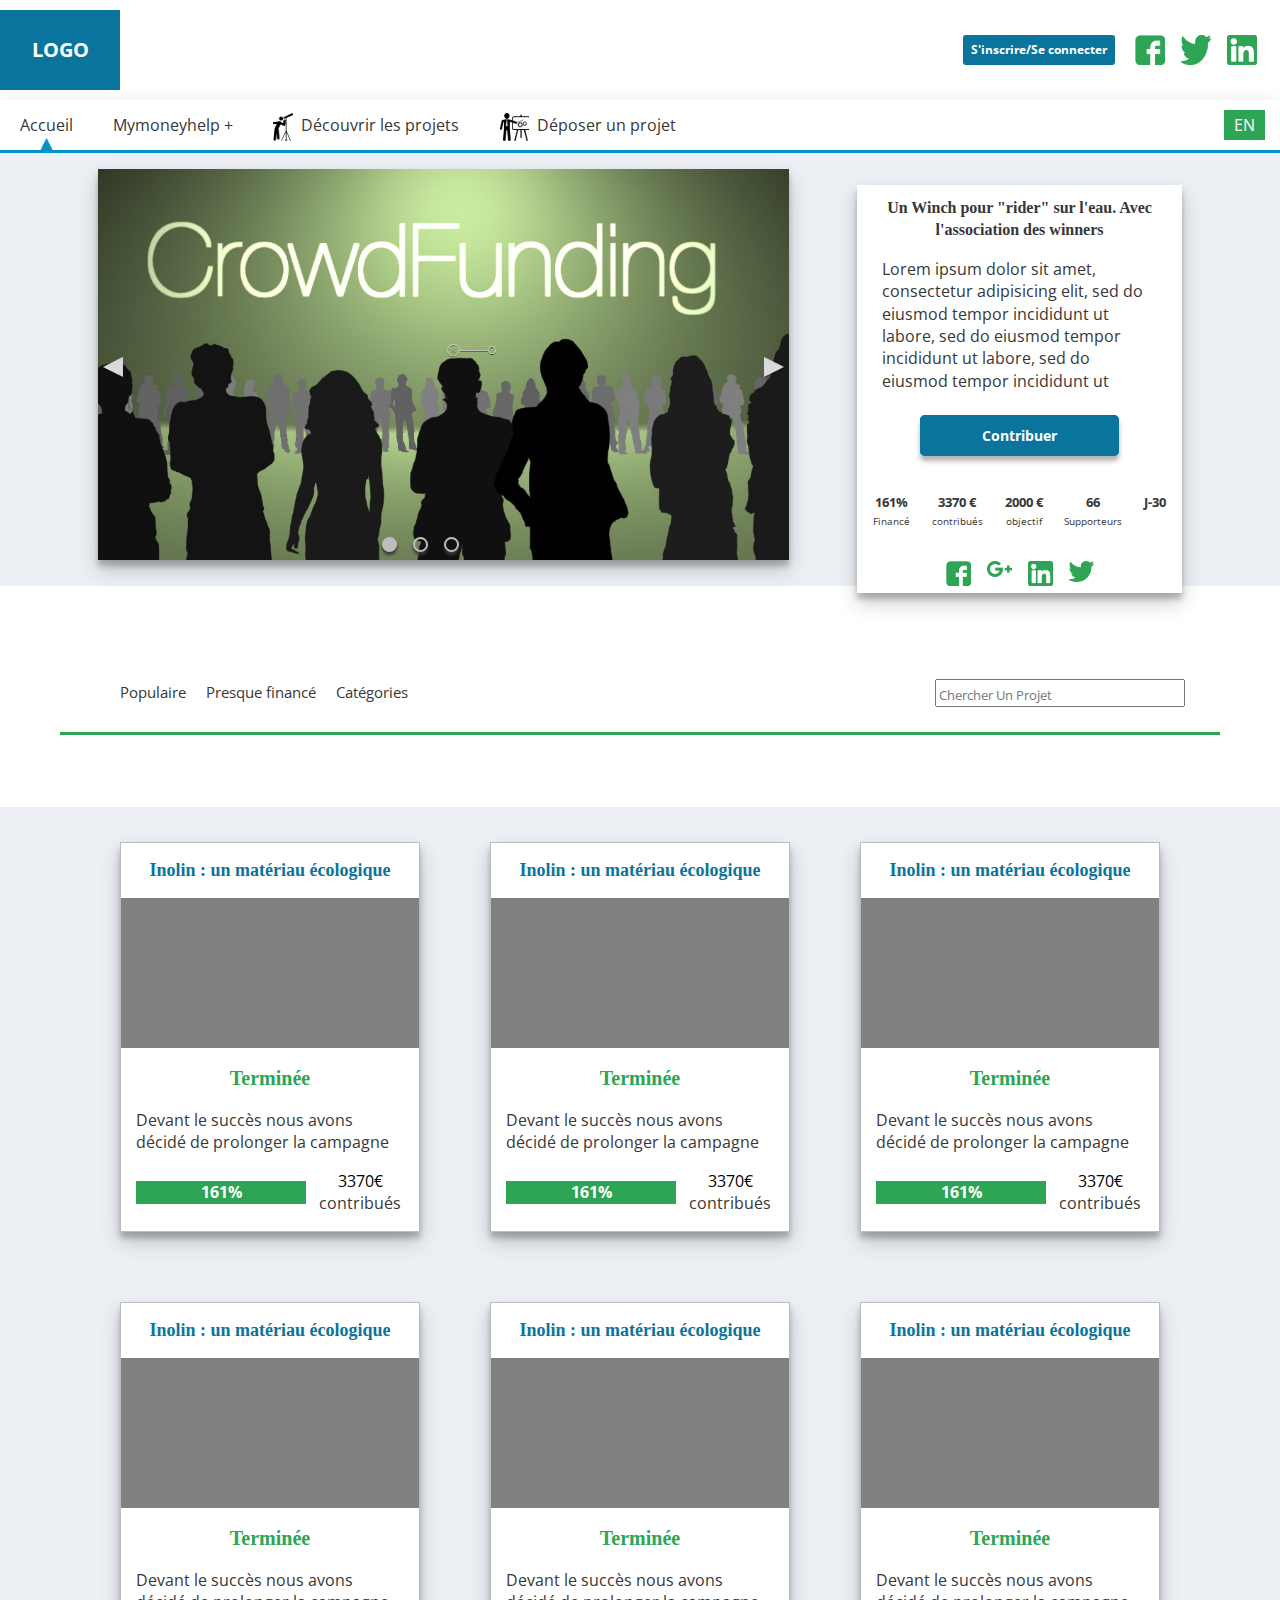
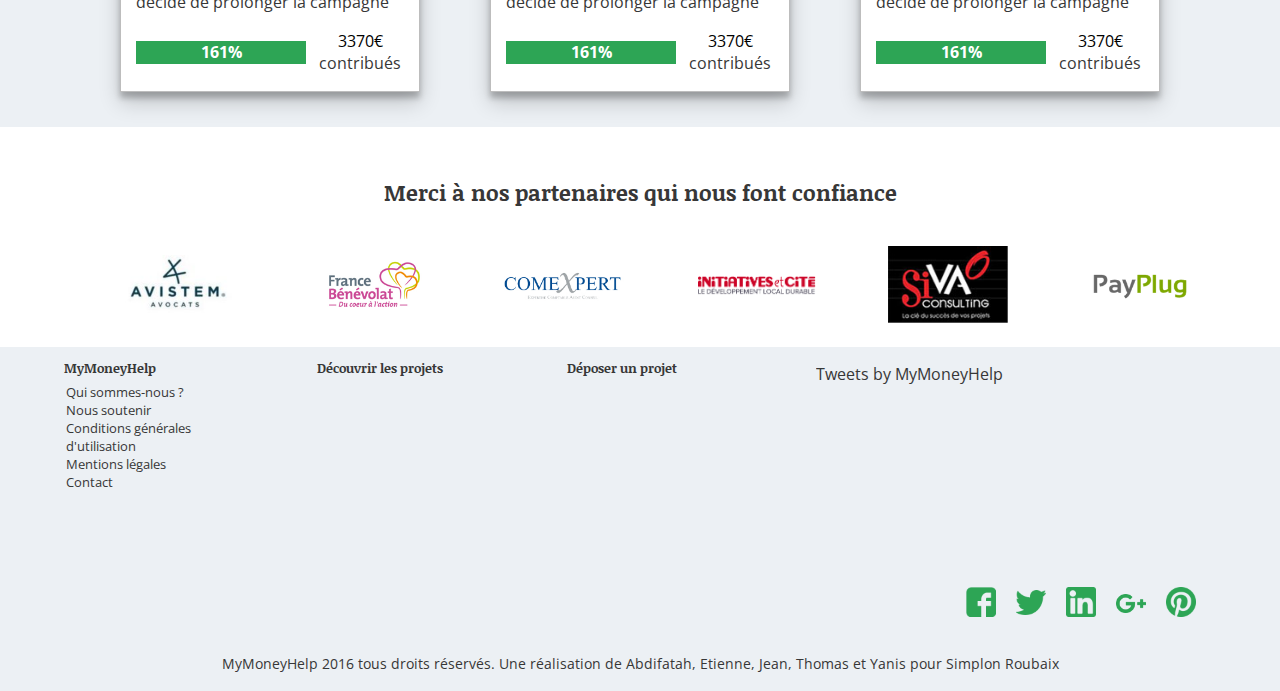
<file: index.html>
<!doctype html>
<html class="no-js" lang="fr">

<head>
    <meta charset="utf-8">
    <meta http-equiv="x-ua-compatible" content="ie=edge">
    <title>My Money Help</title>
    <meta name="keywords" content="MyMoneyHelp crowdfunding financement participatif social ">
    <meta name="description" content="Plateforme de financement participatif MyMoneyHelp">
    <meta name="author" content="Etienne Dhennin, Thomas Gossart, Jean Boutonne, Yanis Maoucha, Abdifatah Ibrahim Omar">
    <meta name="viewport" content="width=device-width, initial-scale=1">

    <link rel="apple-touch-icon" href="apple-touch-icon.png">
    <!-- Place favicon.ico in the root directory -->

    <link rel="stylesheet" href="css/normalize.css">
    <link rel="stylesheet" href="css/main.css">
    <!-- Custom Css -->
    <link rel="stylesheet" href="css/style.css">
    <!-- /Custom Css -->
    <!-- Google fonts -->
    <link href="https://fonts.googleapis.com/css?family=Noticia+Text%7cOpen+Sans%7cUbuntu+Condensed" rel="stylesheet">
    <!-- Google fonts -->
    <script src="js/vendor/modernizr-2.8.3.min.js"></script>
</head>


<body>

    <!--****************************** HEADER ***********************************-->

    <header>
        <!-- Start Of Header -->
        <section class="top-header-flex">
            <!--Start of Top Header:: Section Above The NavBar -->
            <div class="logo-remplacement">LOGO</div>
            <div class="top-header-buttons">
                <div class="buttons-social">
                    <img src="img/icon/facebook_vert.png" class="header-logo-social" alt="logo facebook">
                    <img src="img/icon/twitter_vert.png" class="header-logo-social" alt="logo twitter">
                    <img src="img/icon/linkedin_vert.png" class="header-logo-social" alt="logo linkedin">
                </div>
                <button class="login-button">S'inscrire/Se connecter</button>
                <!-- Login button -->
            </div>
        </section>
        <!-- End Of Top Header -->
        <nav class="main-navbar">
          <img src="img/triangle_menu.png" class="triangle">
            <!-- Start of Navbar -->
            <div class="visible-navbar">
                <!-- Part of the navbar alway visible on mobile -->
                <img src="img/icon/menu_bleu.png" class="menu-mobile-icon">
            </div>
            <ul class="menu-list">
                <!-- List of nav items -->
                <li class="title acceuil"><a href="index.html" class="active">Accueil</a></li>
                <li class="title under-menu">
                    <!-- List item with title + under menu -->
                    <div class="mmh">Mymoneyhelp +</div>
                    <div class="under-menu-link">
                        <a href="qui-sommes-nous.html">Qui sommes-nous ?</a>
                        <a href="soutien.html">Nous soutenir</a>
                        <a href="contact.html">Contact</a>
                    </div>
                </li>
                <!-- end of mmh tab -->
                <li class="title"><a href="decouvrir-les-projets.html"><img src="img/telescope.png" alt="homme tenant un telescope" class="menu-image">Découvrir les projets</a></li>
                <li class="title"><a href="soumettre-un-projet.html"><img src="img/board.png" alt="homme tenant un telescope" class="menu-image">Déposer un projet</a></li>
                <li class="language">EN</li>
            </ul>
            <!-- End of list -->
        </nav>
        <!-- End Of Navbar -->
    </header>

    <!--***************************** /HEADER ***********************************-->

    <!--[if lt IE 8]>
            <p class="browserupgrade">You are using an <strong>outdated</strong> browser. Please <a href="http://browsehappy.com/">upgrade your browser</a> to improve your experience.</p>
            <![endif]-->

    <!-- Slider -->

    <!--***************************** SLIDER *********************************-->

    <section class="slider">
        <!-- Carousel wrapper for higher res -->
        <div class="slider-wrapper flex">
            <!-- Pictures -->
            <div class="carousel">
                <ul>

                    <li>
                        <figure><img src="img/slider/crowdfunding.jpg" alt="" class="slide-picture slide1 active" /></figure>
                    </li>


                    <li>
                        <figure><img src="img/slider/slider-4.png" alt="" class="slide-picture slide2" /></figure>
                    </li>


                    <li>
                        <figure><img src="img/slider/slider-1.png" alt="" class="slide-picture slide3" /></figure>
                    </li>

                </ul>
                <!-- Arrows -->

                <div class="arrow-left arrow">
                    <img src="img/left-arrow.png" class="arrows" onclick="changeImage('previous')" alt="flèche gauche" />
                </div>

                <div class="arrow-right arrow">
                    <img src="img/right-arrow.png" class="arrows" onclick="changeImage('next')" alt="flèche droite" />
                </div>
                <!-- /Arrows -->

                <!-- Circles -->
                <div class="carousel-circles flex">
                    <div class="circle1" onclick="pickASlide('0')"></div>
                    <div class="circle2" onclick="pickASlide('1')"></div>
                    <div class="circle3" onclick="pickASlide('2')"></div>
                </div>
                <!-- /Circles -->
            </div>
            <!-- /Pictures -->

            <div class="carousel-info">
                <!-- Info Panel Wrapper -->
                <div class="carousel-info-wrapper flex">
                    <!-- Slide 1 -->
                    <div class="slide slide1-txt active">
                        <!-- Title -->
                        <h2>Un Winch pour "rider" sur l'eau. Avec l'association des winners</h2>
                        <!-- /Title -->
                        <!-- Texte -->
                        <div class="slide-text">
                            <p>Lorem ipsum dolor sit amet, consectetur adipisicing elit, sed do eiusmod tempor incididunt ut labore, sed do eiusmod tempor incididunt ut labore, sed do eiusmod tempor incididunt ut labore.
                            </p>
                        </div>
                        <!-- /Texte -->
                        <!-- Contribute ! -->
                        <div class="contribute">
                            <a href="projet.html" class="button slider-button">Contribuer</a>
                        </div>
                        <!-- /Contribute -->
                        <!-- Stats -->
                        <div class="slide-stats flex">

                            <div class="stat flex">
                                <span>161%</span>
                                <p>Financé</p>
                            </div>

                            <div class="stat flex">
                                <span>3370 €</span>
                                <p>contribués</p>
                            </div>

                            <div class="stat flex">
                                <span>2000 €</span>
                                <p>objectif</p>
                            </div>

                            <div class="stat flex">
                                <span>66</span>
                                <p>Supporteurs</p>
                            </div>

                            <div class="stat flex">
                                <span>J-30</span>
                            </div>
                        </div>
                        <!-- /Stats -->
                    </div>
                    <!-- /Slide 1 -->

                    <!-- Slide 2 -->
                    <div class="slide slide2-txt">
                        <!-- Title -->
                        <h2>Des bouées pour sauver des vies</h2>
                        <!-- /Title -->
                        <!-- Texte -->
                        <div class="slide-text">
                            <p>Lorem ipsum dolor sit amet, consectetur adipisicing elit, sed do eiusmod tempor incididunt ut labore, sed do eiusmod tempor incididunt ut labore, sed do eiusmod tempor incididunt ut labore.
                            </p>
                        </div>
                        <!-- /Texte -->
                        <!-- Contribute ! -->
                        <div class="contribute">
                            <a href="#" class="button slider-button">Contribuer</a>
                        </div>
                        <!-- /Contribute -->
                        <!-- Stats -->
                        <div class="slide-stats flex">

                            <div class="stat flex">
                                <span>20%</span>
                                <p>Financé</p>
                            </div>

                            <div class="stat flex">
                                <span>8500 €</span>
                                <p>contribués</p>
                            </div>

                            <div class="stat flex">
                                <span>175000 €</span>
                                <p>objectif</p>
                            </div>

                            <div class="stat flex">
                                <span>17</span>
                                <p>Supporteurs</p>
                            </div>

                            <div class="stat flex">
                                <span>J-50</span>
                            </div>
                        </div>
                        <!-- /Stats -->
                    </div>
                    <!-- /Slide 2 -->

                    <!-- Slide 3 -->
                    <div class="slide slide3-txt">
                        <!-- Title -->
                        <h2>Soutenez Linolin</h2>
                        <!-- /Title -->
                        <!-- Texte -->
                        <div class="slide-text">
                            <p>Lorem ipsum dolor sit amet, consectetur adipisicing elit, sed do eiusmod tempor incididunt ut labore, sed do eiusmod tempor incididunt ut labore, sed do eiusmod tempor incididunt ut labore.
                            </p>
                        </div>
                        <!-- /Texte -->
                        <!-- Contribute ! -->
                        <div class="contribute">
                            <a href="#" class="button slider-button">Contribuer</a>
                        </div>
                        <!-- /Contribute -->
                        <!-- Stats -->
                        <div class="slide-stats flex">

                            <div class="stat flex">
                                <span>450%</span>
                                <p>Financé</p>
                            </div>

                            <div class="stat flex">
                                <span>10250 €</span>
                                <p>contribués</p>
                            </div>

                            <div class="stat flex">
                                <span>2000 €</span>
                                <p>objectif</p>
                            </div>

                            <div class="stat flex">
                                <span>1200</span>
                                <p>Supporteurs</p>
                            </div>

                            <div class="stat flex">
                                <span>J-50</span>
                            </div>
                        </div>
                        <!-- /Stats -->
                    </div>
                    <!-- /Slide 3 -->

                    <!-- Social Icons -->
                    <div>
                        <ul class="social-network-icons flex">
                            <li>
                                <a href="#"><img src="img/logos_RS/facebook_vert.png" class="social-icons" alt="Twitter" /></a>
                            </li>
                            <li>
                                <a href="#"><img src="img/logos_RS/google-plus_vert.png" class="social-icons" alt="Facebook" /></a>
                            </li>
                            <li>
                                <a href="#"><img src="img/logos_RS/linkedin_vert.png" class="social-icons" alt="Google plus" /></a>
                            </li>
                            <li>
                                <a href="#"><img src="img/logos_RS/twitter_vert.png" class="social-icons" alt="LinkedIn" /></a>
                            </li>
                        </ul>
                    </div>
                    <!-- /Social Icons -->
                </div>
                <!-- /Info Panel Wrapper -->

            </div>
            <!-- Carousel Info -->
        </div>
        <!-- /Carousel wrapper -->
    </section>

    <!--***************************** /SLIDER **********************************-->

    <!--************************** MAIN CONTENT ********************************-->
    <section class="cards-home-section">
        <div class="wrapper-nav">
            <nav class="cards-home-navbar">
                <a class="popular">Populaire</a>
                <a class="paid">Presque financé</a>
                <a class="category">Catégories</a>
                <form class="card-nav-form-d">
                    <input type="text" placeholder="Chercher Un Projet" class="searchbar-cards-home">
                </form>
            </nav>

            <hr class="hr-cards">
        </div>
        <div class="wrapper-home-cards">
            <form class="card-nav-form-m">
                <input type="text" placeholder="Chercher Un Projet" class="searchbar-cards-home">
            </form>

            <!-- cards -->
            <div class="home-cards" target="blank">
                <a href="projet.html">
                    <h2 class="card-home-title">Inolin : un matériau écologique</h2>
                    <div class="img-remplacement"></div>
                    <h2 class="finish-banner">Terminée</h2>
                    <p class="home-card-description">Devant le succès nous avons décidé de prolonger la campagne</p>
                    <div class="home-card-stats">
                        <div class="card-home-loadbar">161%</div>
                        <div class="card-home-amount">
                            <p class="amount">3370€</p>
                            <p class="contribut">contribués</p>
                        </div>
                    </div>
                </a>
            </div>
            <!-- /cards -->

            <!-- cards -->
            <div class="home-cards" target="blank">
                <a href="projet.html">
                    <h2 class="card-home-title">Inolin : un matériau écologique</h2>
                    <div class="img-remplacement"></div>
                    <h2 class="finish-banner">Terminée</h2>
                    <p class="home-card-description">Devant le succès nous avons décidé de prolonger la campagne</p>
                    <div class="home-card-stats">
                        <div class="card-home-loadbar">161%</div>
                        <div class="card-home-amount">
                            <p class="amount">3370€</p>
                            <p class="contribut">contribués</p>
                        </div>
                    </div>
                </a>
            </div>
            <!-- /cards -->

            <!-- cards -->
            <div class="home-cards" target="blank">
                <a href="projet.html">
                    <h2 class="card-home-title">Inolin : un matériau écologique</h2>
                    <div class="img-remplacement"></div>
                    <h2 class="finish-banner">Terminée</h2>
                    <p class="home-card-description">Devant le succès nous avons décidé de prolonger la campagne</p>
                    <div class="home-card-stats">
                        <div class="card-home-loadbar">161%</div>
                        <div class="card-home-amount">
                            <p class="amount">3370€</p>
                            <p class="contribut">contribués</p>
                        </div>
                    </div>
                </a>
            </div>
            <!-- /cards -->

            <!-- cards -->
            <div class="home-cards" target="blank">
                <a href="projet.html">
                    <h2 class="card-home-title">Inolin : un matériau écologique</h2>
                    <div class="img-remplacement"></div>
                    <h2 class="finish-banner">Terminée</h2>
                    <p class="home-card-description">Devant le succès nous avons décidé de prolonger la campagne</p>
                    <div class="home-card-stats">
                        <div class="card-home-loadbar">161%</div>
                        <div class="card-home-amount">
                            <p class="amount">3370€</p>
                            <p class="contribut">contribués</p>
                        </div>
                    </div>
                </a>
            </div>
            <!-- /cards -->

            <!-- cards -->
            <div class="home-cards" target="blank">
                <a href="projet.html">
                    <h2 class="card-home-title">Inolin : un matériau écologique</h2>
                    <div class="img-remplacement"></div>
                    <h2 class="finish-banner">Terminée</h2>
                    <p class="home-card-description">Devant le succès nous avons décidé de prolonger la campagne</p>
                    <div class="home-card-stats">
                        <div class="card-home-loadbar">161%</div>
                        <div class="card-home-amount">
                            <p class="amount">3370€</p>
                            <p class="contribut">contribués</p>
                        </div>
                    </div>
                </a>
            </div>
            <!-- /cards -->

            <!-- cards -->
            <div class="home-cards" target="blank">
                <a href="projet.html">
                    <h2 class="card-home-title">Inolin : un matériau écologique</h2>
                    <div class="img-remplacement"></div>
                    <h2 class="finish-banner">Terminée</h2>
                    <p class="home-card-description">Devant le succès nous avons décidé de prolonger la campagne</p>
                    <div class="home-card-stats">
                        <div class="card-home-loadbar">161%</div>
                        <div class="card-home-amount">
                            <p class="amount">3370€</p>
                            <p class="contribut">contribués</p>
                        </div>
                    </div>
                </a>
            </div>
            <!-- /cards -->
        </div>
    </section>

    <!--************************* /MAIN CONTENT ********************************-->

    <!--**************************** FOOTER ************************************-->

    <!--  ~~~~~~~~~~Start of the footer~~~~~~~~~~~ -->


    <footer>
        <!-- Section with the partners -->
        <section class="wrapper">
            <h4>Merci à nos partenaires qui nous font confiance</h4>
            <figure class="flex partners">
                <a href="#">
                    <img src="img/logos_partenaires/Avistem.jpg" alt="logo avistem">
                </a>
                <a href="#">
                    <img src="img/logos_partenaires/FranceBenevolat.png" alt="logo France benevolat">
                </a>
                <a href="#">
                    <img src="img/logos_partenaires/ComeXpert.jpg" alt="logo comexpert">
                </a>
                <a href="#">
                    <img src="img/logos_partenaires/InitiativesCites.png" alt="logo initiativescites">
                </a>
                <a href="#">
                    <img src="img/logos_partenaires/Sivao.jpg" alt="logo sivao">
                </a>
                <a href="#">
                    <img src="img/logos_partenaires/payplug.png" alt="payplug">
                </a>
            </figure>
        </section>

        <!-- Aside with the submenus and the social medias -->
        <aside>

            <!-- Sub menu -->
            <div class="wrapper flex">
                <ul>
                    <li class="title-list">MyMoneyHelp</li>
                    <li><a href="qui-sommes-nous.html">Qui sommes-nous ?</a></li>
                    <li><a href="soutien.html">Nous soutenir</a></li>
                    <li><a href="conditions-generales.html">Conditions générales<br> d'utilisation</a></li>
                    <li><a href="mentions-legales.html">Mentions légales</a></li>
                    <li><a href="contact.html">Contact</a></li>
                </ul>
                <ul>
                    <li><a href="#" class="title-list">Découvrir les projets</a></li>
                </ul>
                <ul>
                    <li><a href="soumettre-un-projet.html" class="title-list">Déposer un projet</a></li>
                </ul>

                <div class="twitter-container">
                    <a class="twitter-timeline" data-lang="fr" data-width="600" data-heigth="400" data-lang="fr" data-theme="dark" href="https://twitter.com/MyMoneyHelp">Tweets by MyMoneyHelp</a>
                    <script async src="//platform.twitter.com/widgets.js" charset="utf-8"></script>
                </div>

            </div>

            <!-- Social medias icons -->
            <figure class="flex wrapper">
                <a href="#">
                    <img src="img/logos_RS/facebook_vert.png" alt="icon facebook">
                </a>
                <a href="#">
                    <img src="img/logos_RS/twitter_vert.png" alt="icon twitter">
                </a>
                <a href="#">
                    <img src="img/logos_RS/linkedin_vert.png" alt="icon linkedin">
                </a>
                <a href="#">
                    <img src="img/logos_RS/google-plus_vert.png" alt="icon googleplus">
                </a>
                <a href="#">
                    <img src="img/logos_RS/pinterest_vert.png" alt="icon pinterest">
                </a>
            </figure>

            <!-- Credits -->
            <p>MyMoneyHelp 2016 tous droits réservés. Une réalisation de
                <a href="#">Abdifatah, </a>
                <a href="#">Etienne, </a>
                <a href="#">Jean, </a>
                <a href="https://thomgo.github.io/portfolio/index.html"> Thomas et </a>
                <a href="">Yanis </a> pour <a href="http://simplon.co/roubaix/" target="_blank">Simplon Roubaix</a>
            </p>
        </aside>

    </footer>

    <!--**************************** /FOOTER ***********************************-->

    <!-- <script src="https://code.jquery.com/jquery-1.12.0.min.js"></script> -->
    <script>
        window.jQuery || document.write('<script src="js/vendor/jquery-1.14.4.min.js"><\/script>')
    </script>
    <script src="js/plugins.js"></script>
    <script src="js/main.js"></script>

    <!-- Google Analytics: change UA-XXXXX-X to be your site's ID. -->
    <script>
        (function(b, o, i, l, e, r) {
            b.GoogleAnalyticsObject = l;
            b[l] || (b[l] =
                function() {
                    (b[l].q = b[l].q || []).push(arguments)
                });
            b[l].l = +new Date;
            e = o.createElement(i);
            r = o.getElementsByTagName(i)[0];
            e.src = 'https://www.google-analytics.com/analytics.js';
            r.parentNode.insertBefore(e, r)
        }(window, document, 'script', 'ga'));
        ga('create', 'UA-XXXXX-X', 'auto');
        ga('send', 'pageview');
    </script>
</body>

</html>
</file>
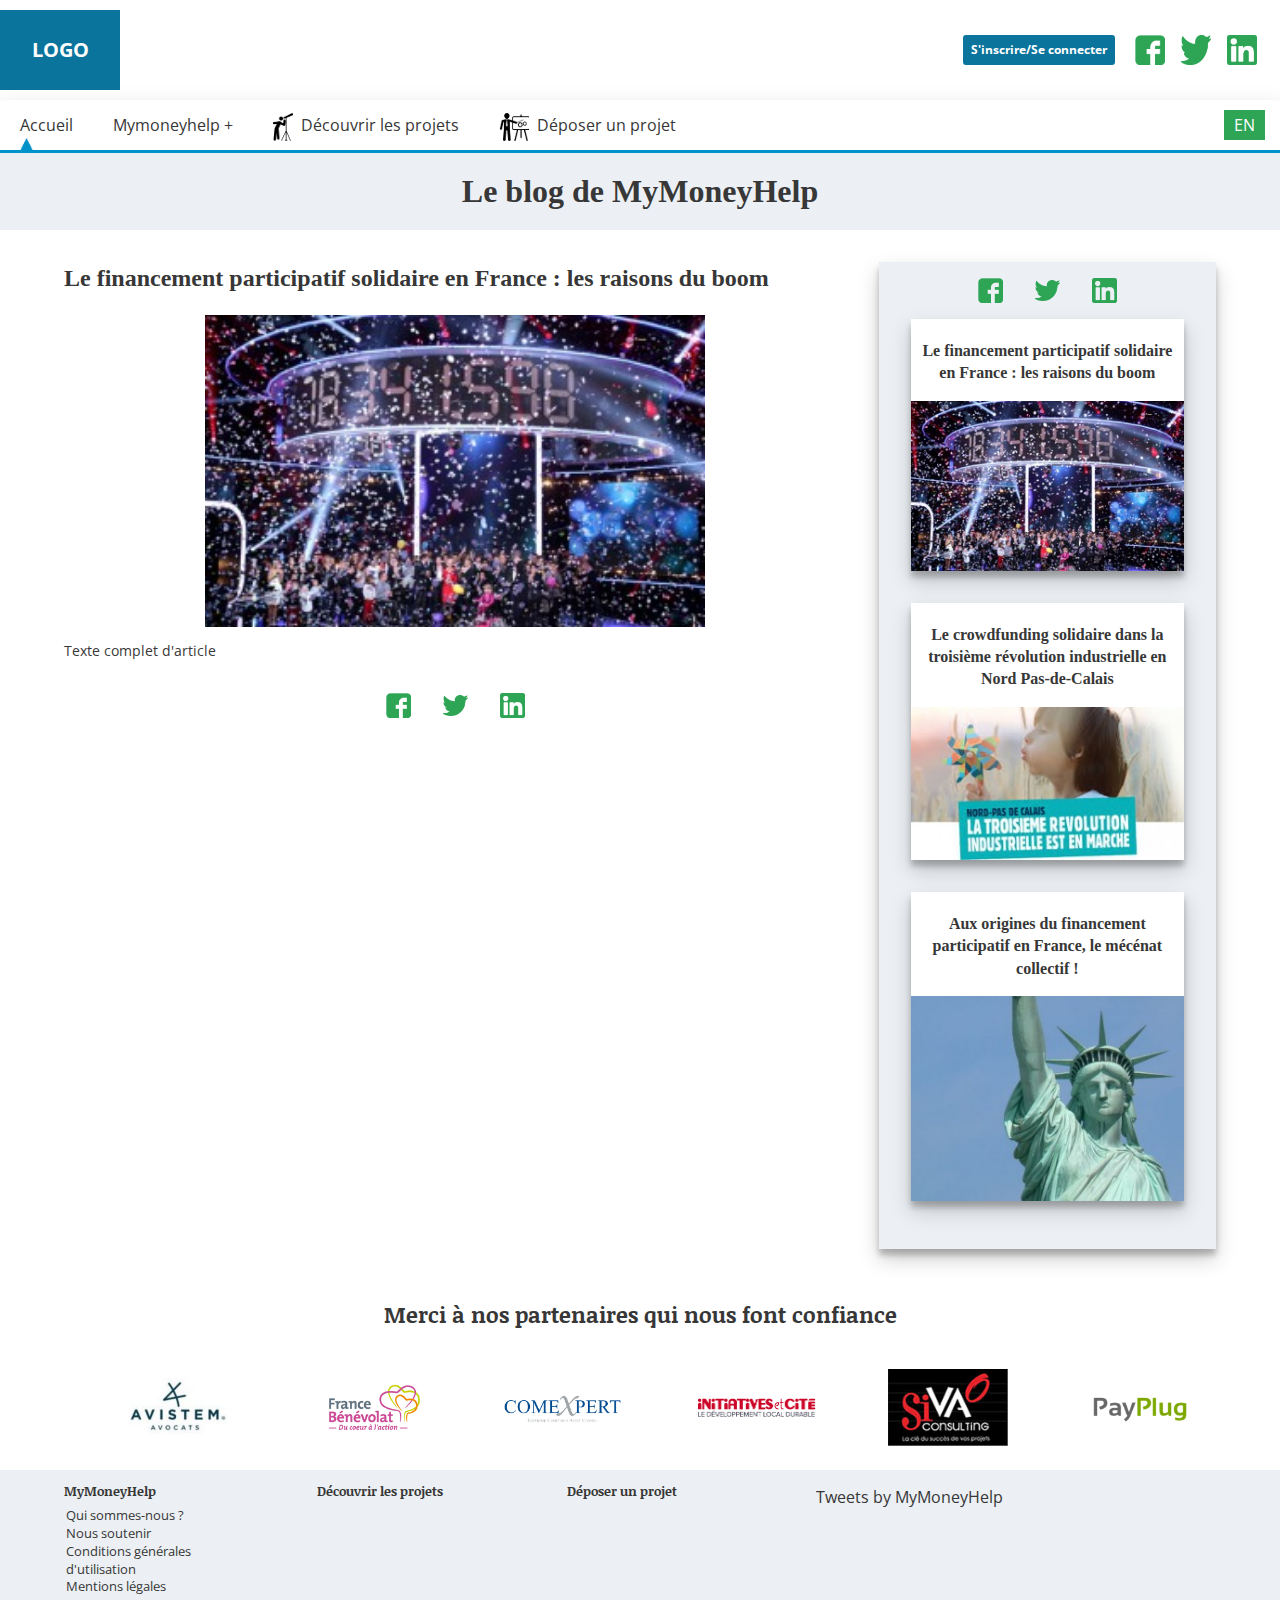
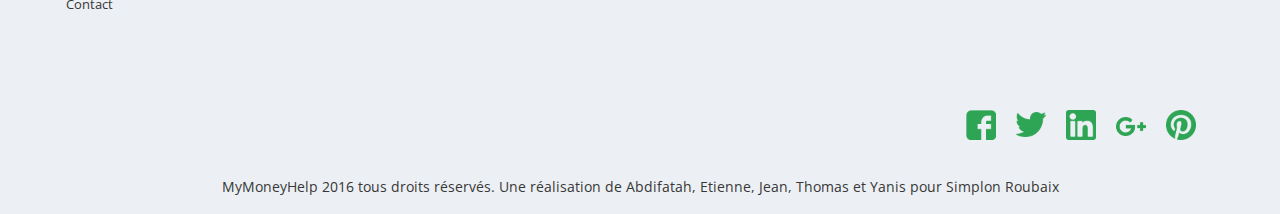
<file: blog.html>
<!doctype html>
<html class="no-js" lang="fr">

<head>
    <meta charset="utf-8">
    <meta http-equiv="x-ua-compatible" content="ie=edge">
    <title>My Money Help</title>
    <meta name="keywords" content="MyMoneyHelp crowdfunding financement participatif social ">
    <meta name="description" content="Plateforme de financement participatif MyMoneyHelp">
    <meta name="author" content="Etienne Dhennin, Thomas Gossart, Jean Boutonne, Yanis Maoucha, Abdifatah Ibrahim Omar">
    <meta name="viewport" content="width=device-width, initial-scale=1">

    <link rel="apple-touch-icon" href="apple-touch-icon.png">
    <!-- Place favicon.ico in the root directory -->

    <link rel="stylesheet" href="css/normalize.css">
    <link rel="stylesheet" href="css/main.css">
    <!-- Custom Css -->
    <link rel="stylesheet" href="css/style.css">
    <!-- /Custom Css -->
    <!-- Google fonts -->
    <link href="https://fonts.googleapis.com/css?family=Noticia+Text%7cOpen+Sans%7cUbuntu+Condensed" rel="stylesheet">
    <!-- Google fonts -->
    <script src="js/vendor/modernizr-2.8.3.min.js"></script>
</head>


<body>

    <!--****************************** HEADER ***********************************-->

    <header>
        <!-- Start Of Header -->
        <section class="top-header-flex">
            <!--Start of Top Header:: Section Above The NavBar -->
            <div class="logo-remplacement">LOGO</div>
            <div class="top-header-buttons">
                <div class="buttons-social">
                    <img src="img/icon/facebook_vert.png" class="header-logo-social" alt="logo facebook">
                    <img src="img/icon/twitter_vert.png" class="header-logo-social" alt="logo twitter">
                    <img src="img/icon/linkedin_vert.png" class="header-logo-social" alt="logo linkedin">
                </div>
                <button class="login-button">S'inscrire/Se connecter</button>
                <!-- Login button -->
            </div>
        </section>
        <!-- End Of Top Header -->
        <nav class="main-navbar">
          <img src="img/triangle_menu.png" class="triangle">
            <!-- Start of Navbar -->
            <div class="visible-navbar">
                <!-- Part of the navbar alway visible on mobile -->
                <img src="img/icon/menu_bleu.png" class="menu-mobile-icon">
            </div>
            <ul class="menu-list">
                <!-- List of nav items -->
                <li class="title acceuil active"><a href="index.html">Accueil</a></li>
                <li class="title under-menu">
                    <!-- List item with title + under menu -->
                    <div class="mmh">Mymoneyhelp +</div>
                    <div class="under-menu-link">
                        <a href="qui-sommes-nous.html">Qui sommes-nous ?</a>
                        <a href="soutien.html">Nous soutenir</a>
                        <a href="contact.html">Contact</a>
                    </div>
                </li>
                <!-- end of mmh tab -->
                <li class="title"><a href="decouvrir-les-projets.html"><img src="img/telescope.png" alt="homme tenant un telescope" class="menu-image">Découvrir les projets</a></li>
                <li class="title"><a href="soumettre-un-projet.html"><img src="img/board.png" alt="homme tenant un telescope" class="menu-image">Déposer un projet</a></li>
                <li class="language">EN</li>
            </ul>
            <!-- End of list -->
        </nav>
        <!-- End Of Navbar -->
    </header>

    <!--***************************** /HEADER ***********************************-->

    <!--[if lt IE 8]>
            <p class="browserupgrade">You are using an <strong>outdated</strong> browser. Please <a href="http://browsehappy.com/">upgrade your browser</a> to improve your experience.</p>
            <![endif]-->

    <!-- Slider -->



    <!--************************** MAIN CONTENT ********************************-->

<!-- Page main title -->
    <section class="static-page-title flex">
      <h1>Le blog de MyMoneyHelp</h1>
    </section>

<!-- General wrapper for the content -->
    <div class="wrapper-static-content flex">

      <!-- Main section on the left with text and image content -->
      <section class="static-content-section">
        <h2 id="blog-title">Le financement participatif solidaire en France : les raisons du boom</h2>
        <img src="img/content/Telethon.jpg" alt="" class="static-image blog-image">
        <p>Texte complet d'article</p>



<!-- Social medias icons at the end of the left section -->
          <ul class="flex static-social-medias">
            <li><a href="#"><img src="img/logos_RS/facebook_vert.png" alt="logo facebook"></a></li>
            <li><a href="#"><img src="img/logos_RS/twitter_vert.png" alt="logo twitter"></a></li>
            <li><a href="#"><img src="img/logos_RS/linkedin_vert.png" alt="logo linkedin"></a></li>
          </ul>
      </section>

<!-- Aside on the right with the articles -->
      <aside class="static-content-aside">

        <!-- Social media icons at the top of the aside -->
        <ul class="flex static-social-medias">
          <li><a href="#"><img src="img/logos_RS/facebook_vert.png" alt="logo facebook"></a></li>
          <li><a href="#"><img src="img/logos_RS/twitter_vert.png" alt="logo twitter"></a></li>
          <li><a href="#"><img src="img/logos_RS/linkedin_vert.png" alt="logo linkedin"></a></li>
        </ul>

        <!-- Blog articles on the left side -->
        <article>
          <a href="blog.html">
            <h3>Le financement participatif solidaire en France : les raisons du boom</h3>
            <img src="img/content/Telethon.jpg" alt="célébration du telethon">
          </a>
        </article>
        <article>
          <a href="blog.html">
            <h3>Le crowdfunding solidaire dans la troisième révolution industrielle en Nord Pas-de-Calais</h3>
            <img src="img/content/fille_fleur.jpg" alt="enfant qui souffle sur un moulin à vent">
          </a>
        </article>
        <article>
          <a href="blog.html">
            <h3>Aux origines du financement participatif en France, le mécénat collectif !</h3>
            <img src="img/content/statue_liberte.jpg" alt="statue de la liberté">
          </a>
        </article>
      </aside>

    </div>

    <!--************************* /MAIN CONTENT ********************************-->

    <!--**************************** FOOTER ************************************-->

    <!--  ~~~~~~~~~~Start of the footer~~~~~~~~~~~ -->


    <footer>
        <!-- Section with the partners -->
        <section class="wrapper">
            <h4>Merci à nos partenaires qui nous font confiance</h4>
            <figure class="flex partners">
                <a href="#">
                    <img src="img/logos_partenaires/Avistem.jpg" alt="logo avistem">
                </a>
                <a href="#">
                    <img src="img/logos_partenaires/FranceBenevolat.png" alt="logo France benevolat">
                </a>
                <a href="#">
                    <img src="img/logos_partenaires/ComeXpert.jpg" alt="logo comexpert">
                </a>
                <a href="#">
                    <img src="img/logos_partenaires/InitiativesCites.png" alt="logo initiativescites">
                </a>
                <a href="#">
                    <img src="img/logos_partenaires/Sivao.jpg" alt="logo sivao">
                </a>
                <a href="#">
                    <img src="img/logos_partenaires/payplug.png" alt="payplug">
                </a>
            </figure>
        </section>

        <!-- Aside with the submenus and the social medias -->
        <aside>

            <!-- Sub menu -->
            <div class="wrapper flex">
                <ul>
                    <li class="title-list">MyMoneyHelp</li>
                    <li><a href="qui-sommes-nous.html">Qui sommes-nous ?</a></li>
                    <li><a href="soutien.html">Nous soutenir</a></li>
                    <li><a href="conditions-generales.html">Conditions générales<br> d'utilisation</a></li>
                    <li><a href="mentions-legales.html">Mentions légales</a></li>
                    <li><a href="contact.html">Contact</a></li>
                </ul>
                <ul>
                    <li><a href="#" class="title-list">Découvrir les projets</a></li>
                </ul>
                <ul>
                    <li><a href="soumettre-un-projet.html" class="title-list">Déposer un projet</a></li>
                </ul>

                <div class="twitter-container">
                    <a class="twitter-timeline" data-lang="fr" data-width="600" data-heigth="400" data-lang="fr" data-theme="dark" href="https://twitter.com/MyMoneyHelp">Tweets by MyMoneyHelp</a>
                    <script async src="//platform.twitter.com/widgets.js" charset="utf-8"></script>
                </div>

            </div>


            <!-- Social medias icons -->
            <figure class="flex wrapper">
                <a href="#">
                    <img src="img/logos_RS/facebook_vert.png" alt="icon facebook">
                </a>
                <a href="#">
                    <img src="img/logos_RS/twitter_vert.png" alt="icon twitter">
                </a>
                <a href="#">
                    <img src="img/logos_RS/linkedin_vert.png" alt="icon linkedin">
                </a>
                <a href="#">
                    <img src="img/logos_RS/google-plus_vert.png" alt="icon googleplus">
                </a>
                <a href="#">
                    <img src="img/logos_RS/pinterest_vert.png" alt="icon pinterest">
                </a>
            </figure>

            <!-- Credits -->
            <p>MyMoneyHelp 2016 tous droits réservés. Une réalisation de
                <a href="#">Abdifatah, </a>
                <a href="#">Etienne, </a>
                <a href="#">Jean, </a>
                <a href="https://thomgo.github.io/portfolio/index.html"> Thomas et </a>
                <a href="">Yanis </a> pour <a href="http://simplon.co/roubaix/" target="_blank">Simplon Roubaix</a>
            </p>
        </aside>

    </footer>

    <!--**************************** /FOOTER ***********************************-->

    <script src="https://code.jquery.com/jquery-1.12.0.min.js"></script>
    <script>
        window.jQuery || document.write('<script src="js/vendor/jquery-1.12.0.min.js"><\/script>')
    </script>
    <script src="js/plugins.js"></script>
    <script src="js/main.js"></script>

    <!-- Google Analytics: change UA-XXXXX-X to be your site's ID. -->
    <script>
        (function(b, o, i, l, e, r) {
            b.GoogleAnalyticsObject = l;
            b[l] || (b[l] =
                function() {
                    (b[l].q = b[l].q || []).push(arguments)
                });
            b[l].l = +new Date;
            e = o.createElement(i);
            r = o.getElementsByTagName(i)[0];
            e.src = 'https://www.google-analytics.com/analytics.js';
            r.parentNode.insertBefore(e, r)
        }(window, document, 'script', 'ga'));
        ga('create', 'UA-XXXXX-X', 'auto');
        ga('send', 'pageview');
    </script>
</body>

</html>
</file>
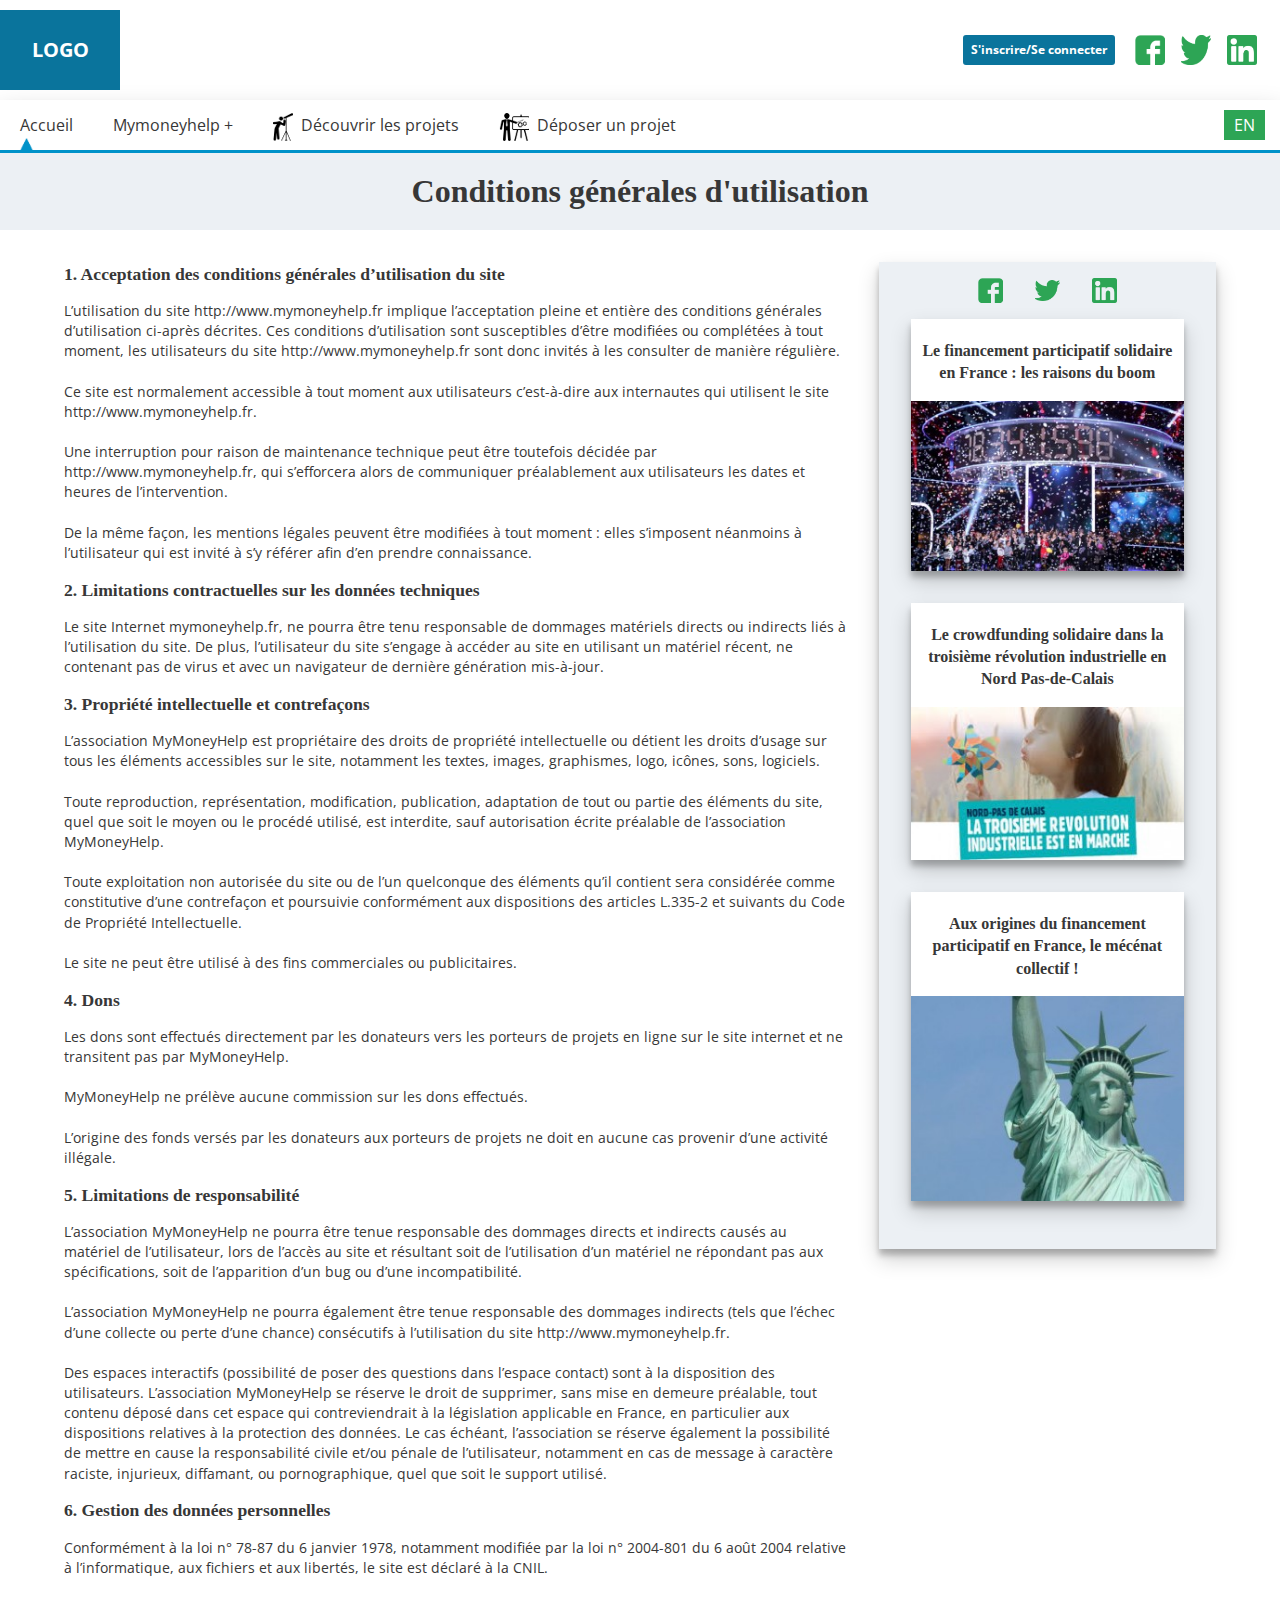
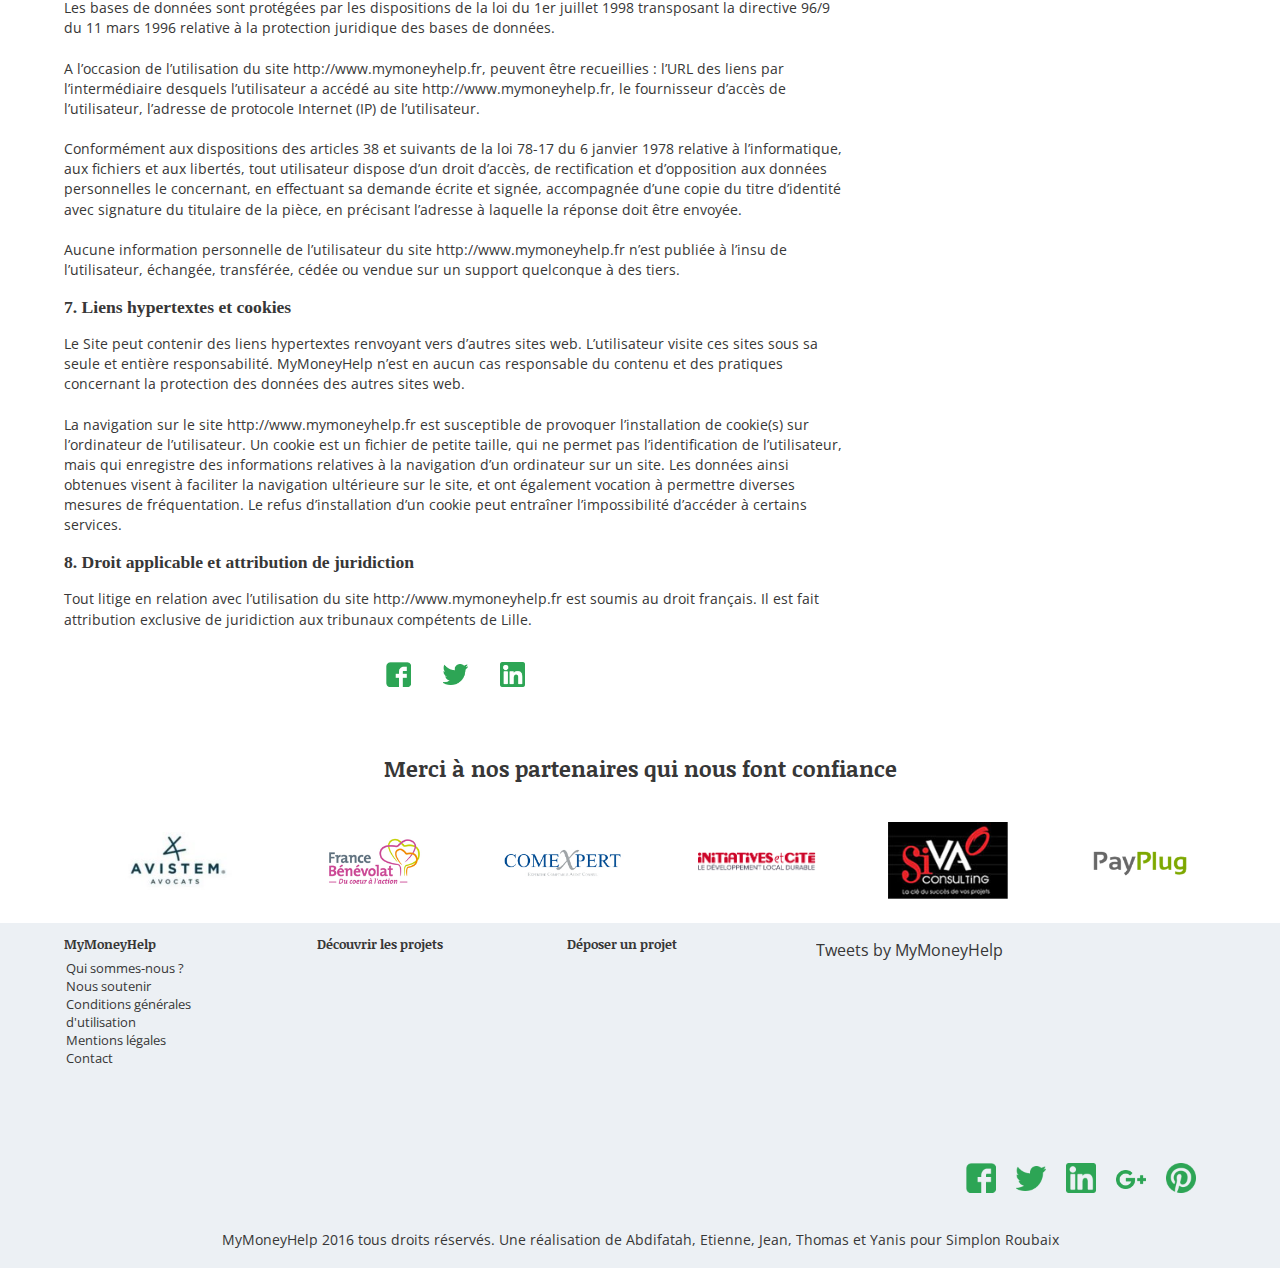
<file: conditions-generales.html>
<!doctype html>
<html class="no-js" lang="fr">

<head>
    <meta charset="utf-8">
    <meta http-equiv="x-ua-compatible" content="ie=edge">
    <title>My Money Help</title>
    <meta name="keywords" content="MyMoneyHelp crowdfunding financement participatif social ">
    <meta name="description" content="Vous trouverez sur cette page les conditions générales de notre association">
    <meta name="author" content="Etienne Dhennin, Thomas Gossart, Jean Boutonne, Yanis Maoucha, Abdifatah Ibrahim Omar">
    <meta name="viewport" content="width=device-width, initial-scale=1">

    <link rel="apple-touch-icon" href="apple-touch-icon.png">
    <!-- Place favicon.ico in the root directory -->

    <link rel="stylesheet" href="css/normalize.css">
    <link rel="stylesheet" href="css/main.css">
    <!-- Custom Css -->
    <link rel="stylesheet" href="css/style.css">
    <!-- /Custom Css -->
    <!-- Google fonts -->
    <link href="https://fonts.googleapis.com/css?family=Noticia+Text%7cOpen+Sans%7cUbuntu+Condensed" rel="stylesheet">
    <!-- Google fonts -->
    <script src="js/vendor/modernizr-2.8.3.min.js"></script>
</head>


<body>

    <!--****************************** HEADER ***********************************-->

    <header>
        <!-- Start Of Header -->
        <section class="top-header-flex">
            <!--Start of Top Header:: Section Above The NavBar -->
            <div class="logo-remplacement">LOGO</div>
            <div class="top-header-buttons">
                <div class="buttons-social">
                    <img src="img/icon/facebook_vert.png" class="header-logo-social" alt="logo facebook">
                    <img src="img/icon/twitter_vert.png" class="header-logo-social" alt="logo twitter">
                    <img src="img/icon/linkedin_vert.png" class="header-logo-social" alt="logo linkedin">
                </div>
                <button class="login-button">S'inscrire/Se connecter</button>
                <!-- Login button -->
            </div>
        </section>
        <!-- End Of Top Header -->
        <nav class="main-navbar">
          <img src="img/triangle_menu.png" class="triangle">
            <!-- Start of Navbar -->
            <div class="visible-navbar">
                <!-- Part of the navbar alway visible on mobile -->
                <img src="img/icon/menu_bleu.png" class="menu-mobile-icon">
            </div>
            <ul class="menu-list">
                <!-- List of nav items -->

                <li class="title acceuil active"><a href="index.html">Accueil</a></li>
                <li class="title under-menu">
                    <!-- List item with title + under menu -->
                    <div class="mmh">Mymoneyhelp +</div>
                    <div class="under-menu-link">
                        <a href="qui-sommes-nous.html">Qui sommes-nous ?</a>
                        <a href="soutien.html">Nous soutenir</a>
                        <a href="contact.html">Contact</a>
                    </div>
                </li>
                <!-- end of mmh tab -->
                <li class="title"><a href="decouvrir-les-projets.html"><img src="img/telescope.png" alt="homme tenant un telescope" class="menu-image">Découvrir les projets</a></li>
                <li class="title"><a href="soumettre-un-projet.html"><img src="img/board.png" alt="homme tenant un telescope" class="menu-image">Déposer un projet</a></li>
                <li class="language">EN</li>
            </ul>
            <!-- End of list -->
        </nav>
        <!-- End Of Navbar -->
    </header>

    <!--***************************** /HEADER ***********************************-->

    <!--[if lt IE 8]>
            <p class="browserupgrade">You are using an <strong>outdated</strong> browser. Please <a href="http://browsehappy.com/">upgrade your browser</a> to improve your experience.</p>
            <![endif]-->

    <!-- Slider -->



    <!--************************** MAIN CONTENT ********************************-->

<!-- Page main title -->
    <section class="static-page-title flex">
      <h1>Conditions générales d'utilisation</h1>
    </section>

<!-- General wrapper for the content -->
    <div class="wrapper-static-content flex">

      <!-- Main section on the left with text and image content -->
      <section class="static-content-section">
        <h2>1. Acceptation des conditions générales d’utilisation du site</h2>
        <p>L’utilisation du site http://www.mymoneyhelp.fr implique l’acceptation pleine et entière des conditions générales d’utilisation ci-après décrites. Ces conditions d’utilisation sont susceptibles d’être modifiées ou complétées à tout moment, les utilisateurs du site http://www.mymoneyhelp.fr sont donc invités à les consulter de manière régulière.<br>
<br>Ce site est normalement accessible à tout moment aux utilisateurs c’est-à-dire aux internautes qui utilisent le site http://www.mymoneyhelp.fr.<br><br>
Une interruption pour raison de maintenance technique peut être toutefois décidée par http://www.mymoneyhelp.fr, qui s’efforcera alors de communiquer préalablement aux utilisateurs les dates et heures de l’intervention.<br><br>
De la même façon, les mentions légales peuvent être modifiées à tout moment : elles s’imposent néanmoins à l’utilisateur qui est invité à s’y référer afin d’en prendre connaissance.</p>

        <h2>2. Limitations contractuelles sur les données techniques</h2>
        <p>Le site Internet mymoneyhelp.fr, ne pourra être tenu responsable de dommages matériels directs ou indirects liés à l’utilisation du site.
          De plus, l’utilisateur du site s’engage à accéder au site en utilisant un matériel récent, ne contenant pas de virus et
          avec un navigateur de dernière génération mis-à-jour.</p>

        <h2>3. Propriété intellectuelle et contrefaçons</h2>
        <p>L’association MyMoneyHelp est propriétaire des droits de propriété intellectuelle ou détient les droits d’usage sur tous les éléments accessibles sur le site, notamment les textes, images, graphismes, logo, icônes, sons, logiciels.<br><br>
Toute reproduction, représentation, modification, publication, adaptation de tout ou partie des éléments du site, quel que soit le moyen ou le procédé utilisé, est interdite, sauf autorisation écrite préalable de l’association MyMoneyHelp.<br><br>
Toute exploitation non autorisée du site ou de l’un quelconque des éléments qu’il contient sera considérée comme constitutive d’une contrefaçon et poursuivie conformément aux dispositions des articles L.335-2 et suivants du Code de Propriété Intellectuelle.<br><br>
Le site ne peut être utilisé à des fins commerciales ou publicitaires.</p>

        <h2>4. Dons</h2>
        <p>Les dons sont effectués directement par les donateurs vers les porteurs de projets en ligne sur le site internet et ne transitent pas par MyMoneyHelp.<br><br>
MyMoneyHelp ne prélève aucune commission sur les dons effectués.<br><br>
L’origine des fonds versés par les donateurs aux porteurs de projets ne doit en aucune cas provenir d’une activité illégale.</p>

        <h2>5. Limitations de responsabilité</h2>
        <p>L’association MyMoneyHelp ne pourra être tenue responsable des dommages directs et indirects causés au matériel de l’utilisateur,
          lors de l’accès au site et résultant soit de l’utilisation d’un matériel ne répondant pas aux spécifications, soit de l’apparition d’un bug ou d’une incompatibilité.<br><br>
L’association MyMoneyHelp ne pourra également être tenue responsable des dommages indirects (tels que l’échec d’une collecte ou perte d’une chance)
consécutifs à l’utilisation du site http://www.mymoneyhelp.fr.<br><br>
Des espaces interactifs (possibilité de poser des questions dans l’espace contact) sont à la disposition des utilisateurs.
L’association MyMoneyHelp se réserve le droit de supprimer, sans mise en demeure préalable, tout contenu déposé dans cet espace
qui contreviendrait à la législation applicable en France, en particulier aux dispositions relatives à la protection des données.
Le cas échéant, l’association se réserve également la possibilité de mettre en cause la responsabilité civile et/ou pénale de
l’utilisateur, notamment en cas de message à caractère raciste, injurieux, diffamant, ou pornographique, quel que soit le support
utilisé.</p>

        <h2>6. Gestion des données personnelles</h2>
        <p>Conformément à la loi n° 78-87 du 6 janvier 1978, notamment modifiée par la loi n° 2004-801 du 6 août 2004 relative à l’informatique, aux fichiers et aux libertés, le site est déclaré à la CNIL.<br><br>
Les bases de données sont protégées par les dispositions de la loi du 1er juillet 1998 transposant la directive 96/9 du 11 mars 1996 relative à la protection juridique des bases de données.<br><br>
A l’occasion de l’utilisation du site http://www.mymoneyhelp.fr, peuvent être recueillies : l’URL des liens par l’intermédiaire desquels l’utilisateur a accédé au site http://www.mymoneyhelp.fr, le fournisseur d’accès de l’utilisateur, l’adresse de protocole Internet (IP) de l’utilisateur.<br><br>
Conformément aux dispositions des articles 38 et suivants de la loi 78-17 du 6 janvier 1978 relative à l’informatique, aux fichiers et aux libertés, tout utilisateur dispose d’un droit d’accès, de rectification et d’opposition aux données personnelles le concernant, en effectuant sa demande écrite et signée, accompagnée d’une copie du titre d’identité avec signature du titulaire de la pièce, en précisant l’adresse à laquelle la réponse doit être envoyée.<br><br>
Aucune information personnelle de l’utilisateur du site http://www.mymoneyhelp.fr n’est publiée à l’insu de l’utilisateur, échangée, transférée,
cédée ou vendue sur un support quelconque à des tiers.</p>

        <h2>7. Liens hypertextes et cookies</h2>
        <p>Le Site peut contenir des liens hypertextes renvoyant vers d’autres sites web. L’utilisateur visite ces sites sous sa seule
          et entière responsabilité. MyMoneyHelp n’est en aucun cas responsable du contenu et des pratiques concernant la protection des données des autres sites web.<br><br>
La navigation sur le site http://www.mymoneyhelp.fr est susceptible de provoquer l’installation de cookie(s) sur l’ordinateur de
l’utilisateur. Un cookie est un fichier de petite taille, qui ne permet pas l’identification de l’utilisateur, mais qui enregistre
des informations relatives à la navigation d’un ordinateur sur un site. Les données ainsi obtenues visent à faciliter la navigation
 ultérieure sur le site, et ont également vocation à permettre diverses mesures de fréquentation. Le refus d’installation d’un
 cookie peut entraîner l’impossibilité d’accéder à certains services.</p>

        <h2>8. Droit applicable et attribution de juridiction</h2>
        <p>Tout litige en relation avec l’utilisation du site http://www.mymoneyhelp.fr est soumis au droit français. Il est fait
          attribution exclusive de juridiction aux tribunaux compétents de Lille.</p>

<!-- Social medias icons at the end of the left section -->
          <ul class="flex static-social-medias">
            <li><a href="#"><img src="img/logos_RS/facebook_vert.png" alt="logo facebook"></a></li>
            <li><a href="#"><img src="img/logos_RS/twitter_vert.png" alt="logo twitter"></a></li>
            <li><a href="#"><img src="img/logos_RS/linkedin_vert.png" alt="logo linkedin"></a></li>
          </ul>
      </section>

<!-- Aside on the right with the articles -->
      <aside class="static-content-aside">

        <!-- Social media icons at the top of the aside -->
        <ul class="flex static-social-medias">
          <li><a href="#"><img src="img/logos_RS/facebook_vert.png" alt="logo facebook"></a></li>
          <li><a href="#"><img src="img/logos_RS/twitter_vert.png" alt="logo twitter"></a></li>
          <li><a href="#"><img src="img/logos_RS/linkedin_vert.png" alt="logo linkedin"></a></li>
        </ul>

        <!-- Blog articles on the left side -->
        <article>
          <a href="blog.html">
            <h3>Le financement participatif solidaire en France : les raisons du boom</h3>
            <img src="img/content/Telethon.jpg" alt="célébration du telethon">
          </a>
        </article>
        <article>
          <a href="blog.html">
            <h3>Le crowdfunding solidaire dans la troisième révolution industrielle en Nord Pas-de-Calais</h3>
            <img src="img/content/fille_fleur.jpg" alt="enfant qui souffle sur un moulin à vent">
          </a>
        </article>
        <article>
          <a href="blog.html">
            <h3>Aux origines du financement participatif en France, le mécénat collectif !</h3>
            <img src="img/content/statue_liberte.jpg" alt="statue de la liberté">
          </a>
        </article>
      </aside>

    </div>

    <!--************************* /MAIN CONTENT ********************************-->

    <!--**************************** FOOTER ************************************-->

    <!--  ~~~~~~~~~~Start of the footer~~~~~~~~~~~ -->


    <footer>
        <!-- Section with the partners -->
        <section class="wrapper">
            <h4>Merci à nos partenaires qui nous font confiance</h4>
            <figure class="flex partners">
                <a href="#">
                    <img src="img/logos_partenaires/Avistem.jpg" alt="logo avistem">
                </a>
                <a href="#">
                    <img src="img/logos_partenaires/FranceBenevolat.png" alt="logo France benevolat">
                </a>
                <a href="#">
                    <img src="img/logos_partenaires/ComeXpert.jpg" alt="logo comexpert">
                </a>
                <a href="#">
                    <img src="img/logos_partenaires/InitiativesCites.png" alt="logo initiativescites">
                </a>
                <a href="#">
                    <img src="img/logos_partenaires/Sivao.jpg" alt="logo sivao">
                </a>
                <a href="#">
                    <img src="img/logos_partenaires/payplug.png" alt="payplug">
                </a>
            </figure>
        </section>

        <!-- Aside with the submenus and the social medias -->
        <aside>

            <!-- Sub menu -->
            <div class="wrapper flex">
                <ul>
                    <li class="title-list">MyMoneyHelp</li>
                    <li><a href="qui-sommes-nous.html">Qui sommes-nous ?</a></li>
                    <li><a href="soutien.html">Nous soutenir</a></li>
                    <li><a href="conditions-generales.html">Conditions générales<br> d'utilisation</a></li>
                    <li><a href="mentions-legales.html">Mentions légales</a></li>
                    <li><a href="contact.html">Contact</a></li>
                </ul>
                <ul>
                    <li><a href="#" class="title-list">Découvrir les projets</a></li>
                </ul>
                <ul>
                    <li><a href="soumettre-un-projet.html" class="title-list">Déposer un projet</a></li>
                </ul>

                <div class="twitter-container">
                    <a class="twitter-timeline" data-lang="fr" data-width="600" data-heigth="400" data-lang="fr" data-theme="dark" href="https://twitter.com/MyMoneyHelp">Tweets by MyMoneyHelp</a>
                    <script async src="//platform.twitter.com/widgets.js" charset="utf-8"></script>
                </div>

            </div>


            <!-- Social medias icons -->
            <figure class="flex wrapper">
                <a href="#">
                    <img src="img/logos_RS/facebook_vert.png" alt="icon facebook">
                </a>
                <a href="#">
                    <img src="img/logos_RS/twitter_vert.png" alt="icon twitter">
                </a>
                <a href="#">
                    <img src="img/logos_RS/linkedin_vert.png" alt="icon linkedin">
                </a>
                <a href="#">
                    <img src="img/logos_RS/google-plus_vert.png" alt="icon googleplus">
                </a>
                <a href="#">
                    <img src="img/logos_RS/pinterest_vert.png" alt="icon pinterest">
                </a>
            </figure>

            <!-- Credits -->
            <p>MyMoneyHelp 2016 tous droits réservés. Une réalisation de
                <a href="#">Abdifatah, </a>
                <a href="#">Etienne, </a>
                <a href="#">Jean, </a>
                <a href="https://thomgo.github.io/portfolio/index.html"> Thomas et </a>
                <a href="">Yanis </a> pour <a href="http://simplon.co/roubaix/" target="_blank">Simplon Roubaix</a>
            </p>
        </aside>

    </footer>

    <!--**************************** /FOOTER ***********************************-->

    <script src="https://code.jquery.com/jquery-1.12.0.min.js"></script>
    <script>
        window.jQuery || document.write('<script src="js/vendor/jquery-1.12.0.min.js"><\/script>')
    </script>
    <script src="js/plugins.js"></script>
    <script src="js/main.js"></script>

    <!-- Google Analytics: change UA-XXXXX-X to be your site's ID. -->
    <script>
        (function(b, o, i, l, e, r) {
            b.GoogleAnalyticsObject = l;
            b[l] || (b[l] =
                function() {
                    (b[l].q = b[l].q || []).push(arguments)
                });
            b[l].l = +new Date;
            e = o.createElement(i);
            r = o.getElementsByTagName(i)[0];
            e.src = 'https://www.google-analytics.com/analytics.js';
            r.parentNode.insertBefore(e, r)
        }(window, document, 'script', 'ga'));
        ga('create', 'UA-XXXXX-X', 'auto');
        ga('send', 'pageview');
    </script>
</body>

</html>
</file>
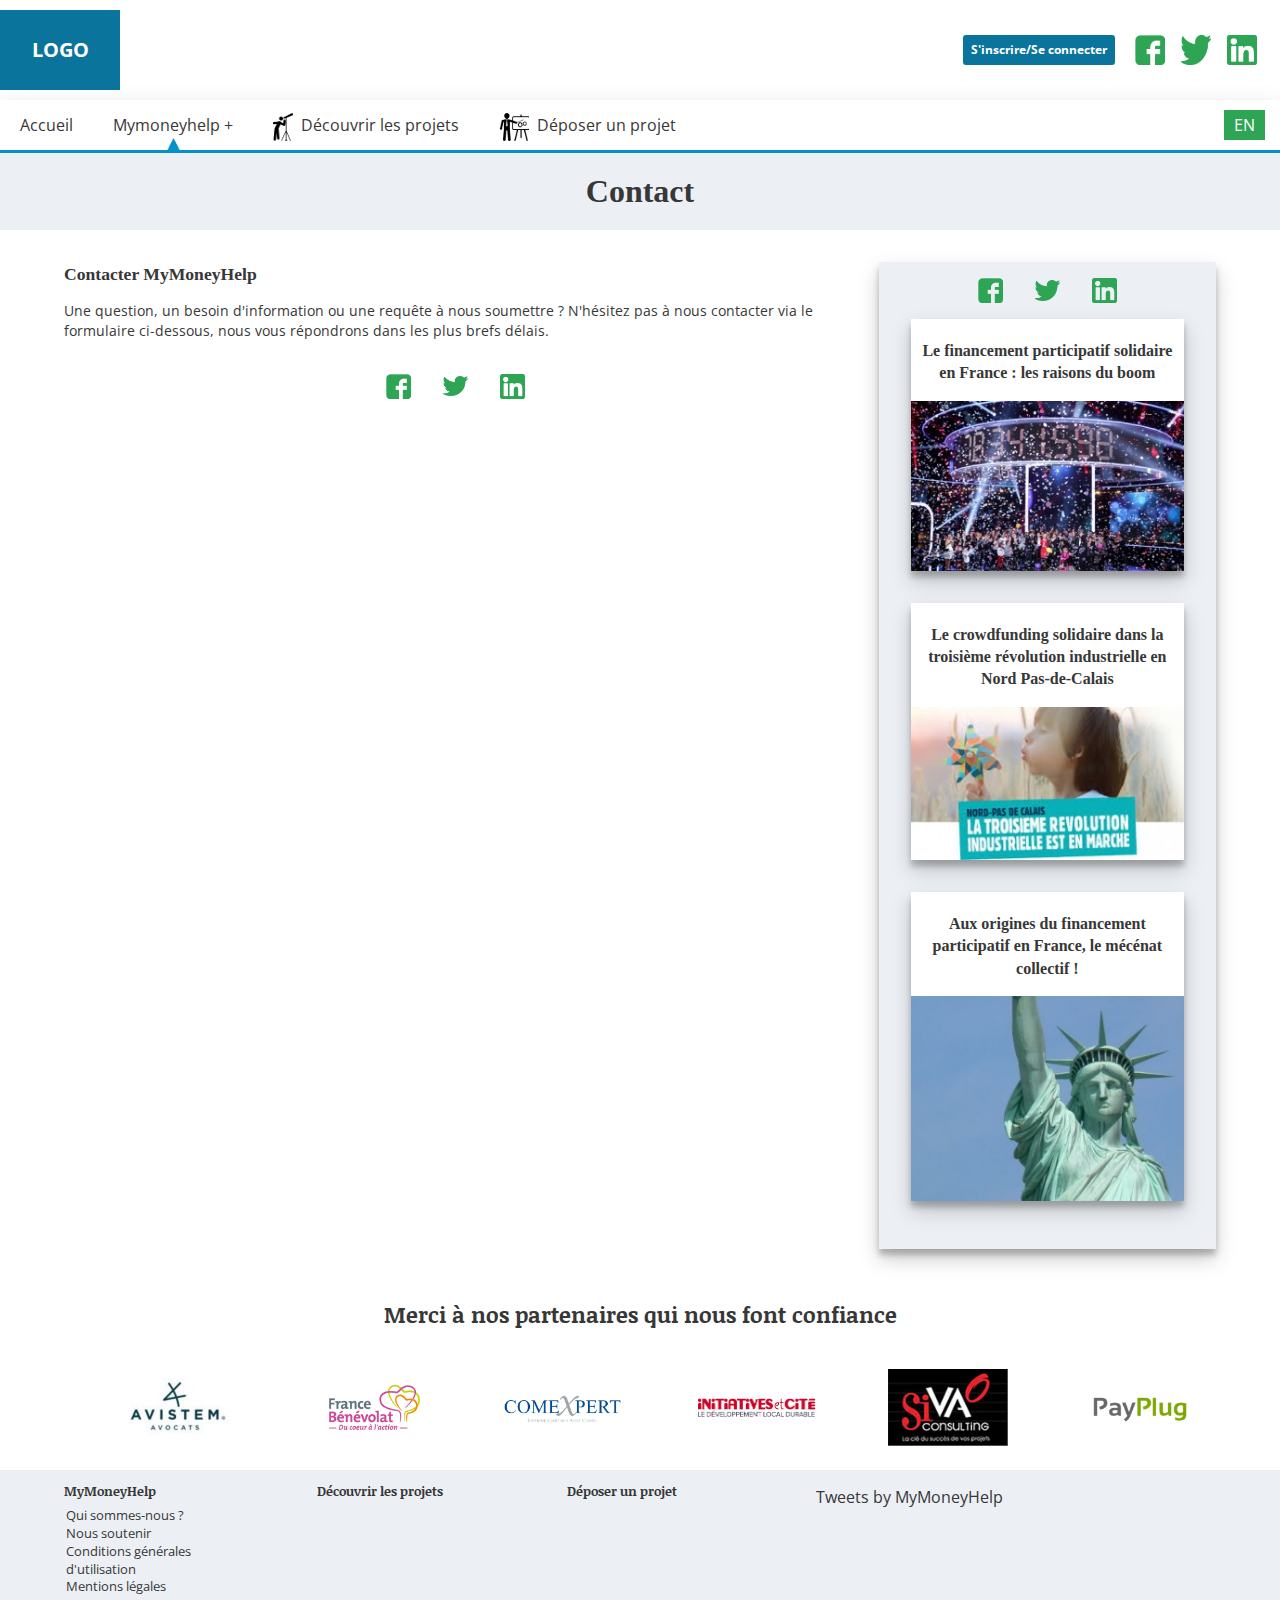
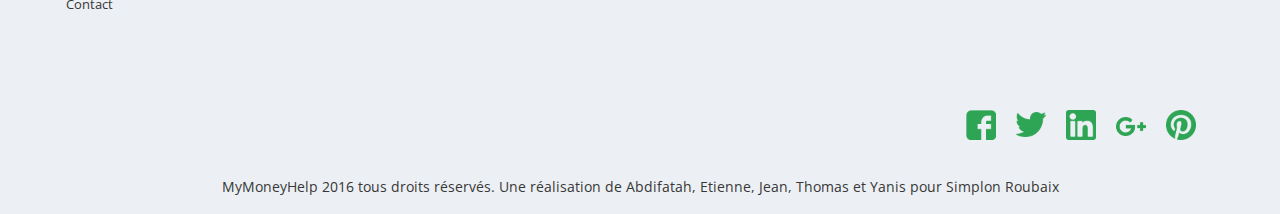
<file: contact.html>
<!doctype html>
<html class="no-js" lang="fr">

<head>
    <meta charset="utf-8">
    <meta http-equiv="x-ua-compatible" content="ie=edge">
    <title>My Money Help</title>
    <meta name="keywords" content="MyMoneyHelp crowdfunding financement participatif social ">
    <meta name="description" content="Plateforme de financement participatif MyMoneyHelp">
    <meta name="author" content="Etienne Dhennin, Thomas Gossart, Jean Boutonne, Yanis Maoucha, Abdifatah Ibrahim Omar">
    <meta name="viewport" content="width=device-width, initial-scale=1">

    <link rel="apple-touch-icon" href="apple-touch-icon.png">
    <!-- Place favicon.ico in the root directory -->

    <link rel="stylesheet" href="css/normalize.css">
    <link rel="stylesheet" href="css/main.css">
    <!-- Custom Css -->
    <link rel="stylesheet" href="css/style.css">
    <!-- /Custom Css -->
    <!-- Google fonts -->
    <link href="https://fonts.googleapis.com/css?family=Noticia+Text%7cOpen+Sans%7cUbuntu+Condensed" rel="stylesheet">
    <!-- Google fonts -->
    <script src="js/vendor/modernizr-2.8.3.min.js"></script>
</head>


<body>

    <!--****************************** HEADER ***********************************-->

    <header>
        <!-- Start Of Header -->
        <section class="top-header-flex">
            <!--Start of Top Header:: Section Above The NavBar -->
            <div class="logo-remplacement">LOGO</div>
            <div class="top-header-buttons">
                <div class="buttons-social">
                    <img src="img/icon/facebook_vert.png" class="header-logo-social" alt="logo facebook">
                    <img src="img/icon/twitter_vert.png" class="header-logo-social" alt="logo twitter">
                    <img src="img/icon/linkedin_vert.png" class="header-logo-social" alt="logo linkedin">
                </div>
                <button class="login-button">S'inscrire/Se connecter</button>
                <!-- Login button -->
            </div>
        </section>
        <!-- End Of Top Header -->
        <nav class="main-navbar">
          <img src="img/triangle_menu.png" class="triangle">
            <!-- Start of Navbar -->
            <div class="visible-navbar">
                <!-- Part of the navbar alway visible on mobile -->
                <img src="img/icon/menu_bleu.png" class="menu-mobile-icon">
            </div>
            <ul class="menu-list">
                <!-- List of nav items -->
                <li class="title acceuil"><a href="index.html">Accueil</a></li>
                <li class="title under-menu active">
                    <!-- List item with title + under menu -->
                    <div class="mmh">Mymoneyhelp +</div>
                    <div class="under-menu-link">
                        <a href="qui-sommes-nous.html">Qui sommes-nous ?</a>
                        <a href="soutien.html">Nous soutenir</a>
                        <a href="contact.html">Contact</a>
                    </div>
                </li>
                <!-- end of mmh tab -->
                <li class="title"><a href="decouvrir-les-projets.html"><img src="img/telescope.png" alt="homme tenant un telescope" class="menu-image">Découvrir les projets</a></li>
                <li class="title"><a href="soumettre-un-projet.html"><img src="img/board.png" alt="homme tenant un telescope" class="menu-image">Déposer un projet</a></li>
                <li class="language">EN</li>
            </ul>
            <!-- End of list -->
        </nav>
        <!-- End Of Navbar -->
    </header>

    <!--***************************** /HEADER ***********************************-->

    <!--[if lt IE 8]>
            <p class="browserupgrade">You are using an <strong>outdated</strong> browser. Please <a href="http://browsehappy.com/">upgrade your browser</a> to improve your experience.</p>
            <![endif]-->

    <!-- Slider -->



    <!--************************** MAIN CONTENT ********************************-->

<!-- Page main title -->
    <section class="static-page-title flex">
      <h1>Contact</h1>
    </section>

<!-- General wrapper for the content -->
    <div class="wrapper-static-content flex">

      <!-- Main section on the left with text and image content -->
      <section class="static-content-section">
        <h2>Contacter MyMoneyHelp</h2>
        <p>Une question, un besoin d'information ou une requête à nous soumettre ?
        N'hésitez pas à nous contacter via le formulaire ci-dessous, nous vous répondrons
        dans les plus brefs délais.</p>



<!-- Social medias icons at the end of the left section -->
          <ul class="flex static-social-medias">
            <li><a href="#"><img src="img/logos_RS/facebook_vert.png" alt="logo facebook"></a></li>
            <li><a href="#"><img src="img/logos_RS/twitter_vert.png" alt="logo twitter"></a></li>
            <li><a href="#"><img src="img/logos_RS/linkedin_vert.png" alt="logo linkedin"></a></li>
          </ul>
      </section>

<!-- Aside on the right with the articles -->
      <aside class="static-content-aside">

        <!-- Social media icons at the top of the aside -->
        <ul class="flex static-social-medias">
          <li><a href="#"><img src="img/logos_RS/facebook_vert.png" alt="logo facebook"></a></li>
          <li><a href="#"><img src="img/logos_RS/twitter_vert.png" alt="logo twitter"></a></li>
          <li><a href="#"><img src="img/logos_RS/linkedin_vert.png" alt="logo linkedin"></a></li>
        </ul>

        <!-- Blog articles on the left side -->
        <article>
          <a href="blog.html">
            <h3>Le financement participatif solidaire en France : les raisons du boom</h3>
            <img src="img/content/Telethon.jpg" alt="célébration du telethon">
          </a>
        </article>
        <article>
          <a href="blog.html">
            <h3>Le crowdfunding solidaire dans la troisième révolution industrielle en Nord Pas-de-Calais</h3>
            <img src="img/content/fille_fleur.jpg" alt="enfant qui souffle sur un moulin à vent">
          </a>
        </article>
        <article>
          <a href="blog.html">
            <h3>Aux origines du financement participatif en France, le mécénat collectif !</h3>
            <img src="img/content/statue_liberte.jpg" alt="statue de la liberté">
          </a>
        </article>
      </aside>

    </div>

    <!--************************* /MAIN CONTENT ********************************-->

    <!--**************************** FOOTER ************************************-->

    <!--  ~~~~~~~~~~Start of the footer~~~~~~~~~~~ -->


    <footer>
        <!-- Section with the partners -->
        <section class="wrapper">
            <h4>Merci à nos partenaires qui nous font confiance</h4>
            <figure class="flex partners">
                <a href="#">
                    <img src="img/logos_partenaires/Avistem.jpg" alt="logo avistem">
                </a>
                <a href="#">
                    <img src="img/logos_partenaires/FranceBenevolat.png" alt="logo France benevolat">
                </a>
                <a href="#">
                    <img src="img/logos_partenaires/ComeXpert.jpg" alt="logo comexpert">
                </a>
                <a href="#">
                    <img src="img/logos_partenaires/InitiativesCites.png" alt="logo initiativescites">
                </a>
                <a href="#">
                    <img src="img/logos_partenaires/Sivao.jpg" alt="logo sivao">
                </a>
                <a href="#">
                    <img src="img/logos_partenaires/payplug.png" alt="payplug">
                </a>
            </figure>
        </section>

        <!-- Aside with the submenus and the social medias -->
        <aside>

            <!-- Sub menu -->
            <div class="wrapper flex">
                <ul>
                    <li class="title-list">MyMoneyHelp</li>
                    <li><a href="qui-sommes-nous.html">Qui sommes-nous ?</a></li>
                    <li><a href="soutien.html">Nous soutenir</a></li>
                    <li><a href="conditions-generales.html">Conditions générales<br> d'utilisation</a></li>
                    <li><a href="mentions-legales.html">Mentions légales</a></li>
                    <li><a href="contact.html">Contact</a></li>
                </ul>
                <ul>
                    <li><a href="#" class="title-list">Découvrir les projets</a></li>
                </ul>
                <ul>
                    <li><a href="soumettre-un-projet.html" class="title-list">Déposer un projet</a></li>
                </ul>

                <div class="twitter-container">
                    <a class="twitter-timeline" data-lang="fr" data-width="600" data-heigth="400" data-lang="fr" data-theme="dark" href="https://twitter.com/MyMoneyHelp">Tweets by MyMoneyHelp</a>
                    <script async src="//platform.twitter.com/widgets.js" charset="utf-8"></script>
                </div>

            </div>


            <!-- Social medias icons -->
            <figure class="flex wrapper">
                <a href="#">
                    <img src="img/logos_RS/facebook_vert.png" alt="icon facebook">
                </a>
                <a href="#">
                    <img src="img/logos_RS/twitter_vert.png" alt="icon twitter">
                </a>
                <a href="#">
                    <img src="img/logos_RS/linkedin_vert.png" alt="icon linkedin">
                </a>
                <a href="#">
                    <img src="img/logos_RS/google-plus_vert.png" alt="icon googleplus">
                </a>
                <a href="#">
                    <img src="img/logos_RS/pinterest_vert.png" alt="icon pinterest">
                </a>
            </figure>

            <!-- Credits -->
            <p>MyMoneyHelp 2016 tous droits réservés. Une réalisation de
                <a href="#">Abdifatah, </a>
                <a href="#">Etienne, </a>
                <a href="#">Jean, </a>
                <a href="https://thomgo.github.io/portfolio/index.html"> Thomas et </a>
                <a href="">Yanis </a> pour <a href="http://simplon.co/roubaix/" target="_blank">Simplon Roubaix</a>
            </p>
        </aside>

    </footer>

    <!--**************************** /FOOTER ***********************************-->

    <script src="https://code.jquery.com/jquery-1.12.0.min.js"></script>
    <script>
        window.jQuery || document.write('<script src="js/vendor/jquery-1.12.0.min.js"><\/script>')
    </script>
    <script src="js/plugins.js"></script>
    <script src="js/main.js"></script>

    <!-- Google Analytics: change UA-XXXXX-X to be your site's ID. -->
    <script>
        (function(b, o, i, l, e, r) {
            b.GoogleAnalyticsObject = l;
            b[l] || (b[l] =
                function() {
                    (b[l].q = b[l].q || []).push(arguments)
                });
            b[l].l = +new Date;
            e = o.createElement(i);
            r = o.getElementsByTagName(i)[0];
            e.src = 'https://www.google-analytics.com/analytics.js';
            r.parentNode.insertBefore(e, r)
        }(window, document, 'script', 'ga'));
        ga('create', 'UA-XXXXX-X', 'auto');
        ga('send', 'pageview');
    </script>
</body>

</html>
</file>
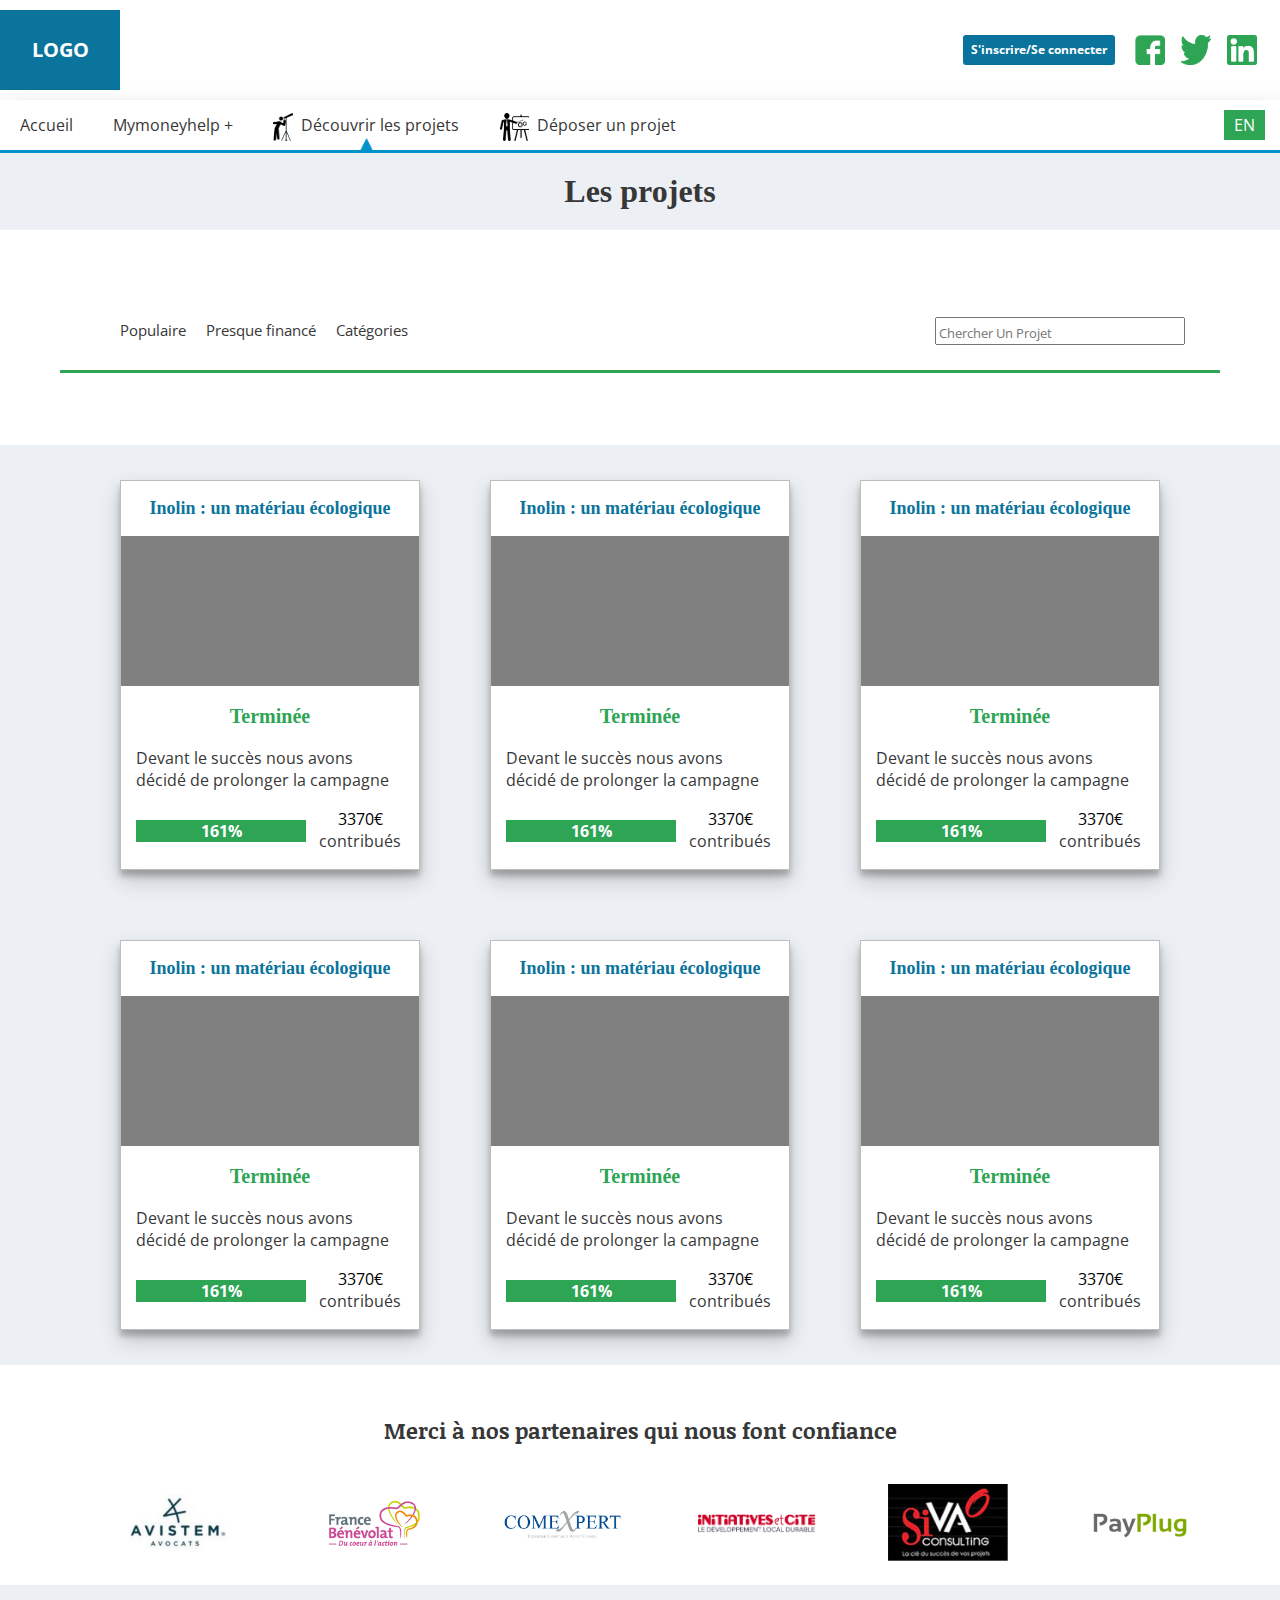
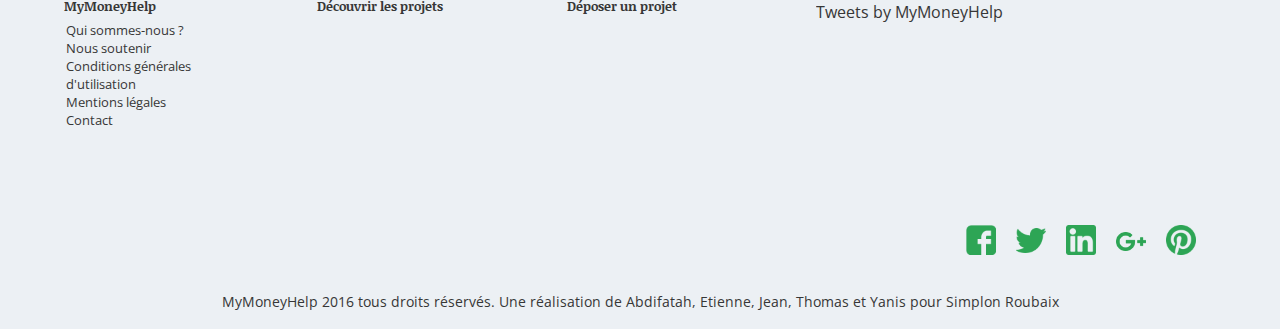
<file: decouvrir-les-projets.html>
<!doctype html>
<html class="no-js" lang="fr">

<head>
    <meta charset="utf-8">
    <meta http-equiv="x-ua-compatible" content="ie=edge">
    <title>My Money Help</title>
    <meta name="keywords" content="MyMoneyHelp crowdfunding financement participatif social ">
    <meta name="description" content="Découvrez les projets actuellement chez MyMoneyHelp">
    <meta name="author" content="Etienne Dhennin, Thomas Gossart, Jean Boutonne, Yanis Maoucha, Abdifatah Ibrahim Omar">
    <meta name="viewport" content="width=device-width, initial-scale=1">

    <link rel="apple-touch-icon" href="apple-touch-icon.png">
    <!-- Place favicon.ico in the root directory -->

    <link rel="stylesheet" href="css/normalize.css">
    <link rel="stylesheet" href="css/main.css">
    <!-- Custom Css -->
    <link rel="stylesheet" href="css/style.css">
    <!-- /Custom Css -->
    <!-- Google fonts -->
    <link href="https://fonts.googleapis.com/css?family=Noticia+Text%7cOpen+Sans%7cUbuntu+Condensed" rel="stylesheet">
    <!-- Google fonts -->
    <script src="js/vendor/modernizr-2.8.3.min.js"></script>
</head>


<body>

    <!--****************************** HEADER ***********************************-->

    <header>
        <!-- Start Of Header -->
        <section class="top-header-flex">
            <!--Start of Top Header:: Section Above The NavBar -->
            <div class="logo-remplacement">LOGO</div>
            <div class="top-header-buttons">
                <div class="buttons-social">
                    <img src="img/icon/facebook_vert.png" class="header-logo-social" alt="logo facebook">
                    <img src="img/icon/twitter_vert.png" class="header-logo-social" alt="logo twitter">
                    <img src="img/icon/linkedin_vert.png" class="header-logo-social" alt="logo linkedin">
                </div>
                <button class="login-button">S'inscrire/Se connecter</button>
                <!-- Login button -->
            </div>
        </section>
        <!-- End Of Top Header -->
        <nav class="main-navbar">
          <img src="img/triangle_menu.png" class="triangle">
            <!-- Start of Navbar -->
            <div class="visible-navbar">
                <!-- Part of the navbar alway visible on mobile -->
                <img src="img/icon/menu_bleu.png" class="menu-mobile-icon">
            </div>
            <ul class="menu-list">
                <!-- List of nav items -->
                <li class="title acceuil"><a href="index.html">Accueil</a></li>
                <li class="title under-menu">
                    <!-- List item with title + under menu -->
                    <div class="mmh">Mymoneyhelp +</div>
                    <div class="under-menu-link">
                        <a href="qui-sommes-nous.html">Qui sommes-nous ?</a>
                        <a href="soutien.html">Nous soutenir</a>
                        <a href="contact.html">Contact</a>
                    </div>
                </li>
                <!-- end of mmh tab -->
                <li class="title"><a href="decouvrir-les-projets.html" class="active"><img src="img/telescope.png" alt="homme tenant un telescope" class="menu-image">Découvrir les projets</a></li>
                <li class="title"><a href="soumettre-un-projet.html"><img src="img/board.png" alt="homme tenant un telescope" class="menu-image">Déposer un projet</a></li>
                <li class="language">EN</li>
            </ul>
            <!-- End of list -->
        </nav>
        <!-- End Of Navbar -->
    </header>

    <!--***************************** /HEADER ***********************************-->

    <!--[if lt IE 8]>
            <p class="browserupgrade">You are using an <strong>outdated</strong> browser. Please <a href="http://browsehappy.com/">upgrade your browser</a> to improve your experience.</p>
            <![endif]-->

    <!-- Slider -->



    <!--************************** MAIN CONTENT ********************************-->

<!-- Page main title -->
    <section class="static-page-title flex">
      <h1>Les projets</h1>
    </section>

    <section class="cards-home-section">
        <div class="wrapper-nav">
            <nav class="cards-home-navbar">
                <a class="popular">Populaire</a>
                <a class="paid">Presque financé</a>
                <a class="category">Catégories</a>
                <form class="card-nav-form-d">
                    <input type="text" placeholder="Chercher Un Projet" class="searchbar-cards-home">
                </form>
            </nav>

            <hr class="hr-cards">
        </div>
        <div class="wrapper-home-cards">
            <form class="card-nav-form-m">
                <input type="text" placeholder="Chercher Un Projet" class="searchbar-cards-home">
            </form>

            <!-- cards -->
            <div class="home-cards" target="blank">
                <a href="projet.html">
                    <h2 class="card-home-title">Inolin : un matériau écologique</h2>
                    <div class="img-remplacement"></div>
                    <h2 class="finish-banner">Terminée</h2>
                    <p class="home-card-description">Devant le succès nous avons décidé de prolonger la campagne</p>
                    <div class="home-card-stats">
                        <div class="card-home-loadbar">161%</div>
                        <div class="card-home-amount">
                            <p class="amount">3370€</p>
                            <p class="contribut">contribués</p>
                        </div>
                    </div>
                </a>
            </div>
            <!-- /cards -->

            <!-- cards -->
            <div class="home-cards" target="blank">
                <a href="projet.html">
                    <h2 class="card-home-title">Inolin : un matériau écologique</h2>
                    <div class="img-remplacement"></div>
                    <h2 class="finish-banner">Terminée</h2>
                    <p class="home-card-description">Devant le succès nous avons décidé de prolonger la campagne</p>
                    <div class="home-card-stats">
                        <div class="card-home-loadbar">161%</div>
                        <div class="card-home-amount">
                            <p class="amount">3370€</p>
                            <p class="contribut">contribués</p>
                        </div>
                    </div>
                </a>
            </div>
            <!-- /cards -->

            <!-- cards -->
            <div class="home-cards" target="blank">
                <a href="projet.html">
                    <h2 class="card-home-title">Inolin : un matériau écologique</h2>
                    <div class="img-remplacement"></div>
                    <h2 class="finish-banner">Terminée</h2>
                    <p class="home-card-description">Devant le succès nous avons décidé de prolonger la campagne</p>
                    <div class="home-card-stats">
                        <div class="card-home-loadbar">161%</div>
                        <div class="card-home-amount">
                            <p class="amount">3370€</p>
                            <p class="contribut">contribués</p>
                        </div>
                    </div>
                </a>
            </div>
            <!-- /cards -->

            <!-- cards -->
            <div class="home-cards" target="blank">
                <a href="projet.html">
                    <h2 class="card-home-title">Inolin : un matériau écologique</h2>
                    <div class="img-remplacement"></div>
                    <h2 class="finish-banner">Terminée</h2>
                    <p class="home-card-description">Devant le succès nous avons décidé de prolonger la campagne</p>
                    <div class="home-card-stats">
                        <div class="card-home-loadbar">161%</div>
                        <div class="card-home-amount">
                            <p class="amount">3370€</p>
                            <p class="contribut">contribués</p>
                        </div>
                    </div>
                </a>
            </div>
            <!-- /cards -->

            <!-- cards -->
            <div class="home-cards" target="blank">
                <a href="projet.html">
                    <h2 class="card-home-title">Inolin : un matériau écologique</h2>
                    <div class="img-remplacement"></div>
                    <h2 class="finish-banner">Terminée</h2>
                    <p class="home-card-description">Devant le succès nous avons décidé de prolonger la campagne</p>
                    <div class="home-card-stats">
                        <div class="card-home-loadbar">161%</div>
                        <div class="card-home-amount">
                            <p class="amount">3370€</p>
                            <p class="contribut">contribués</p>
                        </div>
                    </div>
                </a>
            </div>
            <!-- /cards -->

            <!-- cards -->
            <div class="home-cards" target="blank">
                <a href="projet.html">
                    <h2 class="card-home-title">Inolin : un matériau écologique</h2>
                    <div class="img-remplacement"></div>
                    <h2 class="finish-banner">Terminée</h2>
                    <p class="home-card-description">Devant le succès nous avons décidé de prolonger la campagne</p>
                    <div class="home-card-stats">
                        <div class="card-home-loadbar">161%</div>
                        <div class="card-home-amount">
                            <p class="amount">3370€</p>
                            <p class="contribut">contribués</p>
                        </div>
                    </div>
                </a>
            </div>
            <!-- /cards -->
        </div>
    </section>

    <!--************************* /MAIN CONTENT ********************************-->

    <!--**************************** FOOTER ************************************-->

    <!--  ~~~~~~~~~~Start of the footer~~~~~~~~~~~ -->


    <footer>
        <!-- Section with the partners -->
        <section class="wrapper">
            <h4>Merci à nos partenaires qui nous font confiance</h4>
            <figure class="flex partners">
                <a href="#">
                    <img src="img/logos_partenaires/Avistem.jpg" alt="logo avistem">
                </a>
                <a href="#">
                    <img src="img/logos_partenaires/FranceBenevolat.png" alt="logo France benevolat">
                </a>
                <a href="#">
                    <img src="img/logos_partenaires/ComeXpert.jpg" alt="logo comexpert">
                </a>
                <a href="#">
                    <img src="img/logos_partenaires/InitiativesCites.png" alt="logo initiativescites">
                </a>
                <a href="#">
                    <img src="img/logos_partenaires/Sivao.jpg" alt="logo sivao">
                </a>
                <a href="#">
                    <img src="img/logos_partenaires/payplug.png" alt="payplug">
                </a>
            </figure>
        </section>

        <!-- Aside with the submenus and the social medias -->
        <aside>

            <!-- Sub menu -->
            <div class="wrapper flex">
                <ul>
                    <li class="title-list">MyMoneyHelp</li>
                    <li><a href="qui-sommes-nous.html">Qui sommes-nous ?</a></li>
                    <li><a href="soutien.html">Nous soutenir</a></li>
                    <li><a href="conditions-generales.html">Conditions générales<br> d'utilisation</a></li>
                    <li><a href="mentions-legales.html">Mentions légales</a></li>
                    <li><a href="contact.html">Contact</a></li>
                </ul>
                <ul>
                    <li><a href="#" class="title-list">Découvrir les projets</a></li>
                </ul>
                <ul>
                    <li><a href="soumettre-un-projet.html" class="title-list">Déposer un projet</a></li>
                </ul>

                <div class="twitter-container">
                    <a class="twitter-timeline" data-lang="fr" data-width="600" data-heigth="400" data-lang="fr" data-theme="dark" href="https://twitter.com/MyMoneyHelp">Tweets by MyMoneyHelp</a>
                    <script async src="//platform.twitter.com/widgets.js" charset="utf-8"></script>
                </div>

            </div>


            <!-- Social medias icons -->
            <figure class="flex wrapper">
                <a href="#">
                    <img src="img/logos_RS/facebook_vert.png" alt="icon facebook">
                </a>
                <a href="#">
                    <img src="img/logos_RS/twitter_vert.png" alt="icon twitter">
                </a>
                <a href="#">
                    <img src="img/logos_RS/linkedin_vert.png" alt="icon linkedin">
                </a>
                <a href="#">
                    <img src="img/logos_RS/google-plus_vert.png" alt="icon googleplus">
                </a>
                <a href="#">
                    <img src="img/logos_RS/pinterest_vert.png" alt="icon pinterest">
                </a>
            </figure>

            <!-- Credits -->
            <p>MyMoneyHelp 2016 tous droits réservés. Une réalisation de
                <a href="#">Abdifatah, </a>
                <a href="#">Etienne, </a>
                <a href="#">Jean, </a>
                <a href="https://thomgo.github.io/portfolio/index.html"> Thomas et </a>
                <a href="">Yanis </a> pour <a href="http://simplon.co/roubaix/" target="_blank">Simplon Roubaix</a>
            </p>
        </aside>

    </footer>

    <!--**************************** /FOOTER ***********************************-->

    <script src="https://code.jquery.com/jquery-1.12.0.min.js"></script>
    <script>
        window.jQuery || document.write('<script src="js/vendor/jquery-1.12.0.min.js"><\/script>')
    </script>
    <script src="js/plugins.js"></script>
    <script src="js/main.js"></script>

    <!-- Google Analytics: change UA-XXXXX-X to be your site's ID. -->
    <script>
        (function(b, o, i, l, e, r) {
            b.GoogleAnalyticsObject = l;
            b[l] || (b[l] =
                function() {
                    (b[l].q = b[l].q || []).push(arguments)
                });
            b[l].l = +new Date;
            e = o.createElement(i);
            r = o.getElementsByTagName(i)[0];
            e.src = 'https://www.google-analytics.com/analytics.js';
            r.parentNode.insertBefore(e, r)
        }(window, document, 'script', 'ga'));
        ga('create', 'UA-XXXXX-X', 'auto');
        ga('send', 'pageview');
    </script>
</body>

</html>
</file>
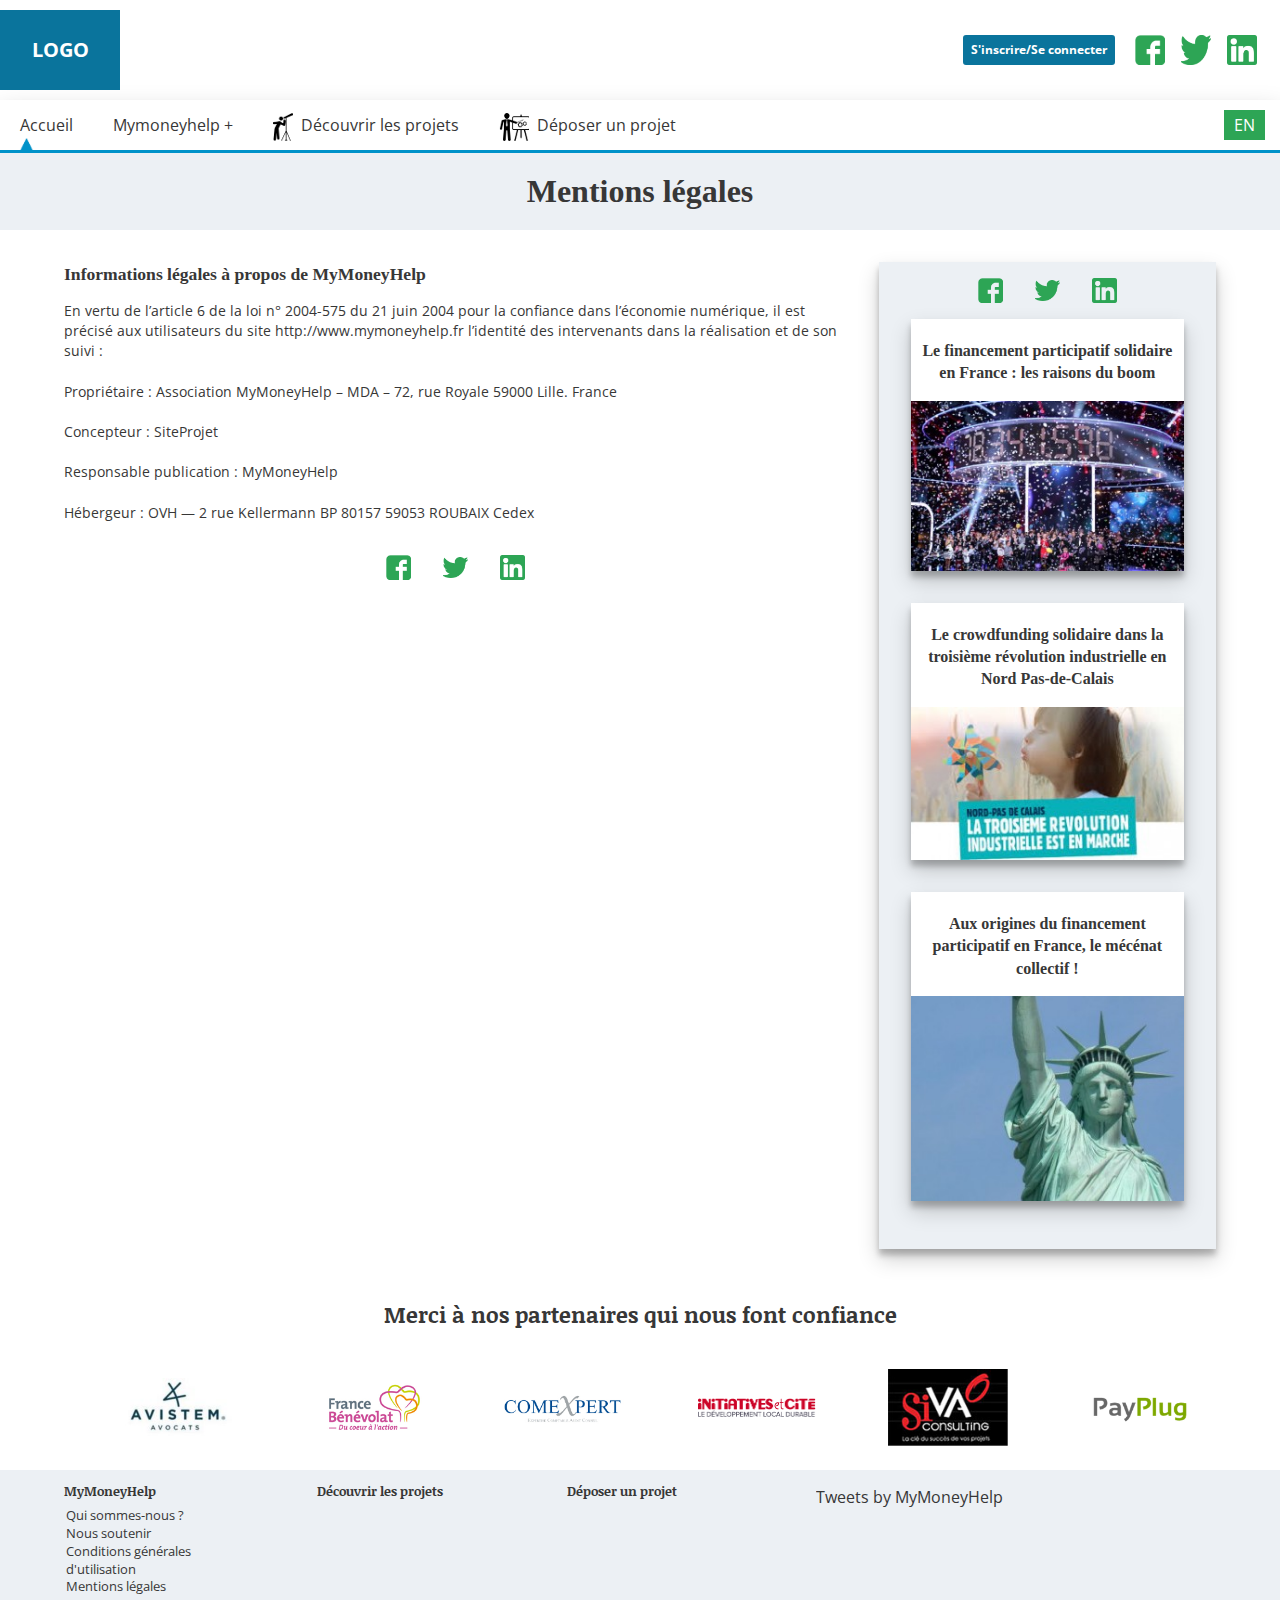
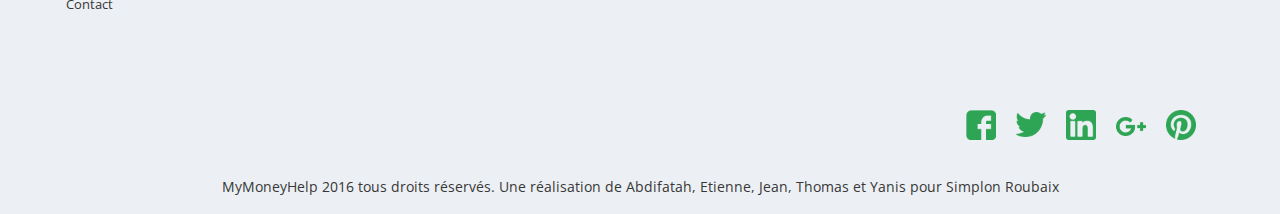
<file: mentions-legales.html>
<!doctype html>
<html class="no-js" lang="fr">

<head>
    <meta charset="utf-8">
    <meta http-equiv="x-ua-compatible" content="ie=edge">
    <title>My Money Help</title>
    <meta name="keywords" content="MyMoneyHelp crowdfunding financement participatif social ">
    <meta name="description" content="Plateforme de financement participatif MyMoneyHelp">
    <meta name="author" content="Etienne Dhennin, Thomas Gossart, Jean Boutonne, Yanis Maoucha, Abdifatah Ibrahim Omar">
    <meta name="viewport" content="width=device-width, initial-scale=1">

    <link rel="apple-touch-icon" href="apple-touch-icon.png">
    <!-- Place favicon.ico in the root directory -->

    <link rel="stylesheet" href="css/normalize.css">
    <link rel="stylesheet" href="css/main.css">
    <!-- Custom Css -->
    <link rel="stylesheet" href="css/style.css">
    <!-- /Custom Css -->
    <!-- Google fonts -->
    <link href="https://fonts.googleapis.com/css?family=Noticia+Text%7cOpen+Sans%7cUbuntu+Condensed" rel="stylesheet">
    <!-- Google fonts -->
    <script src="js/vendor/modernizr-2.8.3.min.js"></script>
</head>


<body>

    <!--****************************** HEADER ***********************************-->

    <header>
        <!-- Start Of Header -->
        <section class="top-header-flex">
            <!--Start of Top Header:: Section Above The NavBar -->
            <div class="logo-remplacement">LOGO</div>
            <div class="top-header-buttons">
                <div class="buttons-social">
                    <img src="img/icon/facebook_vert.png" class="header-logo-social" alt="logo facebook">
                    <img src="img/icon/twitter_vert.png" class="header-logo-social" alt="logo twitter">
                    <img src="img/icon/linkedin_vert.png" class="header-logo-social" alt="logo linkedin">
                </div>
                <button class="login-button">S'inscrire/Se connecter</button>
                <!-- Login button -->
            </div>
        </section>
        <!-- End Of Top Header -->
        <nav class="main-navbar">
          <img src="img/triangle_menu.png" class="triangle">
            <!-- Start of Navbar -->
            <div class="visible-navbar">
                <!-- Part of the navbar alway visible on mobile -->
                <img src="img/icon/menu_bleu.png" class="menu-mobile-icon">
            </div>
            <ul class="menu-list">
                <!-- List of nav items -->
                <li class="title acceuil active"><a href="index.html">Accueil</a></li>
                <li class="title under-menu">
                    <!-- List item with title + under menu -->
                    <div class="mmh">Mymoneyhelp +</div>
                    <div class="under-menu-link">
                        <a href="qui-sommes-nous.html">Qui sommes-nous ?</a>
                        <a href="soutien.html">Nous soutenir</a>
                        <a href="contact.html">Contact</a>
                    </div>
                </li>
                <!-- end of mmh tab -->
                <li class="title"><a href="decouvrir-les-projets.html"><img src="img/telescope.png" alt="homme tenant un telescope" class="menu-image">Découvrir les projets</a></li>
                <li class="title"><a href="soumettre-un-projet.html"><img src="img/board.png" alt="homme tenant un telescope" class="menu-image">Déposer un projet</a></li>
                <li class="language">EN</li>
            </ul>
            <!-- End of list -->
        </nav>
        <!-- End Of Navbar -->
    </header>

    <!--***************************** /HEADER ***********************************-->

    <!--[if lt IE 8]>
            <p class="browserupgrade">You are using an <strong>outdated</strong> browser. Please <a href="http://browsehappy.com/">upgrade your browser</a> to improve your experience.</p>
            <![endif]-->

    <!-- Slider -->



    <!--************************** MAIN CONTENT ********************************-->

<!-- Page main title -->
    <section class="static-page-title flex">
      <h1>Mentions légales</h1>
    </section>

<!-- General wrapper for the content -->
    <div class="wrapper-static-content flex">

      <!-- Main section on the left with text and image content -->
      <section class="static-content-section">
        <h2>Informations légales à propos de MyMoneyHelp</h2>
        <p>En vertu de l’article 6 de la loi n° 2004-575 du 21 juin 2004 pour la confiance dans l’économie numérique, il est précisé aux utilisateurs du site <a href="http://www.mymoneyhelp.fr">http://www.mymoneyhelp.fr</a> l’identité des intervenants dans la réalisation et de son suivi :<br><br>
Propriétaire : Association MyMoneyHelp – MDA – 72, rue Royale 59000 Lille. France<br><br>
Concepteur : SiteProjet<br><br>
Responsable publication : MyMoneyHelp<br><br>
Hébergeur : OVH — 2 rue Kellermann BP 80157 59053 ROUBAIX Cedex 
</p>



<!-- Social medias icons at the end of the left section -->
          <ul class="flex static-social-medias">
            <li><a href="#"><img src="img/logos_RS/facebook_vert.png" alt="logo facebook"></a></li>
            <li><a href="#"><img src="img/logos_RS/twitter_vert.png" alt="logo twitter"></a></li>
            <li><a href="#"><img src="img/logos_RS/linkedin_vert.png" alt="logo linkedin"></a></li>
          </ul>
      </section>

<!-- Aside on the right with the articles -->
      <aside class="static-content-aside">

        <!-- Social media icons at the top of the aside -->
        <ul class="flex static-social-medias">
          <li><a href="#"><img src="img/logos_RS/facebook_vert.png" alt="logo facebook"></a></li>
          <li><a href="#"><img src="img/logos_RS/twitter_vert.png" alt="logo twitter"></a></li>
          <li><a href="#"><img src="img/logos_RS/linkedin_vert.png" alt="logo linkedin"></a></li>
        </ul>

        <!-- Blog articles on the left side -->
        <article>
          <a href="blog.html">
            <h3>Le financement participatif solidaire en France : les raisons du boom</h3>
            <img src="img/content/Telethon.jpg" alt="célébration du telethon">
          </a>
        </article>
        <article>
          <a href="blog.html">
            <h3>Le crowdfunding solidaire dans la troisième révolution industrielle en Nord Pas-de-Calais</h3>
            <img src="img/content/fille_fleur.jpg" alt="enfant qui souffle sur un moulin à vent">
          </a>
        </article>
        <article>
          <a href="blog.html">
            <h3>Aux origines du financement participatif en France, le mécénat collectif !</h3>
            <img src="img/content/statue_liberte.jpg" alt="statue de la liberté">
          </a>
        </article>
      </aside>

    </div>

    <!--************************* /MAIN CONTENT ********************************-->

    <!--**************************** FOOTER ************************************-->

    <!--  ~~~~~~~~~~Start of the footer~~~~~~~~~~~ -->


    <footer>
        <!-- Section with the partners -->
        <section class="wrapper">
            <h4>Merci à nos partenaires qui nous font confiance</h4>
            <figure class="flex partners">
                <a href="#">
                    <img src="img/logos_partenaires/Avistem.jpg" alt="logo avistem">
                </a>
                <a href="#">
                    <img src="img/logos_partenaires/FranceBenevolat.png" alt="logo France benevolat">
                </a>
                <a href="#">
                    <img src="img/logos_partenaires/ComeXpert.jpg" alt="logo comexpert">
                </a>
                <a href="#">
                    <img src="img/logos_partenaires/InitiativesCites.png" alt="logo initiativescites">
                </a>
                <a href="#">
                    <img src="img/logos_partenaires/Sivao.jpg" alt="logo sivao">
                </a>
                <a href="#">
                    <img src="img/logos_partenaires/payplug.png" alt="payplug">
                </a>
            </figure>
        </section>

        <!-- Aside with the submenus and the social medias -->
        <aside>

            <!-- Sub menu -->
            <div class="wrapper flex">
                <ul>
                    <li class="title-list">MyMoneyHelp</li>
                    <li><a href="qui-sommes-nous.html">Qui sommes-nous ?</a></li>
                    <li><a href="soutien.html">Nous soutenir</a></li>
                    <li><a href="conditions-generales.html">Conditions générales<br> d'utilisation</a></li>
                    <li><a href="mentions-legales.html">Mentions légales</a></li>
                    <li><a href="contact.html">Contact</a></li>
                </ul>
                <ul>
                    <li><a href="#" class="title-list">Découvrir les projets</a></li>
                </ul>
                <ul>
                    <li><a href="soumettre-un-projet.html" class="title-list">Déposer un projet</a></li>
                </ul>

                <div class="twitter-container">
                    <a class="twitter-timeline" data-lang="fr" data-width="600" data-heigth="400" data-lang="fr" data-theme="dark" href="https://twitter.com/MyMoneyHelp">Tweets by MyMoneyHelp</a>
                    <script async src="//platform.twitter.com/widgets.js" charset="utf-8"></script>
                </div>

            </div>


            <!-- Social medias icons -->
            <figure class="flex wrapper">
                <a href="#">
                    <img src="img/logos_RS/facebook_vert.png" alt="icon facebook">
                </a>
                <a href="#">
                    <img src="img/logos_RS/twitter_vert.png" alt="icon twitter">
                </a>
                <a href="#">
                    <img src="img/logos_RS/linkedin_vert.png" alt="icon linkedin">
                </a>
                <a href="#">
                    <img src="img/logos_RS/google-plus_vert.png" alt="icon googleplus">
                </a>
                <a href="#">
                    <img src="img/logos_RS/pinterest_vert.png" alt="icon pinterest">
                </a>
            </figure>

            <!-- Credits -->
            <p>MyMoneyHelp 2016 tous droits réservés. Une réalisation de
                <a href="#">Abdifatah, </a>
                <a href="#">Etienne, </a>
                <a href="#">Jean, </a>
                <a href="https://thomgo.github.io/portfolio/index.html"> Thomas et </a>
                <a href="">Yanis </a> pour <a href="http://simplon.co/roubaix/" target="_blank">Simplon Roubaix</a>
            </p>
        </aside>

    </footer>

    <!--**************************** /FOOTER ***********************************-->

    <script src="https://code.jquery.com/jquery-1.12.0.min.js"></script>
    <script>
        window.jQuery || document.write('<script src="js/vendor/jquery-1.12.0.min.js"><\/script>')
    </script>
    <script src="js/plugins.js"></script>
    <script src="js/main.js"></script>

    <!-- Google Analytics: change UA-XXXXX-X to be your site's ID. -->
    <script>
        (function(b, o, i, l, e, r) {
            b.GoogleAnalyticsObject = l;
            b[l] || (b[l] =
                function() {
                    (b[l].q = b[l].q || []).push(arguments)
                });
            b[l].l = +new Date;
            e = o.createElement(i);
            r = o.getElementsByTagName(i)[0];
            e.src = 'https://www.google-analytics.com/analytics.js';
            r.parentNode.insertBefore(e, r)
        }(window, document, 'script', 'ga'));
        ga('create', 'UA-XXXXX-X', 'auto');
        ga('send', 'pageview');
    </script>
</body>

</html>
</file>
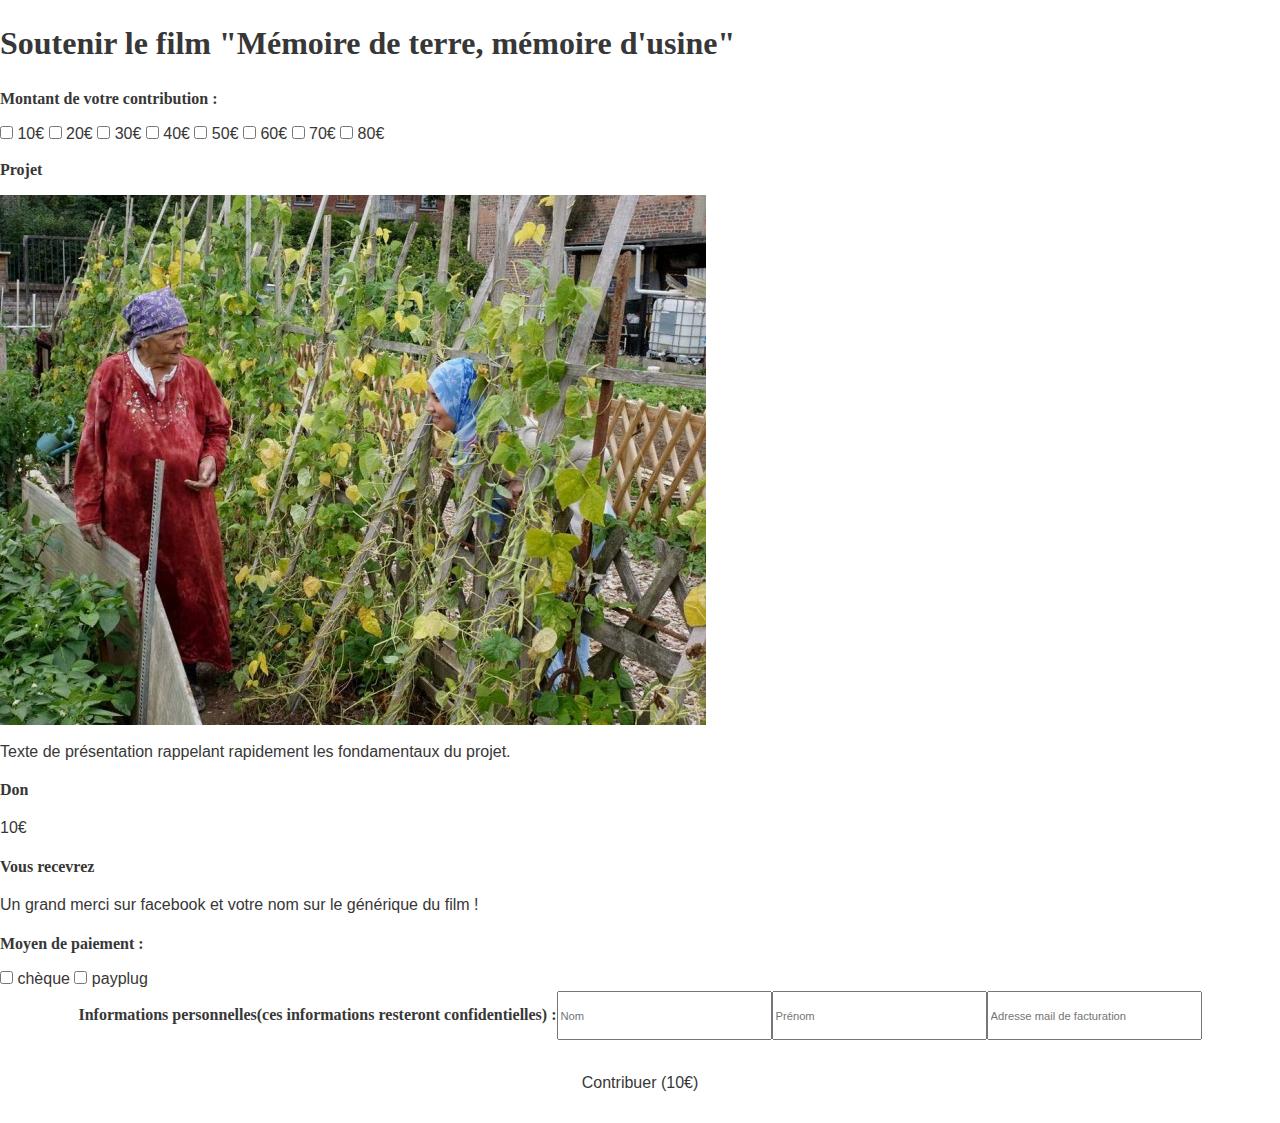
<file: paiement.html>
<!doctype html>
<html class="no-js" lang="">

<head>
    <meta charset="utf-8">
    <meta http-equiv="x-ua-compatible" content="ie=edge">
    <title>My Money Help</title>
    <meta name="keywords" content="MyMoneyHelp crowdfunding financement participatif social ">
    <meta name="description" content="Plateforme de financement participatif MyMoneyHelp">
    <meta name="author" content="Etienne Dhennin, Thomas Gossart, Jean Boutonne, Yanis Maoucha, Abdifatah Ibrahim Omar">
    <meta name="viewport" content="width=device-width, initial-scale=1">

    <link rel="apple-touch-icon" href="apple-touch-icon.png">
    <!-- Place favicon.ico in the root directory -->

    <link rel="stylesheet" href="css/normalize.css">
    <link rel="stylesheet" href="css/main.css">
    <!-- Custom Css -->
    <link rel="stylesheet" href="css/style.css">
    <!-- /Custom Css -->
    <script src="js/vendor/modernizr-2.8.3.min.js"></script>
</head>

<body>

    <div class="paiement-title">
        <!-- Start paiement section -->
        <h1 class="text-title-paiement">Soutenir le film "Mémoire de terre, mémoire d'usine"</h1>
    </div>
    <div class="wrapper-paiement">
        <div class="checkbox">
            <!-- checkbox choix montant -->
            <h2 class="title-checkbox"> Montant de votre contribution :</h2>

            <label>
                <input class="euro" type="checkbox" id="cbox1" value="premiere_checkbox"> 10€ </label>

            <input class="euro" type="checkbox" id="cbox2" value="deuxieme_checkbox">
            <label for="cbox2"> 20€ </label>

            <input class="euro" type="checkbox" id="cbox3" value="deuxieme_checkbox">
            <label for="cbox2"> 30€ </label>

            <input class="euro" type="checkbox" id="cbox4" value="deuxieme_checkbox">
            <label for="cbox2"> 40€ </label>

            <input class="euro" type="checkbox" id="cbox5" value="deuxieme_checkbox">
            <label for="cbox2"> 50€ </label>

            <input class="euro" type="checkbox" id="cbox5" value="deuxieme_checkbox">
            <label for="cbox2"> 60€ </label>

            <input class="euro" type="checkbox" id="cbox5" value="deuxieme_checkbox">
            <label for="cbox2"> 70€ </label>

            <input class="euro" type="checkbox" id="cbox5" value="deuxieme_checkbox">
            <label for="cbox2"> 80€ </label>
        </div>

        <!-- Detail du paiement -->

        <div class="resume-paiement">
            <div class="project-resume">
                <h2 class="paiement-validation">Projet</h2>
                <img class="jardin" src="img/jardin_travail01-706x530.jpg" alt="jardin-travail">
                <p class="text-project">Texte de présentation rappelant rapidement les fondamentaux du projet.</p>
            </div>

            <div class="don">
                <h2 class="paiement-validation"> Don </h2>
                <p class="text-project"> 10€ </p>

            </div>
            <div class="don-gift">
                <h2 class="paiement-validation"> Vous recevrez </h2>
                <p class="text-project3"> Un grand merci sur facebook et votre nom sur le générique du film !</p>

            </div>
        </div>
        <div class="valid-paiement">
            <div class="checkbox2">
                <!-- Moyen de paiement -->
                <h2 class="moyen-paiement">Moyen de paiement : </h2>
                <label>
                    <input type="checkbox" id="cbox1" value="premiere_checkbox"> chèque </label>

                <input type="checkbox" id="cbox2" value="deuxieme_checkbox">
                <label for="cbox2"> payplug </label>
            </div>


            <form class="form-style flex" action="paiement.html" method="post">

                <h2 class="moyen-paiement">Informations personnelles(ces informations resteront confidentielles) :</h2>


                <input class="form-color" type="text" id="Nom" name="user_surname" placeholder="Nom">
                <br>
                <br>

                <input class="form-color" type="text" id="Prénom" name="user_name" placeholder="Prénom">
                <br>
                <br>

                <input class="form-color" type="email" id="mail" name="user_email" placeholder="Adresse mail de facturation">
                <br>
                <br>


            </form>


            <div class="contribute">
                <a href="#" class="contribute-button">Contribuer (10€)</a>
            </div>



        </div>
        <!-- end detail du paiement-->


    </div>
    <!-------- End  Wrapper------->








    <script src="https://code.jquery.com/jquery-1.12.0.min.js"></script>
    <script>
        window.jQuery || document.write('<script src="js/vendor/jquery-1.12.0.min.js"><\/script>')
    </script>
    <script src="js/plugins.js"></script>
    <script src="js/main.js"></script>

    <!-- Google Analytics: change UA-XXXXX-X to be your site's ID. -->
    <script>
        (function(b, o, i, l, e, r) {
            b.GoogleAnalyticsObject = l;
            b[l] || (b[l] =
                function() {
                    (b[l].q = b[l].q || []).push(arguments)
                });
            b[l].l = +new Date;
            e = o.createElement(i);
            r = o.getElementsByTagName(i)[0];
            e.src = 'https://www.google-analytics.com/analytics.js';
            r.parentNode.insertBefore(e, r)
        }(window, document, 'script', 'ga'));
        ga('create', 'UA-XXXXX-X', 'auto');
        ga('send', 'pageview');
    </script>
</body>

</html>
</file>
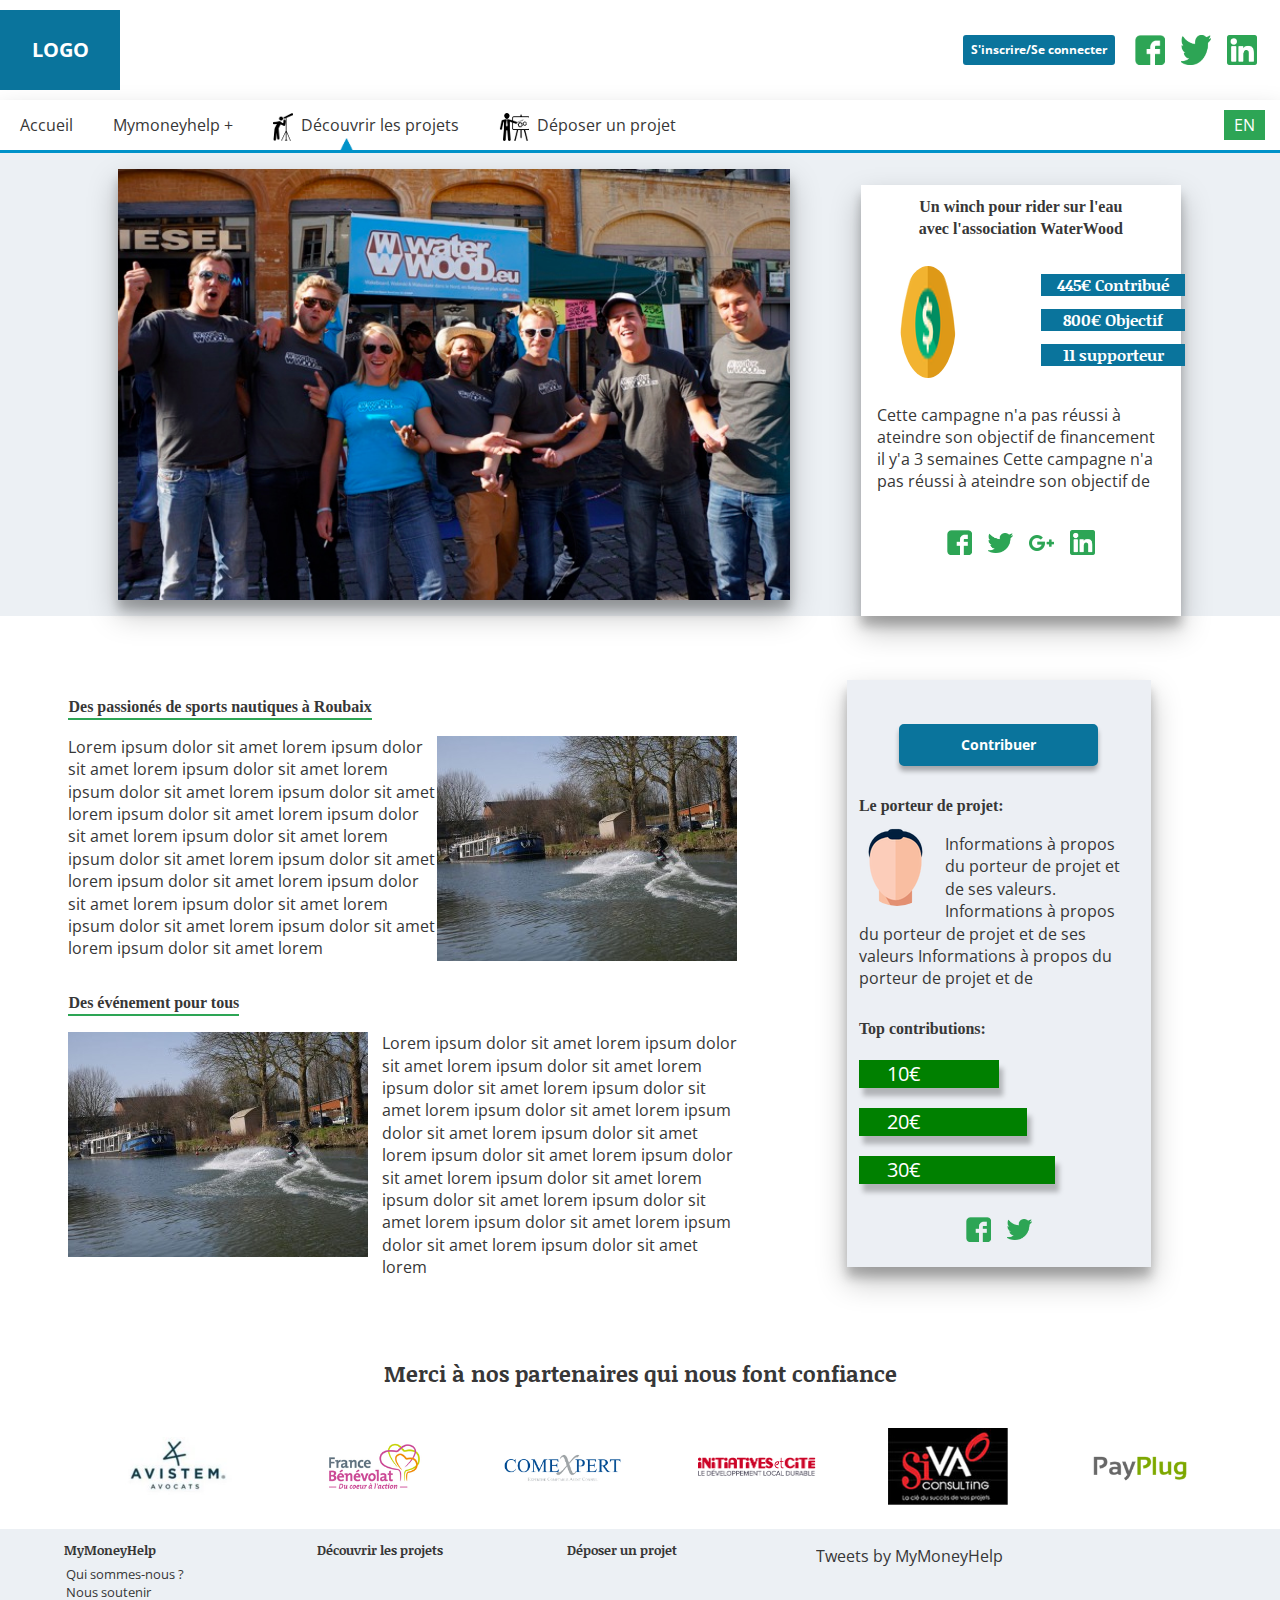
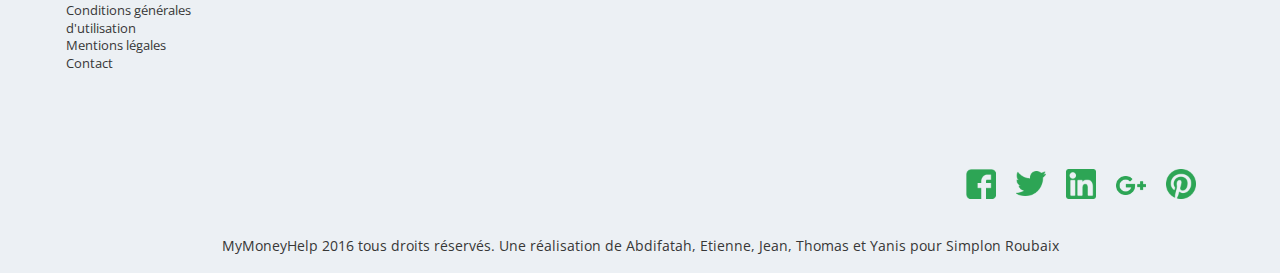
<file: projet.html>
<!doctype html>
<html class="no-js" lang="">

<head>
    <meta charset="utf-8">
    <meta http-equiv="x-ua-compatible" content="ie=edge">
    <title>My Money Help</title>
    <meta name="keywords" content="MyMoneyHelp crowdfunding financement participatif social ">
    <meta name="description" content="Plateforme de financement participatif MyMoneyHelp">
    <meta name="author" content="Etienne Dhennin, Thomas Gossart, Jean Boutonne, Yanis Maoucha, Abdifatah Ibrahim Omar">
    <meta name="viewport" content="width=device-width, initial-scale=1">

    <link rel="apple-touch-icon" href="apple-touch-icon.png">
    <!-- Place favicon.ico in the root directory -->
    <link href="https://fonts.googleapis.com/css?family=Noticia+Text%7cOpen+Sans%7cUbuntu+Condensed" rel="stylesheet">
    <link rel="stylesheet" href="css/normalize.css">
    <link rel="stylesheet" href="css/main.css">
    <!-- Custom Css -->
    <link rel="stylesheet" href="css/style.css">
    <!-- /Custom Css -->
    <script src="js/vendor/modernizr-2.8.3.min.js"></script>
</head>

<body>

    <!--****************************** HEADER ***********************************-->

    <header>
        <!-- Start Of Header -->
        <section class="top-header-flex">
            <!--Start of Top Header:: Section Above The NavBar -->
            <div class="logo-remplacement">LOGO</div>
            <div class="top-header-buttons">
                <div class="buttons-social">
                    <img src="img/icon/facebook_vert.png" class="header-logo-social" alt="logo facebook">
                    <img src="img/icon/twitter_vert.png" class="header-logo-social" alt="logo twitter">
                    <img src="img/icon/linkedin_vert.png" class="header-logo-social" alt="logo linkedin">
                </div>
                <button class="login-button">S'inscrire/Se connecter</button>
                <!-- Login button -->
            </div>
        </section>
        <!-- End Of Top Header -->
        <nav class="main-navbar">
          <img src="img/triangle_menu.png" class="triangle">
            <!-- Start of Navbar -->
            <div class="visible-navbar">
                <!-- Part of the navbar alway visible on mobile -->
                <img src="img/icon/menu_bleu.png" class="menu-mobile-icon">
            </div>
            <ul class="menu-list">
                <!-- List of nav items -->
                <li class="title acceuil"><a href="index.html">Accueil</a></li>
                <li class="title under-menu">
                    <!-- List item with title + under menu -->
                    <div class="mmh">Mymoneyhelp +</div>
                    <div class="under-menu-link">
                        <a href="qui-sommes-nous.html">Qui sommes-nous ?</a>
                        <a href="soutien.html">Nous soutenir</a>
                        <a href="contact.html">Contact</a>
                    </div>
                </li>
                <!-- end of mmh tab -->
                <li class="title active"><a href="decouvrir-les-projets.html"><img src="img/telescope.png" alt="homme tenant un telescope" class="menu-image">Découvrir les projets</a></li>
                <li class="title"><a href="soumettre-un-projet.html"><img src="img/board.png" alt="homme tenant un telescope" class="menu-image">Déposer un projet</a></li>
                <li class="language">EN</li>
            </ul>
            <!-- End of list -->
        </nav>
        <!-- End Of Navbar -->
    </header>

    <!--***************************** /HEADER ***********************************-->

    <!-- project image -->
    <div class="container">
        <figure class="project-image-container">
            <img src="img/Team-Waterwood.jpg" alt="team waterwood image">
        </figure>
        <!-- project details -->
        <section class="header-text">
            <h1>Un winch pour rider sur l'eau<br>avec l'association WaterWood</h1>
            <div class="row">
                <img src="img/money-bag.png" alt="" />
                <div class="left-bar">
                    <p>445€ Contribué</p>
                    <p>800€ Objectif</p>
                    <p>11 supporteur</p>
                </div>
            </div>
            <div>
                <p>Cette campagne n'a pas réussi à ateindre son objectif de financement il y'a 3 semaines Cette campagne n'a pas réussi à ateindre son objectif de
                </p>
                <ul class="social-networks">
                    <li>
                        <a href="#"><img src="img/logos_RS/facebook_vert.png" class="social-icons"></a>
                    </li>
                    <li>
                        <a href="#"><img src="img/logos_RS/twitter_vert.png" class="social-icons"></a>
                    </li>
                    <li>
                        <a href="#"><img src="img/logos_RS/google-plus_vert.png" class="social-icons"></a>
                    </li>
                    <li>
                        <a href="#"><img src="img/logos_RS/linkedin_vert.png" class="social-icons"></a>
                    </li>
                </ul>
            </div>
        </section>
    </div>
    <!-- /project details -->

    <!-- more  project details with image -->
    <div class="wrap">
        <section class="first-wrap">
            <h3>Des passionés de sports nautiques à Roubaix</h3>
            <div class="first-wrap-p"><img src="img/Waterwood.jpg">
                <p>Lorem ipsum dolor sit amet lorem ipsum dolor sit amet lorem ipsum dolor sit amet lorem ipsum dolor sit amet lorem ipsum dolor sit amet lorem ipsum dolor sit amet lorem ipsum dolor sit amet lorem ipsum dolor sit amet lorem ipsum dolor sit
                    amet lorem ipsum dolor sit amet lorem ipsum dolor sit amet lorem ipsum dolor sit amet lorem ipsum dolor sit amet lorem ipsum dolor sit amet lorem ipsum dolor sit amet lorem ipsum dolor sit amet lorem </p>
            </div>
        </section>
        <!-- second wrap  -->
        <section class="second-wrap">
            <h3>Des événement pour tous</h3>
            <div class="img-left "><img src="img/Waterwood.jpg" alt="waterwood image">
                <p>Lorem ipsum dolor sit amet lorem ipsum dolor sit amet lorem ipsum dolor sit amet lorem ipsum dolor sit amet lorem ipsum dolor sit amet lorem ipsum dolor sit amet lorem ipsum dolor sit amet lorem ipsum dolor sit amet lorem ipsum dolor sit
                    amet lorem ipsum dolor sit amet lorem ipsum dolor sit amet lorem ipsum dolor sit amet lorem ipsum dolor sit amet lorem ipsum dolor sit amet lorem ipsum dolor sit amet lorem ipsum dolor sit amet lorem </p>
            </div>
        </section>

        <!-- The image of the project proposer and his info -->
        <aside class="proposer">
            <!-- contribute button -->
            <div class="contribute">
                <button class="project-button " type="button" name="button">Contribuer</button>
            </div>
            <!-- /contribute button -->
            <div class="proposer-info">
                <h1>Le porteur de projet:</h1>
                <figure>
                    <img src="img/businessman.png" alt="proposer image" />
                </figure>
                <p>Informations à propos du porteur de projet et de ses valeurs. Informations à propos du porteur de projet et de ses valeurs Informations à propos du porteur de projet et de
                </p>
            </div>

            <!-- Top contributors -->
            <div class="contributors">
                <h2>Top contributions:</h2>
                <p class="ten">10€</p>
                <p class="twenty">20€</p>
                <p class="thirty">30€</p>
            </div>

            <!-- social networks-->
            <ul class="social-networks">
                <li>
                    <a href="#"><img src="img/logos_RS/facebook_vert.png" class="social-icons"></a>
                </li>
                <li>
                    <a href="#"><img src="img/logos_RS/twitter_vert.png" class="social-icons"></a>
                </li>
            </ul>
        </aside>
    </div>

    <!--**************************** FOOTER ************************************-->

    <!--  ~~~~~~~~~~Start of the footer~~~~~~~~~~~ -->


    <footer>
        <!-- Section with the partners -->
        <section class="wrapper">
            <h4>Merci à nos partenaires qui nous font confiance</h4>
            <figure class="flex partners">
                <a href="#">
                    <img src="img/logos_partenaires/Avistem.jpg" alt="logo avistem">
                </a>
                <a href="#">
                    <img src="img/logos_partenaires/FranceBenevolat.png" alt="logo France benevolat">
                </a>
                <a href="#">
                    <img src="img/logos_partenaires/ComeXpert.jpg" alt="logo comexpert">
                </a>
                <a href="#">
                    <img src="img/logos_partenaires/InitiativesCites.png" alt="logo initiativescites">
                </a>
                <a href="#">
                    <img src="img/logos_partenaires/Sivao.jpg" alt="logo sivao">
                </a>
                <a href="#">
                    <img src="img/logos_partenaires/payplug.png" alt="payplug">
                </a>
            </figure>
        </section>

        <!-- Aside with the submenus and the social medias -->
        <aside>

            <!-- Sub menu -->
            <div class="wrapper flex">
                <ul>
                    <li class="title-list">MyMoneyHelp</li>
                    <li><a href="qui-sommes-nous.html">Qui sommes-nous ?</a></li>
                    <li><a href="soutien.html">Nous soutenir</a></li>
                    <li><a href="conditions-generales.html">Conditions générales<br> d'utilisation</a></li>
                    <li><a href="mentions-legales.html">Mentions légales</a></li>
                    <li><a href="contact.html">Contact</a></li>
                </ul>
                <ul>
                    <li><a href="#" class="title-list">Découvrir les projets</a></li>
                </ul>
                <ul>
                    <li><a href="soumettre-un-projet.html" class="title-list">Déposer un projet</a></li>
                </ul>

                <div class="twitter-container">
                    <a class="twitter-timeline" data-lang="fr" data-width="600" data-heigth="400" data-lang="fr" data-theme="dark" href="https://twitter.com/MyMoneyHelp">Tweets by MyMoneyHelp</a>
                    <script async src="//platform.twitter.com/widgets.js" charset="utf-8"></script>
                </div>

            </div>

            <!-- Social medias icons -->
            <figure class="flex wrapper">
                <a href="#">
                    <img src="img/logos_RS/facebook_vert.png" alt="icon facebook">
                </a>
                <a href="#">
                    <img src="img/logos_RS/twitter_vert.png" alt="icon twitter">
                </a>
                <a href="#">
                    <img src="img/logos_RS/linkedin_vert.png" alt="icon linkedin">
                </a>
                <a href="#">
                    <img src="img/logos_RS/google-plus_vert.png" alt="icon googleplus">
                </a>
                <a href="#">
                    <img src="img/logos_RS/pinterest_vert.png" alt="icon pinterest">
                </a>
            </figure>

            <!-- Credits -->
            <p>MyMoneyHelp 2016 tous droits réservés. Une réalisation de
                <a href="#">Abdifatah, </a>
                <a href="#">Etienne, </a>
                <a href="#">Jean, </a>
                <a href="https://thomgo.github.io/portfolio/index.html"> Thomas et </a>
                <a href="">Yanis </a> pour <a href="http://simplon.co/roubaix/" target="_blank">Simplon Roubaix</a>
            </p>
        </aside>

    </footer>

    <!--**************************** /FOOTER ***********************************-->



    <script src="https://code.jquery.com/jquery-1.12.0.min.js"></script>
    <script>
        window.jQuery || document.write('<script src="js/vendor/jquery-1.12.0.min.js"><\/script>')
    </script>
    <script src="js/plugins.js"></script>
    <script src="js/main.js"></script>

    <!-- Google Analytics: change UA-XXXXX-X to be your site's ID. -->
    <script>
        (function(b, o, i, l, e, r) {
            b.GoogleAnalyticsObject = l;
            b[l] || (b[l] =
                function() {
                    (b[l].q = b[l].q || []).push(arguments)
                });
            b[l].l = +new Date;
            e = o.createElement(i);
            r = o.getElementsByTagName(i)[0];
            e.src = 'https://www.google-analytics.com/analytics.js';
            r.parentNode.insertBefore(e, r)
        }(window, document, 'script', 'ga'));
        ga('create', 'UA-XXXXX-X', 'auto');
        ga('send', 'pageview');
    </script>
</body>

</html>
</file>
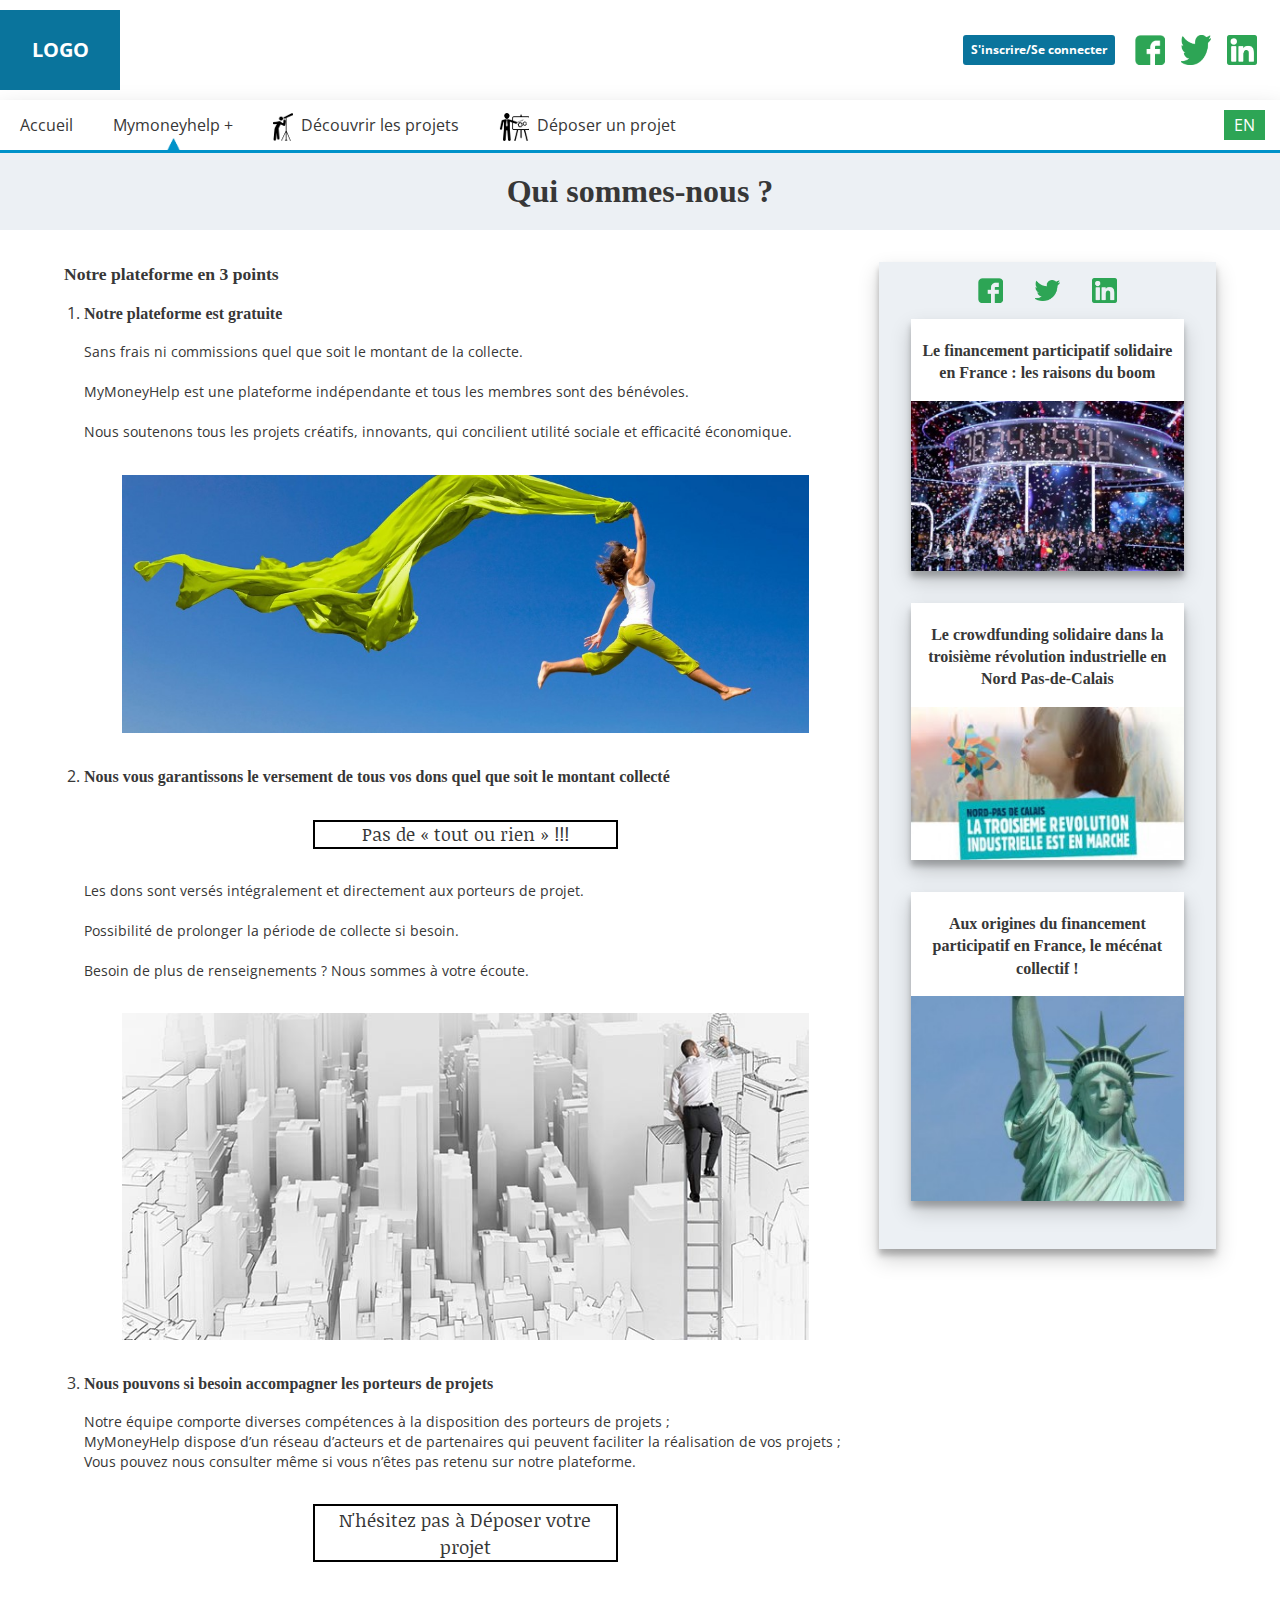
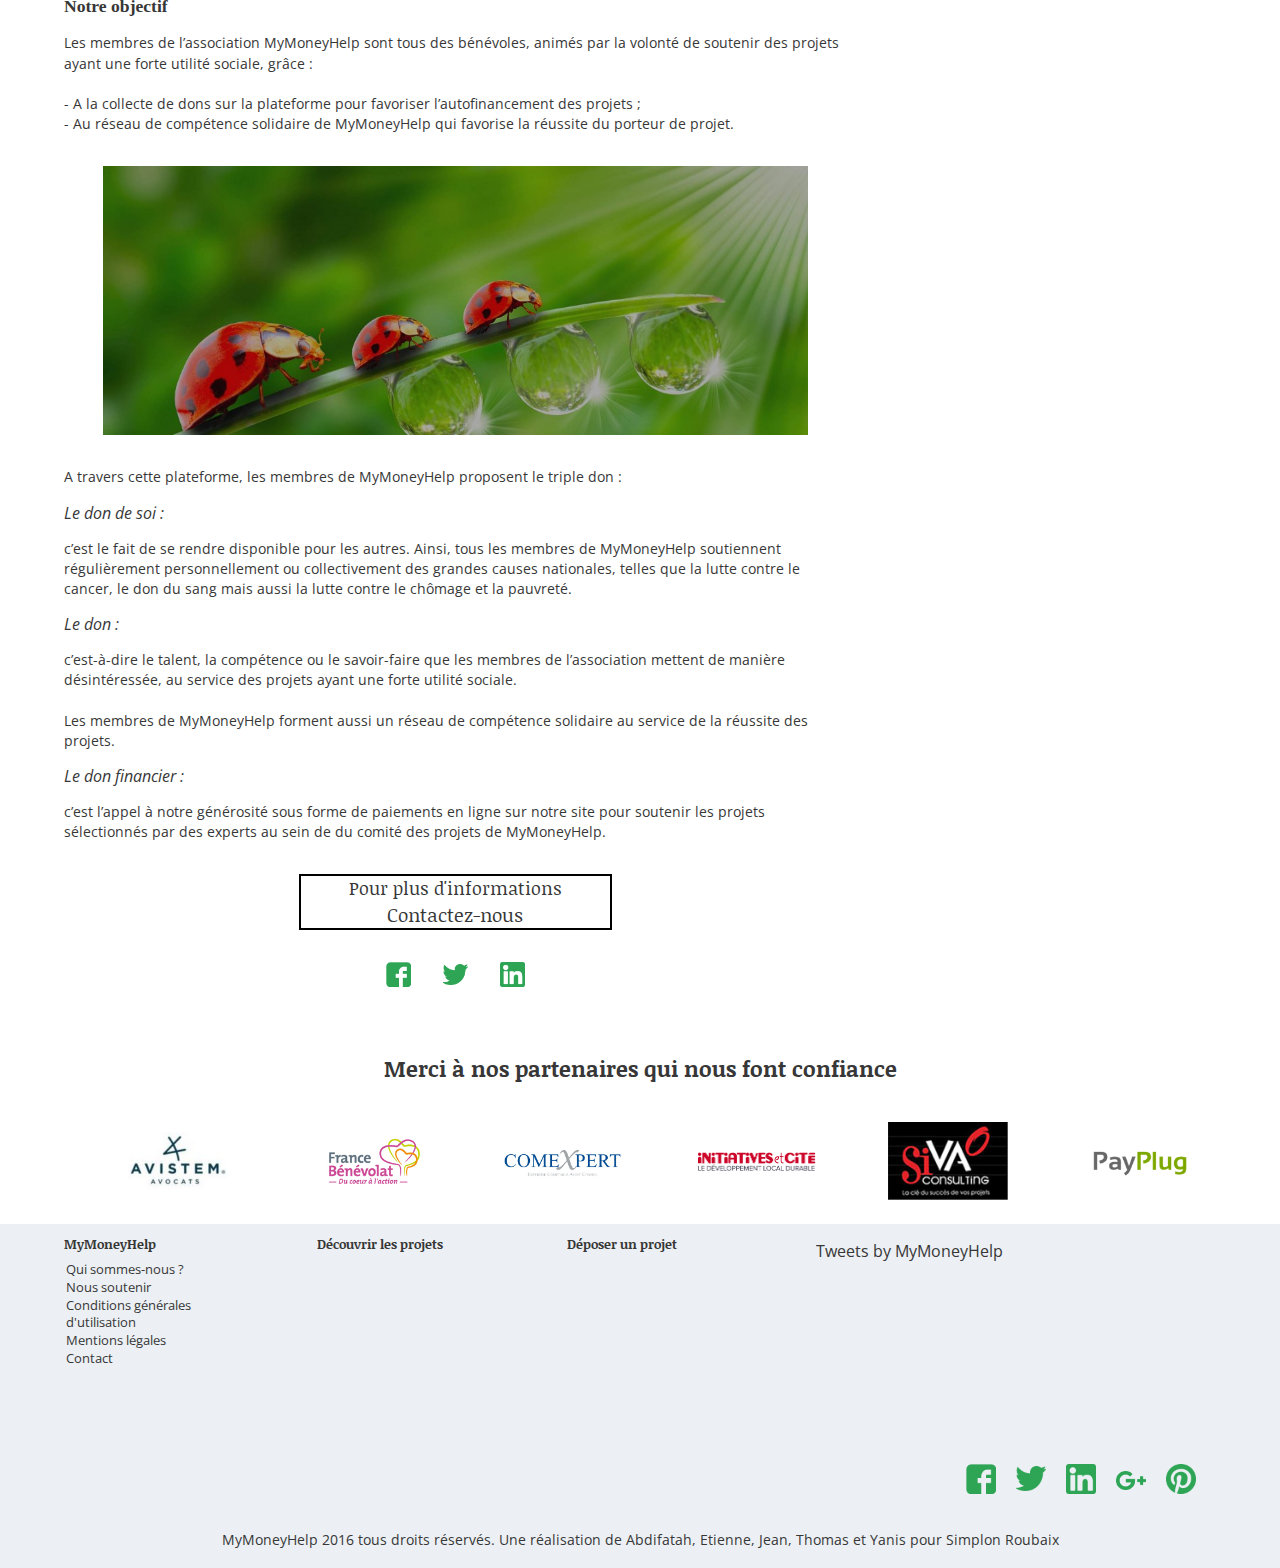
<file: qui-sommes-nous.html>
<!doctype html>
<html class="no-js" lang="fr">

<head>
    <meta charset="utf-8">
    <meta http-equiv="x-ua-compatible" content="ie=edge">
    <title>My Money Help</title>
    <meta name="keywords" content="MyMoneyHelp crowdfunding financement participatif social ">
    <meta name="description" content="Découvrez notre plateforme et son fonctionnement">
    <meta name="author" content="Etienne Dhennin, Thomas Gossart, Jean Boutonne, Yanis Maoucha, Abdifatah Ibrahim Omar">
    <meta name="viewport" content="width=device-width, initial-scale=1">

    <link rel="apple-touch-icon" href="apple-touch-icon.png">
    <!-- Place favicon.ico in the root directory -->

    <link rel="stylesheet" href="css/normalize.css">
    <link rel="stylesheet" href="css/main.css">
    <!-- Custom Css -->
    <link rel="stylesheet" href="css/style.css">
    <!-- /Custom Css -->
    <!-- Google fonts -->
    <link href="https://fonts.googleapis.com/css?family=Noticia+Text%7cOpen+Sans%7cUbuntu+Condensed" rel="stylesheet">
    <!-- Google fonts -->
    <script src="js/vendor/modernizr-2.8.3.min.js"></script>
</head>


<body>

    <!--****************************** HEADER ***********************************-->

    <header>
        <!-- Start Of Header -->
        <section class="top-header-flex">
            <!--Start of Top Header:: Section Above The NavBar -->
            <div class="logo-remplacement">LOGO</div>
            <div class="top-header-buttons">
                <div class="buttons-social">
                    <img src="img/icon/facebook_vert.png" class="header-logo-social" alt="logo facebook">
                    <img src="img/icon/twitter_vert.png" class="header-logo-social" alt="logo twitter">
                    <img src="img/icon/linkedin_vert.png" class="header-logo-social" alt="logo linkedin">
                </div>
                <button class="login-button">S'inscrire/Se connecter</button>
                <!-- Login button -->
            </div>
        </section>
        <!-- End Of Top Header -->
        <nav class="main-navbar">
          <img src="img/triangle_menu.png" class="triangle">
            <!-- Start of Navbar -->
            <div class="visible-navbar">
                <!-- Part of the navbar alway visible on mobile -->
                <img src="img/icon/menu_bleu.png" class="menu-mobile-icon">
            </div>
            <ul class="menu-list">
                <!-- List of nav items -->
                <li class="title acceuil"><a href="index.html">Accueil</a></li>
                <li class="title under-menu active">
                    <!-- List item with title + under menu -->
                    <div class="mmh">Mymoneyhelp +</div>
                    <div class="under-menu-link">
                        <a href="qui-sommes-nous.html">Qui sommes-nous ?</a>
                        <a href="soutien.html">Nous soutenir</a>
                        <a href="contact.html">Contact</a>
                    </div>
                </li>
                <!-- end of mmh tab -->
                <li class="title"><a href="decouvrir-les-projets.html"><img src="img/telescope.png" alt="homme tenant un telescope" class="menu-image">Découvrir les projets</a></li>
                <li class="title"><a href="soumettre-un-projet.html"><img src="img/board.png" alt="homme tenant un telescope" class="menu-image">Déposer un projet</a></li>
                <li class="language">EN</li>
            </ul>
            <!-- End of list -->
        </nav>
        <!-- End Of Navbar -->
    </header>

    <!--***************************** /HEADER ***********************************-->

    <!--[if lt IE 8]>
            <p class="browserupgrade">You are using an <strong>outdated</strong> browser. Please <a href="http://browsehappy.com/">upgrade your browser</a> to improve your experience.</p>
            <![endif]-->

    <!-- Slider -->



    <!--************************** MAIN CONTENT ********************************-->

<!-- Page main title -->
    <section class="static-page-title flex">
      <h1>Qui sommes-nous ?</h1>
    </section>

<!-- General wrapper for the content -->
    <div class="wrapper-static-content flex">

      <!-- Main section on the left with text and image content -->
      <section class="static-content-section">
        <h2>Notre plateforme en 3 points</h2>
        <ol>
          <li>
            <h3>Notre plateforme est gratuite</h3>
            <p>Sans frais ni commissions quel que soit le montant de la collecte.<br><br>
              MyMoneyHelp est une plateforme indépendante et tous les membres sont des bénévoles.<br><br>
              Nous soutenons tous les projets créatifs, innovants, qui concilient utilité sociale et efficacité économique.</p>
              <figure>
                <img src="img/content/femme_saut.jpg" alt="femme sautant avant un ruban" class="static-image">
              </figure>
          </li>

          <li>
            <h3>Nous vous garantissons le versement de tous vos dons quel que soit le montant collecté </h3>
            <div class="static-headline">
              <span>Pas de « tout ou rien » !!!</span>
            </div>
            <p>Les dons sont versés intégralement et directement aux porteurs de projet.<br><br>
            Possibilité de prolonger la période de collecte si besoin.<br><br>
             Besoin de plus de renseignements ? Nous sommes à votre écoute.</p>
            <figure>
              <img src="img/content/homme_grimpe.jpg" alt="homme dessinant une fresque de New-York" class="static-image">
            </figure>
          </li>

          <li>
            <h3>Nous pouvons si besoin accompagner les porteurs de projets</h3>
            <p>Notre équipe comporte diverses compétences à la disposition des porteurs de projets ;<br>
            MyMoneyHelp dispose d’un réseau d’acteurs et de partenaires qui peuvent faciliter la réalisation de vos projets ;<br>
            Vous pouvez nous consulter même si vous n’êtes pas retenu sur notre plateforme.</p>
            <div class="static-headline">
              <span>N'hésitez pas à <a href="soumettre-un-projet.html">Déposer votre projet</a></span>
            </div>
          </li>
        </ol>

        <h2>Notre objectif</h2>
        <p>Les membres de l’association MyMoneyHelp sont tous des bénévoles, animés par la volonté de soutenir des projets ayant une forte utilité sociale, grâce :<br><br>
        - A la collecte de dons sur la plateforme pour favoriser l’autofinancement des projets ;<br>
        - Au réseau de compétence solidaire de MyMoneyHelp qui favorise la réussite du porteur de projet.
        </p>
        <figure>
          <img src="img/content/cocinelles.jpg" alt="cocinelles sur une feuille" class="static-image">
        </figure>
        <p>A travers cette plateforme, les membres de MyMoneyHelp proposent le triple don :</p>
        <ul>
          <li>
            <span class="static-don">Le don de  soi :</span>
            <p>c’est le fait de se rendre disponible pour les autres. Ainsi, tous les membres de MyMoneyHelp soutiennent régulièrement
            personnellement ou collectivement des grandes causes nationales, telles que la lutte contre le cancer, le don du sang mais
            aussi la lutte contre le chômage et la pauvreté.</p>
          </li>
          <li>
            <span class="static-don">Le don :</span>
            <p>c’est-à-dire le talent, la compétence ou le savoir-faire que les membres de l’association mettent de manière désintéressée,
            au service des projets ayant une forte utilité sociale.<br><br>
            Les membres de MyMoneyHelp forment aussi un réseau de compétence solidaire au service de la réussite des projets.</p>
          </li>
          <li>
            <span class="static-don">Le don financier :</span>
            <p>c’est l’appel à notre générosité sous forme de paiements en ligne sur notre site pour soutenir les projets sélectionnés
            par des experts au sein de du comité des projets de MyMoneyHelp.</p>
          </li>
        </ul>
        <div class="static-headline">
          <span>Pour plus d'informations <a href="contact.html">Contactez-nous</a></span>
        </div>

<!-- Social medias icons at the end of the left section -->
          <ul class="flex static-social-medias">
            <li><a href="#"><img src="img/logos_RS/facebook_vert.png" alt="logo facebook"></a></li>
            <li><a href="#"><img src="img/logos_RS/twitter_vert.png" alt="logo twitter"></a></li>
            <li><a href="#"><img src="img/logos_RS/linkedin_vert.png" alt="logo linkedin"></a></li>
          </ul>
      </section>

<!-- Aside on the right with the articles -->
      <aside class="static-content-aside">

        <!-- Social media icons at the top of the aside -->
        <ul class="flex static-social-medias">
          <li><a href="#"><img src="img/logos_RS/facebook_vert.png" alt="logo facebook"></a></li>
          <li><a href="#"><img src="img/logos_RS/twitter_vert.png" alt="logo twitter"></a></li>
          <li><a href="#"><img src="img/logos_RS/linkedin_vert.png" alt="logo linkedin"></a></li>
        </ul>

        <!-- Blog articles on the left side -->
        <article>
          <a href="blog.html">
            <h3>Le financement participatif solidaire en France : les raisons du boom</h3>
            <img src="img/content/Telethon.jpg" alt="célébration du telethon">
          </a>
        </article>
        <article>
          <a href="blog.html">
            <h3>Le crowdfunding solidaire dans la troisième révolution industrielle en Nord Pas-de-Calais</h3>
            <img src="img/content/fille_fleur.jpg" alt="enfant qui souffle sur un moulin à vent">
          </a>
        </article>
        <article>
          <a href="blog.html">
            <h3>Aux origines du financement participatif en France, le mécénat collectif !</h3>
            <img src="img/content/statue_liberte.jpg" alt="statue de la liberté">
          </a>
        </article>
      </aside>

    </div>

    <!--************************* /MAIN CONTENT ********************************-->

    <!--**************************** FOOTER ************************************-->

    <!--  ~~~~~~~~~~Start of the footer~~~~~~~~~~~ -->


    <footer>
        <!-- Section with the partners -->
        <section class="wrapper">
            <h4>Merci à nos partenaires qui nous font confiance</h4>
            <figure class="flex partners">
                <a href="#">
                    <img src="img/logos_partenaires/Avistem.jpg" alt="logo avistem">
                </a>
                <a href="#">
                    <img src="img/logos_partenaires/FranceBenevolat.png" alt="logo France benevolat">
                </a>
                <a href="#">
                    <img src="img/logos_partenaires/ComeXpert.jpg" alt="logo comexpert">
                </a>
                <a href="#">
                    <img src="img/logos_partenaires/InitiativesCites.png" alt="logo initiativescites">
                </a>
                <a href="#">
                    <img src="img/logos_partenaires/Sivao.jpg" alt="logo sivao">
                </a>
                <a href="#">
                    <img src="img/logos_partenaires/payplug.png" alt="payplug">
                </a>
            </figure>
        </section>

        <!-- Aside with the submenus and the social medias -->
        <aside>

            <!-- Sub menu -->
            <div class="wrapper flex">
                <ul>
                    <li class="title-list">MyMoneyHelp</li>
                    <li><a href="qui-sommes-nous.html">Qui sommes-nous ?</a></li>
                    <li><a href="soutien.html">Nous soutenir</a></li>
                    <li><a href="conditions-generales.html">Conditions générales<br> d'utilisation</a></li>
                    <li><a href="mentions-legales.html">Mentions légales</a></li>
                    <li><a href="contact.html">Contact</a></li>
                </ul>
                <ul>
                    <li><a href="#" class="title-list">Découvrir les projets</a></li>
                </ul>
                <ul>
                    <li><a href="soumettre-un-projet.html" class="title-list">Déposer un projet</a></li>
                </ul>

                <div class="twitter-container">
                    <a class="twitter-timeline" data-lang="fr" data-width="600" data-heigth="400" data-lang="fr" data-theme="dark" href="https://twitter.com/MyMoneyHelp">Tweets by MyMoneyHelp</a>
                    <script async src="//platform.twitter.com/widgets.js" charset="utf-8"></script>
                </div>

            </div>


            <!-- Social medias icons -->
            <figure class="flex wrapper">
                <a href="#">
                    <img src="img/logos_RS/facebook_vert.png" alt="icon facebook">
                </a>
                <a href="#">
                    <img src="img/logos_RS/twitter_vert.png" alt="icon twitter">
                </a>
                <a href="#">
                    <img src="img/logos_RS/linkedin_vert.png" alt="icon linkedin">
                </a>
                <a href="#">
                    <img src="img/logos_RS/google-plus_vert.png" alt="icon googleplus">
                </a>
                <a href="#">
                    <img src="img/logos_RS/pinterest_vert.png" alt="icon pinterest">
                </a>
            </figure>

            <!-- Credits -->
            <p>MyMoneyHelp 2016 tous droits réservés. Une réalisation de
                <a href="#">Abdifatah, </a>
                <a href="#">Etienne, </a>
                <a href="#">Jean, </a>
                <a href="https://thomgo.github.io/portfolio/index.html"> Thomas et </a>
                <a href="">Yanis </a> pour <a href="http://simplon.co/roubaix/" target="_blank">Simplon Roubaix</a>
            </p>
        </aside>

    </footer>

    <!--**************************** /FOOTER ***********************************-->

    <script src="https://code.jquery.com/jquery-1.12.0.min.js"></script>
    <script>
        window.jQuery || document.write('<script src="js/vendor/jquery-1.12.0.min.js"><\/script>')
    </script>
    <script src="js/plugins.js"></script>
    <script src="js/main.js"></script>

    <!-- Google Analytics: change UA-XXXXX-X to be your site's ID. -->
    <script>
        (function(b, o, i, l, e, r) {
            b.GoogleAnalyticsObject = l;
            b[l] || (b[l] =
                function() {
                    (b[l].q = b[l].q || []).push(arguments)
                });
            b[l].l = +new Date;
            e = o.createElement(i);
            r = o.getElementsByTagName(i)[0];
            e.src = 'https://www.google-analytics.com/analytics.js';
            r.parentNode.insertBefore(e, r)
        }(window, document, 'script', 'ga'));
        ga('create', 'UA-XXXXX-X', 'auto');
        ga('send', 'pageview');
    </script>
</body>

</html>
</file>
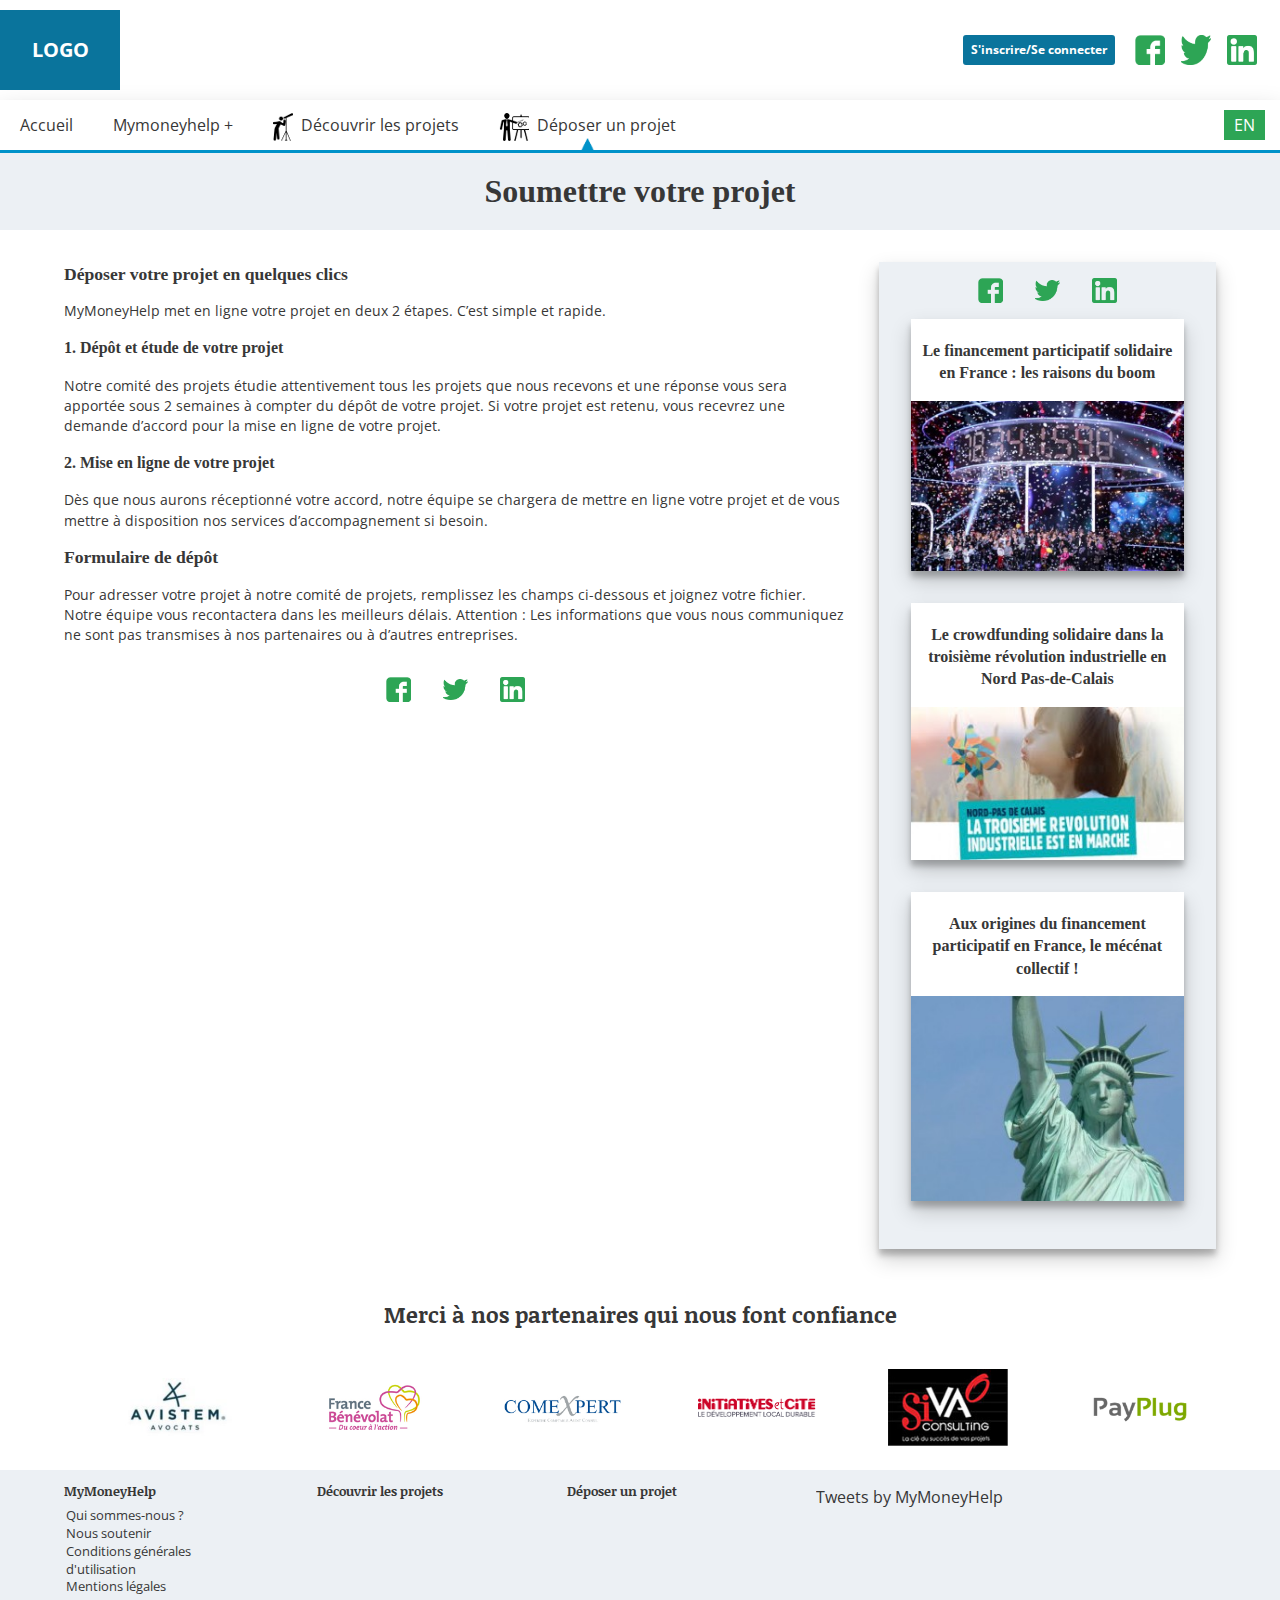
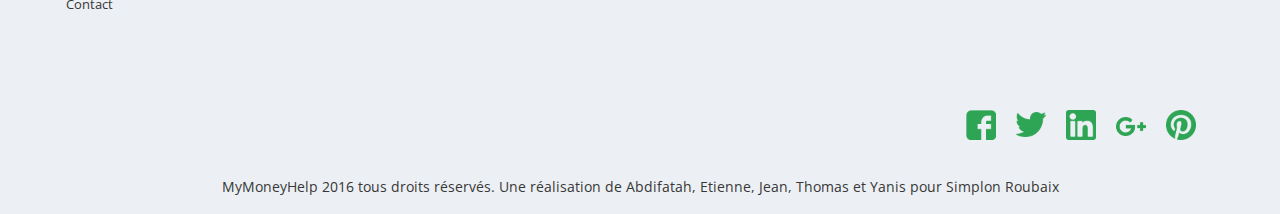
<file: soumettre-un-projet.html>
<!doctype html>
<html class="no-js" lang="fr">

<head>
    <meta charset="utf-8">
    <meta http-equiv="x-ua-compatible" content="ie=edge">
    <title>My Money Help</title>
    <meta name="keywords" content="MyMoneyHelp crowdfunding financement participatif social ">
    <meta name="description" content="Plateforme de financement participatif MyMoneyHelp">
    <meta name="author" content="Etienne Dhennin, Thomas Gossart, Jean Boutonne, Yanis Maoucha, Abdifatah Ibrahim Omar">
    <meta name="viewport" content="width=device-width, initial-scale=1">

    <link rel="apple-touch-icon" href="apple-touch-icon.png">
    <!-- Place favicon.ico in the root directory -->

    <link rel="stylesheet" href="css/normalize.css">
    <link rel="stylesheet" href="css/main.css">
    <!-- Custom Css -->
    <link rel="stylesheet" href="css/style.css">
    <!-- /Custom Css -->
    <!-- Google fonts -->
    <link href="https://fonts.googleapis.com/css?family=Noticia+Text%7cOpen+Sans%7cUbuntu+Condensed" rel="stylesheet">
    <!-- Google fonts -->
    <script src="js/vendor/modernizr-2.8.3.min.js"></script>
</head>


<body>

    <!--****************************** HEADER ***********************************-->

    <header>
        <!-- Start Of Header -->
        <section class="top-header-flex">
            <!--Start of Top Header:: Section Above The NavBar -->
            <div class="logo-remplacement">LOGO</div>
            <div class="top-header-buttons">
                <div class="buttons-social">
                    <img src="img/icon/facebook_vert.png" class="header-logo-social" alt="logo facebook">
                    <img src="img/icon/twitter_vert.png" class="header-logo-social" alt="logo twitter">
                    <img src="img/icon/linkedin_vert.png" class="header-logo-social" alt="logo linkedin">
                </div>
                <button class="login-button">S'inscrire/Se connecter</button>
                <!-- Login button -->
            </div>
        </section>
        <!-- End Of Top Header -->
        <nav class="main-navbar">
          <img src="img/triangle_menu.png" class="triangle">
            <!-- Start of Navbar -->
            <div class="visible-navbar">
                <!-- Part of the navbar alway visible on mobile -->
                <img src="img/icon/menu_bleu.png" class="menu-mobile-icon">
            </div>
            <ul class="menu-list">
                <!-- List of nav items -->
                <li class="title acceuil"><a href="index.html">Accueil</a></li>
                <li class="title under-menu">
                    <!-- List item with title + under menu -->
                    <div class="mmh">Mymoneyhelp +</div>
                    <div class="under-menu-link">
                        <a href="qui-sommes-nous.html">Qui sommes-nous ?</a>
                        <a href="soutien.html">Nous soutenir</a>
                        <a href="contact.html">Contact</a>
                    </div>
                </li>
                <!-- end of mmh tab -->
                <li class="title"><a href="#"><img src="img/telescope.png" alt="homme tenant un telescope" class="menu-image">Découvrir les projets</a></li>
                <li class="title"><a href="soumettre-un-projet.html" class="active"><img src="img/board.png" alt="homme tenant un telescope" class="menu-image">Déposer un projet</a></li>
                <li class="language">EN</li>
            </ul>
            <!-- End of list -->
        </nav>
        <!-- End Of Navbar -->
    </header>

    <!--***************************** /HEADER ***********************************-->

    <!--[if lt IE 8]>
            <p class="browserupgrade">You are using an <strong>outdated</strong> browser. Please <a href="http://browsehappy.com/">upgrade your browser</a> to improve your experience.</p>
            <![endif]-->

    <!-- Slider -->



    <!--************************** MAIN CONTENT ********************************-->

<!-- Page main title -->
    <section class="static-page-title flex">
      <h1>Soumettre votre projet</h1>
    </section>

<!-- General wrapper for the content -->
    <div class="wrapper-static-content flex">

      <!-- Main section on the left with text and image content -->
      <section class="static-content-section">
        <h2>Déposer votre projet en quelques clics</h2>
        <p>MyMoneyHelp met en ligne votre projet en deux 2 étapes. C’est simple et rapide.</p>
        <h3>1. Dépôt et étude de votre projet</h3>
        <p>Notre comité des projets étudie attentivement tous les projets que nous recevons et une réponse vous sera apportée sous 2
          semaines à compter du dépôt de votre projet. Si votre projet est retenu, vous recevrez une demande d’accord pour la mise
          en ligne de votre projet.</p>
        <h3>2. Mise en ligne de votre projet</h3>
        <p>Dès que nous aurons réceptionné votre accord, notre équipe se chargera de mettre en ligne votre projet et de vous mettre à
          disposition nos services d’accompagnement si besoin.</p>

        <h2>Formulaire de dépôt</h2>
        <p>Pour adresser votre projet à notre comité de projets, remplissez les champs ci-dessous et joignez votre fichier.
          Notre équipe vous recontactera dans les meilleurs délais. Attention : Les informations que vous nous communiquez ne sont
          pas transmises à nos partenaires ou à d’autres entreprises.</p>

<!-- Social medias icons at the end of the left section -->
          <ul class="flex static-social-medias">
            <li><a href="#"><img src="img/logos_RS/facebook_vert.png" alt="logo facebook"></a></li>
            <li><a href="#"><img src="img/logos_RS/twitter_vert.png" alt="logo twitter"></a></li>
            <li><a href="#"><img src="img/logos_RS/linkedin_vert.png" alt="logo linkedin"></a></li>
          </ul>
      </section>

<!-- Aside on the right with the articles -->
      <aside class="static-content-aside">

        <!-- Social media icons at the top of the aside -->
        <ul class="flex static-social-medias">
          <li><a href="#"><img src="img/logos_RS/facebook_vert.png" alt="logo facebook"></a></li>
          <li><a href="#"><img src="img/logos_RS/twitter_vert.png" alt="logo twitter"></a></li>
          <li><a href="#"><img src="img/logos_RS/linkedin_vert.png" alt="logo linkedin"></a></li>
        </ul>

        <!-- Blog articles on the left side -->
        <article>
          <a href="blog.html">
            <h3>Le financement participatif solidaire en France : les raisons du boom</h3>
            <img src="img/content/Telethon.jpg" alt="célébration du telethon">
          </a>
        </article>
        <article>
          <a href="blog.html">
            <h3>Le crowdfunding solidaire dans la troisième révolution industrielle en Nord Pas-de-Calais</h3>
            <img src="img/content/fille_fleur.jpg" alt="enfant qui souffle sur un moulin à vent">
          </a>
        </article>
        <article>
          <a href="blog.html">
            <h3>Aux origines du financement participatif en France, le mécénat collectif !</h3>
            <img src="img/content/statue_liberte.jpg" alt="statue de la liberté">
          </a>
        </article>
      </aside>

    </div>

    <!--************************* /MAIN CONTENT ********************************-->

    <!--**************************** FOOTER ************************************-->

    <!--  ~~~~~~~~~~Start of the footer~~~~~~~~~~~ -->


    <footer>
        <!-- Section with the partners -->
        <section class="wrapper">
            <h4>Merci à nos partenaires qui nous font confiance</h4>
            <figure class="flex partners">
                <a href="#">
                    <img src="img/logos_partenaires/Avistem.jpg" alt="logo avistem">
                </a>
                <a href="#">
                    <img src="img/logos_partenaires/FranceBenevolat.png" alt="logo France benevolat">
                </a>
                <a href="#">
                    <img src="img/logos_partenaires/ComeXpert.jpg" alt="logo comexpert">
                </a>
                <a href="#">
                    <img src="img/logos_partenaires/InitiativesCites.png" alt="logo initiativescites">
                </a>
                <a href="#">
                    <img src="img/logos_partenaires/Sivao.jpg" alt="logo sivao">
                </a>
                <a href="#">
                    <img src="img/logos_partenaires/payplug.png" alt="payplug">
                </a>
            </figure>
        </section>

        <!-- Aside with the submenus and the social medias -->
        <aside>

            <!-- Sub menu -->
            <div class="wrapper flex">
                <ul>
                    <li class="title-list">MyMoneyHelp</li>
                    <li><a href="qui-sommes-nous.html">Qui sommes-nous ?</a></li>
                    <li><a href="soutien.html">Nous soutenir</a></li>
                    <li><a href="conditions-generales.html">Conditions générales<br> d'utilisation</a></li>
                    <li><a href="mentions-legales.html">Mentions légales</a></li>
                    <li><a href="contact.html">Contact</a></li>
                </ul>
                <ul>
                    <li><a href="#" class="title-list">Découvrir les projets</a></li>
                </ul>
                <ul>
                    <li><a href="soumettre-un-projet.html" class="title-list">Déposer un projet</a></li>
                </ul>

                <div class="twitter-container">
                    <a class="twitter-timeline" data-lang="fr" data-width="600" data-heigth="400" data-lang="fr" data-theme="dark" href="https://twitter.com/MyMoneyHelp">Tweets by MyMoneyHelp</a>
                    <script async src="//platform.twitter.com/widgets.js" charset="utf-8"></script>
                </div>

            </div>


            <!-- Social medias icons -->
            <figure class="flex wrapper">
                <a href="#">
                    <img src="img/logos_RS/facebook_vert.png" alt="icon facebook">
                </a>
                <a href="#">
                    <img src="img/logos_RS/twitter_vert.png" alt="icon twitter">
                </a>
                <a href="#">
                    <img src="img/logos_RS/linkedin_vert.png" alt="icon linkedin">
                </a>
                <a href="#">
                    <img src="img/logos_RS/google-plus_vert.png" alt="icon googleplus">
                </a>
                <a href="#">
                    <img src="img/logos_RS/pinterest_vert.png" alt="icon pinterest">
                </a>
            </figure>

            <!-- Credits -->
            <p>MyMoneyHelp 2016 tous droits réservés. Une réalisation de
                <a href="#">Abdifatah, </a>
                <a href="#">Etienne, </a>
                <a href="#">Jean, </a>
                <a href="https://thomgo.github.io/portfolio/index.html"> Thomas et </a>
                <a href="">Yanis </a> pour <a href="http://simplon.co/roubaix/" target="_blank">Simplon Roubaix</a>
            </p>
        </aside>

    </footer>

    <!--**************************** /FOOTER ***********************************-->

    <script src="https://code.jquery.com/jquery-1.12.0.min.js"></script>
    <script>
        window.jQuery || document.write('<script src="js/vendor/jquery-1.12.0.min.js"><\/script>')
    </script>
    <script src="js/plugins.js"></script>
    <script src="js/main.js"></script>

    <!-- Google Analytics: change UA-XXXXX-X to be your site's ID. -->
    <script>
        (function(b, o, i, l, e, r) {
            b.GoogleAnalyticsObject = l;
            b[l] || (b[l] =
                function() {
                    (b[l].q = b[l].q || []).push(arguments)
                });
            b[l].l = +new Date;
            e = o.createElement(i);
            r = o.getElementsByTagName(i)[0];
            e.src = 'https://www.google-analytics.com/analytics.js';
            r.parentNode.insertBefore(e, r)
        }(window, document, 'script', 'ga'));
        ga('create', 'UA-XXXXX-X', 'auto');
        ga('send', 'pageview');
    </script>
</body>

</html>
</file>
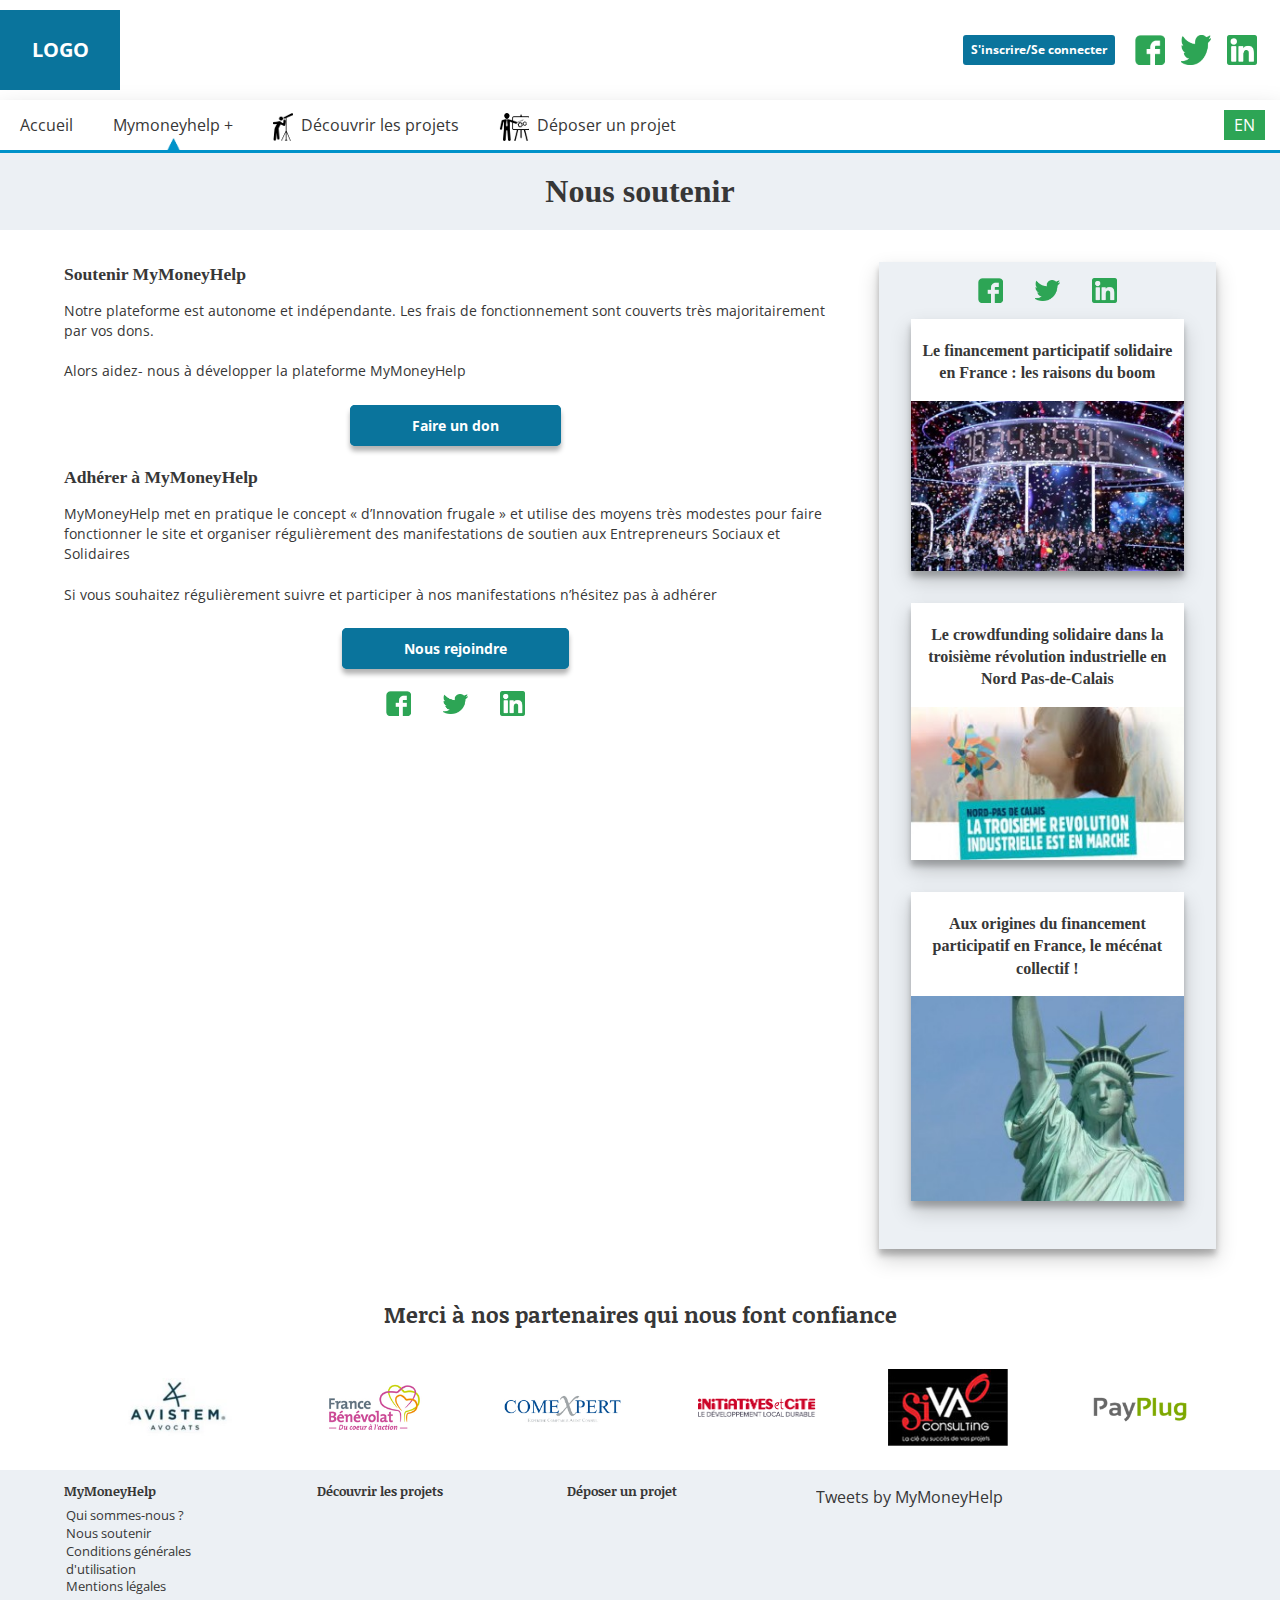
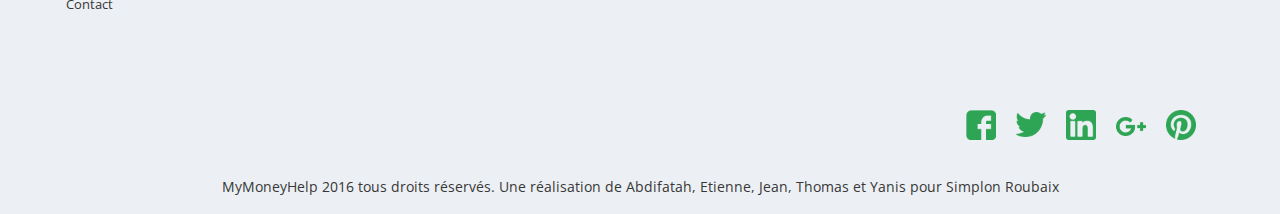
<file: soutien.html>
<!doctype html>
<html class="no-js" lang="fr">

<head>
    <meta charset="utf-8">
    <meta http-equiv="x-ua-compatible" content="ie=edge">
    <title>My Money Help</title>
    <meta name="keywords" content="MyMoneyHelp crowdfunding financement participatif social ">
    <meta name="description" content="Découvrez notre plateforme et son fonctionnement">
    <meta name="author" content="Etienne Dhennin, Thomas Gossart, Jean Boutonne, Yanis Maoucha, Abdifatah Ibrahim Omar">
    <meta name="viewport" content="width=device-width, initial-scale=1">

    <link rel="apple-touch-icon" href="apple-touch-icon.png">
    <!-- Place favicon.ico in the root directory -->

    <link rel="stylesheet" href="css/normalize.css">
    <link rel="stylesheet" href="css/main.css">
    <!-- Custom Css -->
    <link rel="stylesheet" href="css/style.css">
    <!-- /Custom Css -->
    <!-- Google fonts -->
    <link href="https://fonts.googleapis.com/css?family=Noticia+Text%7cOpen+Sans%7cUbuntu+Condensed" rel="stylesheet">
    <!-- Google fonts -->
    <script src="js/vendor/modernizr-2.8.3.min.js"></script>
</head>


<body>

    <!--****************************** HEADER ***********************************-->

    <header>
        <!-- Start Of Header -->
        <section class="top-header-flex">
            <!--Start of Top Header:: Section Above The NavBar -->
            <div class="logo-remplacement">LOGO</div>
            <div class="top-header-buttons">
                <div class="buttons-social">
                    <img src="img/icon/facebook_vert.png" class="header-logo-social" alt="logo facebook">
                    <img src="img/icon/twitter_vert.png" class="header-logo-social" alt="logo twitter">
                    <img src="img/icon/linkedin_vert.png" class="header-logo-social" alt="logo linkedin">
                </div>
                <button class="login-button">S'inscrire/Se connecter</button>
                <!-- Login button -->
            </div>
        </section>
        <!-- End Of Top Header -->
        <nav class="main-navbar">
            <!-- Start of Navbar -->
            <div class="visible-navbar">
                <!-- Part of the navbar alway visible on mobile -->
                <img src="img/icon/menu_bleu.png" class="menu-mobile-icon">
            </div>
            <ul class="menu-list">
              <img src="img/triangle_menu.png" class="triangle">
                <!-- List of nav items -->
                <li class="title acceuil"><a href="index.html">Accueil</a></li>
                <li class="title under-menu active">
                    <!-- List item with title + under menu -->
                    <div class="mmh">Mymoneyhelp +</div>
                    <div class="under-menu-link">
                        <a href="qui-sommes-nous.html">Qui sommes-nous ?</a>
                        <a href="soutien.html">Nous soutenir</a>
                        <a href="contact.html">Contact</a>
                    </div>
                </li>
                <!-- end of mmh tab -->
                <li class="title"><a href="decouvrir-les-projets.html"><img src="img/telescope.png" alt="homme tenant un telescope" class="menu-image">Découvrir les projets</a></li>
                <li class="title"><a href="soumettre-un-projet.html"><img src="img/board.png" alt="homme tenant un telescope" class="menu-image">Déposer un projet</a></li>
                <li class="language">EN</li>
            </ul>
            <!-- End of list -->
        </nav>
        <!-- End Of Navbar -->
    </header>

    <!--***************************** /HEADER ***********************************-->

    <!--[if lt IE 8]>
            <p class="browserupgrade">You are using an <strong>outdated</strong> browser. Please <a href="http://browsehappy.com/">upgrade your browser</a> to improve your experience.</p>
            <![endif]-->

    <!-- Slider -->



    <!--************************** MAIN CONTENT ********************************-->

<!-- Page main title -->
    <section class="static-page-title flex">
      <h1>Nous soutenir</h1>
    </section>

<!-- General wrapper for the content -->
    <div class="wrapper-static-content flex">

      <!-- Main section on the left with text and image content -->
      <section class="static-content-section">
        <h2>Soutenir MyMoneyHelp</h2>
        <p>Notre plateforme est autonome et indépendante. Les frais de fonctionnement sont couverts très majoritairement par vos dons.<br><br>
        Alors aidez- nous à développer la plateforme MyMoneyHelp</p>
        <div class="contribute">
          <a href="#" class="button backup-button">Faire un don</a>
        </div>

        <h2>Adhérer à MyMoneyHelp</h2>
        <p>MyMoneyHelp met en pratique le concept « d’Innovation frugale » et utilise des moyens très modestes pour faire fonctionner
        le site et organiser régulièrement des manifestations de soutien aux Entrepreneurs Sociaux et Solidaires<br><br>
        Si vous souhaitez régulièrement suivre et participer à nos manifestations n’hésitez pas à adhérer</p>

        <div class="contribute">
          <a href="#" class="button join-button">Nous rejoindre</a>
        </div>

<!-- Social medias icons at the end of the left section -->
          <ul class="flex static-social-medias">
            <li><a href="#"><img src="img/logos_RS/facebook_vert.png" alt="logo facebook"></a></li>
            <li><a href="#"><img src="img/logos_RS/twitter_vert.png" alt="logo twitter"></a></li>
            <li><a href="#"><img src="img/logos_RS/linkedin_vert.png" alt="logo linkedin"></a></li>
          </ul>
      </section>

<!-- Aside on the right with the articles -->
      <aside class="static-content-aside">

        <!-- Social media icons at the top of the aside -->
        <ul class="flex static-social-medias">
          <li><a href="#"><img src="img/logos_RS/facebook_vert.png" alt="logo facebook"></a></li>
          <li><a href="#"><img src="img/logos_RS/twitter_vert.png" alt="logo twitter"></a></li>
          <li><a href="#"><img src="img/logos_RS/linkedin_vert.png" alt="logo linkedin"></a></li>
        </ul>

        <!-- Blog articles on the left side -->
        <article>
          <a href="blog.html">
            <h3>Le financement participatif solidaire en France : les raisons du boom</h3>
            <img src="img/content/Telethon.jpg" alt="célébration du telethon">
          </a>
        </article>
        <article>
          <a href="blog.html">
            <h3>Le crowdfunding solidaire dans la troisième révolution industrielle en Nord Pas-de-Calais</h3>
            <img src="img/content/fille_fleur.jpg" alt="enfant qui souffle sur un moulin à vent">
          </a>
        </article>
        <article>
          <a href="#blog.html">
            <h3>Aux origines du financement participatif en France, le mécénat collectif !</h3>
            <img src="img/content/statue_liberte.jpg" alt="statue de la liberté">
          </a>
        </article>
      </aside>

    </div>

    <!--************************* /MAIN CONTENT ********************************-->

    <!--**************************** FOOTER ************************************-->

    <!--  ~~~~~~~~~~Start of the footer~~~~~~~~~~~ -->


    <footer>
        <!-- Section with the partners -->
        <section class="wrapper">
            <h4>Merci à nos partenaires qui nous font confiance</h4>
            <figure class="flex partners">
                <a href="#">
                    <img src="img/logos_partenaires/Avistem.jpg" alt="logo avistem">
                </a>
                <a href="#">
                    <img src="img/logos_partenaires/FranceBenevolat.png" alt="logo France benevolat">
                </a>
                <a href="#">
                    <img src="img/logos_partenaires/ComeXpert.jpg" alt="logo comexpert">
                </a>
                <a href="#">
                    <img src="img/logos_partenaires/InitiativesCites.png" alt="logo initiativescites">
                </a>
                <a href="#">
                    <img src="img/logos_partenaires/Sivao.jpg" alt="logo sivao">
                </a>
                <a href="#">
                    <img src="img/logos_partenaires/payplug.png" alt="payplug">
                </a>
            </figure>
        </section>

        <!-- Aside with the submenus and the social medias -->
        <aside>

            <!-- Sub menu -->
            <div class="wrapper flex">
                <ul>
                    <li class="title-list">MyMoneyHelp</li>
                    <li><a href="qui-sommes-nous.html">Qui sommes-nous ?</a></li>
                    <li><a href="soutien.html">Nous soutenir</a></li>
                    <li><a href="conditions-generales.html">Conditions générales<br> d'utilisation</a></li>
                    <li><a href="mentions-legales.html">Mentions légales</a></li>
                    <li><a href="contact.html">Contact</a></li>
                </ul>
                <ul>
                    <li><a href="#" class="title-list">Découvrir les projets</a></li>
                </ul>
                <ul>
                    <li><a href="soumettre-un-projet.html" class="title-list">Déposer un projet</a></li>
                </ul>

                <div class="twitter-container">
                    <a class="twitter-timeline" data-lang="fr" data-width="600" data-heigth="400" data-lang="fr" data-theme="dark" href="https://twitter.com/MyMoneyHelp">Tweets by MyMoneyHelp</a>
                    <script async src="//platform.twitter.com/widgets.js" charset="utf-8"></script>
                </div>

            </div>


            <!-- Social medias icons -->
            <figure class="flex wrapper">
                <a href="#">
                    <img src="img/logos_RS/facebook_vert.png" alt="icon facebook">
                </a>
                <a href="#">
                    <img src="img/logos_RS/twitter_vert.png" alt="icon twitter">
                </a>
                <a href="#">
                    <img src="img/logos_RS/linkedin_vert.png" alt="icon linkedin">
                </a>
                <a href="#">
                    <img src="img/logos_RS/google-plus_vert.png" alt="icon googleplus">
                </a>
                <a href="#">
                    <img src="img/logos_RS/pinterest_vert.png" alt="icon pinterest">
                </a>
            </figure>

            <!-- Credits -->
            <p>MyMoneyHelp 2016 tous droits réservés. Une réalisation de
                <a href="#">Abdifatah, </a>
                <a href="#">Etienne, </a>
                <a href="#">Jean, </a>
                <a href="https://thomgo.github.io/portfolio/index.html"> Thomas et </a>
                <a href="">Yanis </a> pour <a href="http://simplon.co/roubaix/" target="_blank">Simplon Roubaix</a>
            </p>
        </aside>

    </footer>

    <!--**************************** /FOOTER ***********************************-->

    <script src="https://code.jquery.com/jquery-1.12.0.min.js"></script>
    <script>
        window.jQuery || document.write('<script src="js/vendor/jquery-1.12.0.min.js"><\/script>')
    </script>
    <script src="js/plugins.js"></script>
    <script src="js/main.js"></script>

    <!-- Google Analytics: change UA-XXXXX-X to be your site's ID. -->
    <script>
        (function(b, o, i, l, e, r) {
            b.GoogleAnalyticsObject = l;
            b[l] || (b[l] =
                function() {
                    (b[l].q = b[l].q || []).push(arguments)
                });
            b[l].l = +new Date;
            e = o.createElement(i);
            r = o.getElementsByTagName(i)[0];
            e.src = 'https://www.google-analytics.com/analytics.js';
            r.parentNode.insertBefore(e, r)
        }(window, document, 'script', 'ga'));
        ga('create', 'UA-XXXXX-X', 'auto');
        ga('send', 'pageview');
    </script>
</body>

</html>
</file>
<file: css/main.css>
/*! HTML5 Boilerplate v5.3.0 | MIT License | https://html5boilerplate.com/ */

/*
 * What follows is the result of much research on cross-browser styling.
 * Credit left inline and big thanks to Nicolas Gallagher, Jonathan Neal,
 * Kroc Camen, and the H5BP dev community and team.
 */

/* ==========================================================================
   Base styles: opinionated defaults
   ========================================================================== */

html {
    color: #222;
    font-size: 1em;
    line-height: 1.4;
}

/*
 * Remove text-shadow in selection highlight:
 * https://twitter.com/miketaylr/status/12228805301
 *
 * These selection rule sets have to be separate.
 * Customize the background color to match your design.
 */

::-moz-selection {
    background: #b3d4fc;
    text-shadow: none;
}

::selection {
    background: #b3d4fc;
    text-shadow: none;
}

/*
 * A better looking default horizontal rule
 */

hr {
    display: block;
    height: 2px;
    border: 0;
    border-top: 1px solid #ccc;
    margin: 1em 0;
    padding: 0;
}

/*
 * Remove the gap between audio, canvas, iframes,
 * images, videos and the bottom of their containers:
 * https://github.com/h5bp/html5-boilerplate/issues/440
 */

audio,
canvas,
iframe,
img,
svg,
video {
    vertical-align: middle;
}

/*
 * Remove default fieldset styles.
 */

fieldset {
    border: 0;
    margin: 0;
    padding: 0;
}

/*
 * Allow only vertical resizing of textareas.
 */

textarea {
    resize: vertical;
}

/* ==========================================================================
   Browser Upgrade Prompt
   ========================================================================== */

.browserupgrade {
    margin: 0.2em 0;
    background: #ccc;
    color: #000;
    padding: 0.2em 0;
}

/* ==========================================================================
   Author's custom styles
   ========================================================================== */





/* ##################################################################### */
/* ##########################   SMARTPHONE   ########################### */
/* ##################################################################### */



/* ##################################################################### */
/* ############################   TABLETS   ############################ */
/* ##################################################################### */



/* ##################################################################### */
/* ############################   DESKTOPS   ########################### */
/* ##################################################################### */



/* ##################################################################### */
/* ########################   LARGE DESKTOPS   ######################### */
/* ##################################################################### */
















/* ==========================================================================
   Helper classes
   ========================================================================== */

/*
 * Hide visually and from screen readers
 */

.hidden {
    display: none !important;
}

/*
 * Hide only visually, but have it available for screen readers:
 * http://snook.ca/archives/html_and_css/hiding-content-for-accessibility
 */

.visuallyhidden {
    border: 0;
    clip: rect(0 0 0 0);
    height: 1px;
    margin: -1px;
    overflow: hidden;
    padding: 0;
    position: absolute;
    width: 1px;
}

/*
 * Extends the .visuallyhidden class to allow the element
 * to be focusable when navigated to via the keyboard:
 * https://www.drupal.org/node/897638
 */

.visuallyhidden.focusable:active,
.visuallyhidden.focusable:focus {
    clip: auto;
    height: auto;
    margin: 0;
    overflow: visible;
    position: static;
    width: auto;
}

/*
 * Hide visually and from screen readers, but maintain layout
 */

.invisible {
    visibility: hidden;
}

/*
 * Clearfix: contain floats
 *
 * For modern browsers
 * 1. The space content is one way to avoid an Opera bug when the
 *    `contenteditable` attribute is included anywhere else in the document.
 *    Otherwise it causes space to appear at the top and bottom of elements
 *    that receive the `clearfix` class.
 * 2. The use of `table` rather than `block` is only necessary if using
 *    `:before` to contain the top-margins of child elements.
 */

.clearfix:before,
.clearfix:after {
    content: " "; /* 1 */
    display: table; /* 2 */
}

.clearfix:after {
    clear: both;
}

/* ==========================================================================
   EXAMPLE Media Queries for Responsive Design.
   These examples override the primary ('mobile first') styles.
   Modify as content requires.
   ========================================================================== */

@media only screen and (min-width: 35em) {
    /* Style adjustments for viewports that meet the condition */
}

@media print,
       (-webkit-min-device-pixel-ratio: 1.25),
       (min-resolution: 1.25dppx),
       (min-resolution: 120dpi) {
    /* Style adjustments for high resolution devices */
}

/* ==========================================================================
   Print styles.
   Inlined to avoid the additional HTTP request:
   http://www.phpied.com/delay-loading-your-print-css/
   ========================================================================== */

@media print {
    *,
    *:before,
    *:after,
    *:first-letter,
    *:first-line {
        background: transparent !important;
        color: #000 !important; /* Black prints faster:
                                   http://www.sanbeiji.com/archives/953 */
        box-shadow: none !important;
        text-shadow: none !important;
    }

    a,
    a:visited {
        text-decoration: underline;
    }

    a[href]:after {
        content: " (" attr(href) ")";
    }

    abbr[title]:after {
        content: " (" attr(title) ")";
    }

    /*
     * Don't show links that are fragment identifiers,
     * or use the `javascript:` pseudo protocol
     */

    a[href^="#"]:after,
    a[href^="javascript:"]:after {
        content: "";
    }

    pre,
    blockquote {
        border: 1px solid #999;
        page-break-inside: avoid;
    }

    /*
     * Printing Tables:
     * http://css-discuss.incutio.com/wiki/Printing_Tables
     */

    thead {
        display: table-header-group;
    }

    tr,
    img {
        page-break-inside: avoid;
    }

    img {
        max-width: 100% !important;
    }

    p,
    h2,
    h3 {
        orphans: 3;
        widows: 3;
    }

    h2,
    h3 {
        page-break-after: avoid;
    }
}
</file>
<file: css/style.css>
/****************************GENERAL SETTINGS***********************************/

* {
    box-sizing: border-box;
    font-size: 1em;
    color: #373737;
    font-family: 'Open Sans', sans-serif;
}

ul {
    list-style: none;
    margin: 0 0;
    padding: 0;
}

a {
    text-decoration: none;
}

a:visited {
    color: #373737;
}

figure {
    margin: 0;
}

body {
    position: relative;
    min-height: 100vh;
}

a {
    text-decoration: none;
}

figure {
    margin: 0;
}

ul {
    list-style-type: none;
    padding: 0;
}


/* Colors */


/*Dark BLue*/

.login-button, .logo-remplacement, .button, .project-button {
    background-color: #0a749c;
}

.menu-list a:hover, .mmh:hover, .under-menu-link a:hover, .slider-button:hover, .slider-button:hover:visited, .backup-button:hover, .join-button:hover, .project-button:hover,
.card-home-title, .login-button:hover
{
    color: #0a749c;
}


/*Blue*/

/*{
    background-color: #0092c9;
}*/


/* Blue Grey*/

.title, .carousel-info, footer aside, .static-content-aside, .static-page-title, .cards-home-section {
    background-color: #ecf0f4;
}


/* Green */

.language, hr, .card-home-loadbar {
    background-color: #2da555;
}

/* white */

.logo-remplacement, .login-button, .slider-button:visited, .backup-button:visited, .join-button:visited, .project-button,
.card-home-loadbar, .left-bar p,.ten, .twenty, .thirty
{
  color: #fff;
}

.menu-list, .under-menu-link, .main-navbar, .slider-button:hover, .backup-button:hover, .join-button:hover, .project-button:hover,
.wrapper-nav, .cards-home-navbar, hr, .home-cards, .login-button:hover
{
  background-color: #fff;
}

/* /Colors */


/* Layout */

.flex {
    display: flex;
}

.wrapper {
    margin: 0 2%;
}


/* /Layout */


/*fonts*/

h1, h2, h3, h4, h5, h6 {
    font-family: 'Ubuntu Condensed';
}

footer h4, footer li, .title-list, .static-headline span, .static-headline a {
    font-family: 'Noticia Text', serif;
}

p, .login-button {
    font-family: 'Open Sans', sans-serif;
}


/*fonts*/


/* Place holders*/

::-webkit-input-placeholder {
    font-size: .7em;
}

:-moz-placeholder {
    /* Firefox 18- */
    font-size: .7em;
}

::-moz-placeholder {
    /* Firefox 19+ */
    font-size: .7em;
}

:-ms-input-placeholder {
    font-size: .7em;
}


/* /Place holders*/


/*************************** /GENERAL SETTINGS *********************************/


/******************************** HEADER  **************************************/


/* TEMPORAIRE */

.logo-remplacement {
    display: flex;
    justify-content: center;
    align-items: center;
    font-weight: bold;
    font-size: 20px;
    height: calc(100% - 1em);
    width: 120px;
    margin-right: auto;
}


/* Header above the main-navbar */

.top-header-flex {
    display: flex;
    height: 80px;
    align-items: center;
}


/* DIV SOCIAUX + LOGIN */

.top-header-buttons {
    display: flex;
    min-width: 150px;
    height: 100%;
    margin-top: 1em;
    flex-direction: column;
}


/* Div all socials */

.buttons-social {
    display: flex;
    justify-content: space-around;
    margin-bottom: 0.5em;
}


/* Login */

.login-button {
    margin: 5px 1em;
    border: 0;
    font-size: 10px;
    line-height: 20px;
    border-radius: 3px;
    font-weight: bold;
    border: 2px solid #0a749c;
}


/* Buttons social alone */

.header-logo-social {
    width: 25px;
    height: 25px;
    margin: 0 3px;
}


/* Menu */


/* Mobile Menu Icon */

.menu-mobile-icon {
    width: 30px;
    height: 25px;
    margin: 15px;
}


/* Menu List */

.triangle {
  display: none;
}

.menu-list {
    display: none;
    list-style: none;
    padding: 0;
    margin: 0;
}

.visible-navbar {
    border-bottom: 2px solid #0092c9;
}


/* Menu list item */

.menu-list li, .under-menu-link {
    width: 100%;
    font-size: 20px;
    line-height: 50px;
    padding: 0 20px;
}

.mmh, .under-menu-link {
    padding: 0 20px;
    cursor: pointer;
}

.menu-list li {
    border-bottom: 2px solid #0092c9;
}

.menu-image {
  margin-right: 0.5em;
}

/* under menu link */

.under-menu {
    padding: 0 !important;
}

.under-menu-link {
    display: none;
}

.under-menu a {
    padding-left: 25px;
    display: block;
    width: 100%;
}

.menu-list a {
    text-decoration: none;
}

.test {
    width: 100%;
    background: red;
    height: 300vh;
}

.main-navbar {
    box-shadow: 0 14px 28px rgba(0, 0, 0, 0.25), 0 10px 10px rgba(0, 0, 0, 0.22);
}

.fixed {
    position: fixed;
    width: 100%;
    top: 0;
    z-index: 15;
}


/******************************* /HEADER  **************************************/


/******************************** SLIDER  **************************************/


/* Layout */

.slider-wrapper, .carousel-info-wrapper, .stat {
    flex-direction: column;
}

.carousel {
    position: relative;
}


/* Circles */

.carousel-circles {
    cursor: pointer;
    position: absolute;
    bottom: 5px;
    left: calc(50% - 46.5px);
}

.carousel-circles div {
    width: 15px;
    height: 15px;
    border-radius: 50%;
    border: 2px solid #bdbdbd;
    margin: 0 .5em;
    box-shadow: 0 3px 3px #383838;
    transition: box-shadow 200ms;
}

.carousel-circles div:hover {
    box-shadow: 0 0 15px #252525;
}

.circle1 {
    background-color: #bdbdbd;
}


/* Arrows*/

.arrows {
    max-width: 20px;
    max-height: 20px;
}

.arrow-left, .arrow-right {
    position: absolute;
    top: calc(50% - 10px);
    cursor: pointer;
    /* Transitions */
    transition: padding 500ms;
}

.arrow-left {
    left: 5px;
}

.arrow-right {
    right: 5px;
}

.arrow-left:hover {
    padding-left: 4px;
}

.arrow-right:hover {
    padding-right: 4px;
}

.carousel-info-wrapper {
    margin: 0 2.5%;
    align-items: center;
}

.slide {
    display: none;
}

.slide-text {
    margin: 0 3% 1em;
    height: 80px;
    text-overflow: ellipsis;
    overflow: hidden;
}

.slide-stats {
    justify-content: space-between;
    margin-top: 1em;
}


/* /Layout */


/* Slider Typo */

.slider h2, .stat, .slider-button, .contribute {
    text-align: center;
}

.slider h2 {
    /* Slide Title */
    margin: .75em auto 0;
    font-size: 1em;
}

.slide-stats span {
    /* Stat Numbers */
    font-weight: bold;
    font-size: .8em;
}

.slide-stats p {
    /* Stat text */
    font-size: .65em;
    margin-top: .18em;
}


/*Slider pictures*/

.slide-picture {
    display: none;
    max-width: 100%;
    max-height: 100% !important;
}

.active {
    display: block;
}


/* /Slider pictures*/


/* Button Contribute(contains also the bakcup and join button from static pages) */

.contribute {
    margin: 1.8em auto;
}


.slider-button, .backup-button, .join-button, .project-button {
    border: 2px solid #0a749c;
    border-radius: 5px;
    padding: 9px 60px;
    margin: .8em 0;
    color: #fff;
    font-size: .9em;
    font-weight: bold;
    box-shadow:  0 5px 5px rgba(0, 0, 0, 0.30);
    /* Transition */
    transition-property: color, background-color, box-shadow;
    transition-duration: 800ms;
    transition-timing-function: linear;
    transition-delay: 100ms;
    /* For Safari */
    -webkit-transition-property: color, background-color, box-shadow;
    -webkit-transition-duration: 800ms;
    -webkit-transition-timing-function: linear;
    -webkit-transition-delay: 100ms;
    /* font-family: 'Noticia Text'; */
}

.slider-button:hover, .backup-button:hover, .join-button:hover, .project-button:hover {
    box-shadow: none;
}


/* /Button Contribute */


/* Social Icons */

.social-network-icons {
    justify-content: space-between;
}

.social-icons {
    max-height: 20px;
    max-width: 20px;
    margin: .8em .5em;
}


/* /Social Icons */


/******************************* /SLIDER  **************************************/


/******************************** FOOTER  **************************************/


/*Ensure the footer to be always at the bottom*/

footer, footer aside {
    width: 100%;
}

footer {
    margin-top: 50px;
}

footer aside {
    margin-top: 1em;
    padding-bottom: 3px;
}

footer h4 {
    font-size: 1em;
}

footer h4, footer p {
    text-align: center;
}

footer ul, footer p {
    font-size: 0.6em;
    padding-top: 1em;
}

footer ul {
    max-width: 40%;
    margin-right: 2em;
}

footer li {
    padding-left: 2px;
}


/*Special class for the menu title*/

.title-list {
    font-weight: bold;
    padding-bottom: 0.5em;
    padding-left: 0;
}


/*Iniline display for the images(logos/social medias)*/

footer figure {
    justify-content: flex-start;
    flex-wrap: wrap;
    padding-left: 2em;
}


/*Reduce the links around the images and the partners logos for better display*/

footer section a, footer section figure img {
    width: 100px;
}

footer section a {
    margin: .5em .5em;
}

footer aside a {
    width: 50px;
    margin: .5em 0;
}


/*Controle the size of social media icons*/

footer aside figure img {
    width: 40%;
}


/*No twitter on smartphones*/

.twitter-container {
    display: none;
}


/******************************* /FOOTER  **************************************/


/******************************* HOMEPAGE **************************************/


/******************************** CARDS  **************************************/


/****** CARDS ******/


/* general */

.wrapper-home-cards {
    max-width: 1300px;
    margin: 0 auto;
    display: flex;
    flex-direction: column;
    justify-content: center;
    align-items: center;
}


/* Navbar */


.cards-home-navbar {
    margin-top: 30px;
    display: flex;
    justify-content: center;
    align-items: center;
    padding: 40px 0 10px;
    max-width: 1160px;
    margin: 0 auto;
}

.cards-home-navbar a {
    font-size: 15px;
    margin: 0 10px;
    width: fit-content;
}

form {
    width: 100%;
    display: flex;
    justify-content: center;
}

.searchbar-cards-home {
    width: 250px;
    height: 28px;
    line-height: 25px;
    font-size: 18px;
    margin: 15px auto;
}

hr {
    display: block;
    max-width: 1160px;
    margin: 0 auto;
    border-top: 3px solid #2da555;
    padding: 20px 0 50px;
}

.card-nav-form-d {
    display: none;
}


/* Cards */

.home-cards {
    display: flex;
    flex-direction: column;
    justify-content: space-between;
    width: 300px;
    height: 390px;
    border: solid 1px #bdbdbd;
    margin: 10px 15px;
    box-shadow: 0 10px 20px rgba(0, 0, 0, 0.19), 0 6px 6px rgba(0, 0, 0, 0.23);
    transition: all 0.3s cubic-bezier(.25, .8, .25, 1);
    /* box-shadow: 5px 5px 0 #bdbdbd ; */
}

.home-cards:hover {
    box-shadow: 0 14px 28px rgba(0, 0, 0, 0.25), 0 10px 10px rgba(0, 0, 0, 0.22);
}

.cards-home-list {
    width: 100%;
    display: flex;
    flex-direction: column;
    justify-content: center;
    align-items: center;
}

.card-home-title {
    text-align: center;
    font-size: 18px;
}

.img-remplacement {
    width: 100%;
    height: 150px;
    background-color: grey;
}

.finish-banner {
    color: #2da555;
    font-size: 20px;
    text-align: center;
}

.home-card-description {
    width: 90%;
    margin: 0 auto;
}

.home-card-stats {
    display: flex;
    flex-direction: row;
    align-items: center;
    width: 90%;
    margin-left: auto;
    margin-right: auto;
    margin-top: 1em;
}

.card-home-loadbar {
    width: 200px;
    text-align: center;
    font-weight: bold;
    margin-right: 10px;
}

.card-home-amount {
    display: flex;
    align-items: center;
    flex-direction: column;
    margin-bottom: 1px;
}

.amount, .contribut {
    margin: 0px 3px;
}

.amount {
    color: black;
}


/********** /CARDS  ********/


/*                              END HOMEPAGE                                   */


/******************************* PROJECTS **************************************/


/*product image and leftbar with social netwokr icons*/

p {
    font-family: "Open Sans", sans-serif;
}

.container figure img {
    width: 100%;
}

.container {
    background-color: #ECF0F4;
}

.header-text {
    border-bottom: 10px solid #CDCDCD;
    border-top: 10px solid #CDCDCD;
    background-color: #ECEFF4;
}


/*===========product image and leftbar with social netwokr icons======*/


/*====================headline inside the leftbar============*/

.header-text h1 {
    font-size: 16px;
    text-align: center;
    font-family: "Ubuntu Condensed";
}

.header-text p {
    font-size: 14px;
    font-family: "Open Sans", sans-serif;
    line-height: 22px;
    margin: 5%;
}


/*===================headline inside the leftbar============*/


/*===========three paragraphs inside the leftbar=============*/

.row {
    display: flex;
    justify-content: space-around;
}

.row h2 {
    font-size: 13px;
    margin: 0 10%;
    line-height: 1.7em;
}


/*===========/three paragraphs inside the leftbar=============*/


/*==============leftbar at the center of the page===============*/

.left-bar {
    width: 50%;
    margin-right: -12%;
}

.left-bar p {
    font-size: 14px;
    font-family: 'Noticia Text', serif;
    font-weight: bold;
    background-color: #0A749C;
    text-align: center;
}


/*==============/leftbar at the center of the page===============*/


/*=================social network icons============*/

.social-networks {
    list-style: none;
    display: flex;
    justify-content: center;
    /*margin-left: 30%;*/
}

.social-icons {
    max-width: 20px;
    max-height: 20px;
}


/*=================/social network icons============*/


/*  ==========================project button================*/

.project-button {
    margin: 0 auto;
}


/*  ==========================/project button================*/


/*===========image with the text at the middle of the page==========*/

.first-wrap {
    display: none;
}

.second-wrap {
    margin: 5%;
}

.box img {
    float: right;
    margin: 0 10px 10px 0;
    max-width: 60%;
}


/*===========/image with the text at the middle of the page==========*/


/*=========================proposer info and image============*/

.proposer {
    background-color: #ECEFF4;
    padding: 2%;
}

.proposer figure img {
    float: left;
    margin: 0 10px 10px 0;
    max-width: 60%;
    border-radius: 50%;
    ;
}


/*=========================/proposer info and image============*/


/*=================================contributors=========================*/

.contributors {
    margin-top: 10%;
}

.contributors p {
    box-shadow: 4px 8px 5px rgba(0, 0, 0, 0.25);
    padding-left: 10%;
}

.ten, .twenty, .thirty {
  background-color: green;
}

.ten {
    width: 50%;
    font-size: 20px;
}

.twenty {
    width: 60%;
    font-size: 20px;
}

.thirty {
    width: 70%;
    font-size: 20px;
}


/*================================/contributors========================*/


/*                              END PROJECTS                                   */


/******************************* PAIEMENT **************************************/


/*                              END PAIEMENT                                   */


/********* STATIC PAGE CONTENT (ASSOCIATION, LEGAL INFORMATIONS...)************/

.static-page-title, .static-social-medias {
    justify-content: center;
}

.static-page-title, .static-headline {
    text-align: center;
}


/*Display of the top band right below the header*/

.static-page-title {
    width: 100%;
    padding: .5em 0;
}


/*Main title*/

.static-page-title h1 {
    margin: 0;
}


/*General wrapper for the static content and images size*/

.wrapper-static-content, .static-image {
    width: 95%;
    margin: auto;
}


/*Titles of the left section with text*/

.static-content-section h2 {
    font-size: 1.1em;
}


/*Paragraphe of the left section*/

.static-content-section p {
    font-size: .9em;
}

.static-content-section ol {
    padding-left: 20px;
}

.static-content-section figure {
    margin: 2em 0;
}

.static-image {
    display: block;
}

.static-headline {
    margin: 2em auto;
    border: 2px solid black;
    width: 40%;
}

.static-don {
    font-style: italic;
}


/*Display of the social media icons*/

.static-social-medias {
    margin-bottom: 1em;
}

.static-social-medias li img {
    width: 20px;
    margin: 0 0.5em;
}


/*Special top margin for the social media icons in the section*/

section .static-social-medias {
    margin-top: 2em;
}


/*No aside with articles on smartphones*/

.static-content-aside {
    display: none;
}


/*Blog content*/

#blog-title {
    font-size: 1.5em;
}

.blog-image {
    max-width: 500px;
    max-height: 400px;
}


/*                        END STATIC PAGE CONTENT                             */


/******************************************************************************/


/*                               RESPONSIVE                                   */


/******************************************************************************/


/* #####################   SMARTPHONE & SMALL TABLETS   ##################### */

@media screen and (min-width: 360px) {
    footer section a {
        margin: .5em .7em;
    }
    /*Center the images on bigger smartphones*/
    footer figure {
        padding-left: 3em;
        align-items: center;
    }
    /*Controle the size of partnairs logos*/
    footer section figure img {
        width: 90%;
    }
}

@media screen and (min-width: 380px) and (max-width: 550px) {
    footer section a {
        margin: .5em 1.5em;
    }
}

@media screen and (min-width: 450px) {
    footer aside figure {
        justify-content: flex-end;
    }
}


/* END SMARTPHONE & SMALL TABLETS */


/* ###########################   TABLETS   ############################ */

@media (min-width: 700px) {
    /******************************** HEADER  **************************************/
    /* Top header */
    .card-nav-form-m {
        display: none;
    }
    .card-nav-form-d {
        width: fit-content;
        width: -moz-fit-content;
        margin-left: auto;
        display: flex;
        justify-content: center;
        margin-right: 35px;
    }
    .top-header-flex {
        height: 100px;
    }
    .top-header-buttons {
        min-width: 350px;
        align-items: center;
        justify-content: flex-end;
        margin: 0 15px;
    }
    .buttons-social {
        order: 3;
        margin-bottom: 0;
    }
    .login-button {
        order: 2;
        height: 30px;
        font-size: 12px;

        /* Transition */
        transition-property: color, background-color, box-shadow;
        transition-duration: 800ms;
        transition-timing-function: linear;
        transition-delay: 100ms;
        /* For Safari */
        -webkit-transition-property: color, background-color, box-shadow;
        -webkit-transition-duration: 800ms;
        -webkit-transition-timing-function: linear;
        -webkit-transition-delay: 100ms;
    }
    .header-logo-social {
        width: 30px;
        height: 30px;
        margin: 0 8px;
    }
    /* Navbar */
    .cards-home-navbar {
        justify-content: flex-start;
        padding-left: 50px;
    }
    .visible-navbar {
        /*Hide bar with menu icon*/
        display: none;
    }
    .acceuil {
        display: block;
        position: relative;
    }
    .menu-list {
        /*Make the nav item in line*/
        display: flex;
        justify-content: left;
    }
    .menu-list li {
        font-size: 16px;
        width: fit-content;
        width: -moz-fit-content;
    }
    /* Under menu */
    .under-menu/*Make the mhh dropdown menu in column*/
    {
        height: 150px;
        position: relative;
    }
    .under-menu-link {
        display: none;
    }
    .under-menu:hover .under-menu-link {
        width: 200px;
        height: 160px;
        display: flex;
        flex-direction: column;
        font-size: 16px;
        position: absolute;
        top: 50px;
        left: 15px;
        padding: 0;
        border: 3px solid #0092c9;
        z-index: 16;
        box-shadow: 0 10px 20px rgba(0, 0, 0, 0.19), 0 6px 6px rgba(0, 0, 0, 0.23);
    }
    .under-menu-link a:last-child {
        border-bottom: 0;
    }
    .under-menu-link a {
        display: block;
        border-bottom: 3px solid #0092c9;
        padding: 0 10px;
    }
    .title {
        /*Set the background color back to white*/
        background-color: white;
        height: 50px;
    }
    .top-header-buttons {
        /* Make the top header login and social buttons inline*/
        flex-direction: row;
        width: 200px;
    }
    .menu-list li/*get rid of the border bottom of all list element and assign it to .title*/
    {
        border-bottom: 0;
    }
    .main-navbar {
        border-bottom: 3px solid #0092c9;
    }
    .triangle {
        /*triangle that point the page*/
        display: block;
        width: 15px;
        position: absolute;
        top: 138px;
        z-index: 1000;
    }
    .language {
        color: white;
        margin-left: auto;
        margin-right: 15px;
        width: fit-content;
        height: 30px;
        align-self: center;
        line-height: 30px !important;
        padding: 0 10px!important;
    }
    /******************************** /HEADER  **************************************/
    /******************************** CARDS  **************************************/
    .wrapper-home-cards {
        flex-direction: row;
        flex-wrap: wrap;
    }
    /******************************** /CARDS  **************************************/
}


/*                    Tablets and small Desktop : 768 px                       */

@media screen and (min-width: 768px) {
    /********************************* Slider ***********************************/
    /*Layout*/
    .slider {
        background: linear-gradient(#ecf0f4, #ecf0f4 92%, #fff 92%);
        background-color: #ecf0f4;
    }
    .slider-wrapper {
        flex-direction: row;
    }
    .carousel {
        max-width: 60%;
        margin: 1em 1.6%;
    }
    .carousel-circles {
        bottom: 20%;
        left: 40%;
    }
    .carousel-info {
        max-width: 35%;
        margin-top: 2em;
        background-color: #fff;
    }
    /* Shadow */
    .slide-picture, .carousel-info {
        /* box-shadow: 6px 5px 0 #bdbdbd; */
        box-shadow: 0 10px 20px rgba(0, 0, 0, 0.19), 0 6px 6px rgba(0, 0, 0, 0.23);
    }
    /* Shadow */
    /******************************* /Slider ************************************/
    /********************************* Footer ***********************************/
    footer section a, footer aside a {
        margin: .5em 0;
    }
    /* reduce the links around the partners for better display */
    footer section a {
        width: 80px;
    }
    /* reduce the links around the social media icons for better display */
    footer aside a {
        width: 50px;
    }
    /*display of both partners and social icons img*/
    footer figure {
        justify-content: space-around;
        padding-left: 0;
    }
    /*Display of the div containing the submenu and the twitter widget*/
    footer aside div:nth-child(1) {
        justify-content: space-between;
    }
    footer h4 {
        font-size: 1.2em;
    }
    footer ul, footer p {
        font-size: .7em;
    }
    /*Controle the size of partnairs logos*/
    footer section figure img {
        width: 100%;
    }
    /*Controle the size of social media icons*/
    footer aside figure img {
        width: 50%;
    }
    .twitter-container {
        display: block;
        width: 300px;
        height: 200px;
        margin: 1em 0;
        overflow: scroll;
    }
    .twitter-timeline {
        overflow: scroll;
    }
    /******************************* /Footer ************************************/
    /********* STATIC PAGE CONTENT (ASSOCIATION, LEGAL INFORMATIONS...)************/
    .static-page-title {
        padding: 1em 0;
        margin-bottom: 2em;
    }
    .static-content-section {
        width: 70%;
        margin-right: 2em;
    }
    /*Make sure that the first h2 is aligned with the aside div*/
    .static-content-section h2:nth-child(1) {
        margin-top: 0;
    }
    /*Allow the aside on tablets*/
    .static-content-aside {
        display: block;
        height: 100%;
        width: 30%;
        padding: 1em;
    }
    /*Display of the articles on the left*/
    .static-content-aside article, .static-content-aside article img {
        width: 100%;
    }
    .static-content-aside article {
        text-align: center;
        margin-bottom: 2em;
        padding-top: 0.3em;
        background-color: white;
    }
    .static-content-aside h3 {
        margin-left: 0.5em;
        margin-right: 0.5em;
    }
    /*Shadow on the aside div and the article div*/
    .static-content-aside, .static-content-aside article {
        box-shadow: 0 10px 20px rgba(0, 0, 0, 0.19), 0 6px 6px rgba(0, 0, 0, 0.23);
    }
    /********* /STATIC PAGE CONTENT (ASSOCIATION, LEGAL INFORMATIONS...)************/
    /********* Projet************/
    /*===========product image and leftbar with social netwokr icons======*/
    .container {
        display: flex;
    }
    .container figure img {
        box-shadow: 0 14px 28px rgba(0, 0, 0, 0.25), 0 10px 10px rgba(0, 0, 0, 0.22);
        margin: 1em;
        /*align-self: center;*/
        width: 90%;
    }
    .header-text {
        max-width: 35%;
        height: auto;
        margin: 2em 2em 0 -1em;
        box-shadow: 0 14px 28px rgba(0, 0, 0, 0.25), 0 10px 10px rgba(0, 0, 0, 0.22);
        background-color: #fff;
        border-bottom: 0;
        border-top: 0;
    }
    .header-text p {
        font-size: .85em;
    }
    .left-bar {
        margin-right: -12%;
    }
    /*===========product image and leftbar with social netwokr icons======*/
    /*=============socdial networks icon=============*/
    .social-networks {
        justify-content: center;
        align-items: center;
    }
    .social-icons {
        max-width: 25px;
        max-height: 25px;
        /*margin: 20%;*/
    }
    /*/==============social networks icon=========*/
    /*===========image with the text at the middle of the page==========*/
    .img-left img {
        float: left;
        margin-right: 2%;
    }
    .wrap {
        position: relative;
        display: flex;
        flex-direction: column;
        width: 100%;
        margin: 5% 0;
    }
    .first-wrap, .second-wrap {
        display: unset;
        width: 55%;
        height: 50%;
        margin: 0 3%;
    }
    .first-wrap-p img {
        float: right;
    }
    .first-wrap h3 {
        border-bottom: 2px solid #2DA555;
        width: fit-content;
        width: -moz-fit-content;
    }
    .second-wrap h3 {
        border-bottom: 2px solid #2DA555;
        width: fit-content;
        width: -moz-fit-content;
    }
    /*===========/image with the text at the middle of the page==========*/
    /*=============project proposer================ */
    .proposer {
        width: 30%;
        position: absolute;
        top: 0;
        right: 4%;
        padding: 1%;
        box-shadow: 0 14px 28px rgba(0, 0, 0, 0.25), 0 10px 10px rgba(0, 0, 0, 0.22);
    }
    .proposer-info h1 {
        font-size: 1em;
    }
    /*=============/project proposer================ */
    /*=================================contributors=========================*/
    .contributors {
        text-align: left;
    }
    /********* /Projet************/
}


/*                      /Tablets and small Desktop : 768 px                   */


/* Slider Responsive Design for higher Res */

@media screen and (min-width: 861px) {
    .slider-wrapper {
        margin: 0 2%;
        justify-content: space-around;
    }
    .carousel {
        margin: 1em 0 4em 0;
    }
    .carousel-circles {
        bottom: 2%;
    }
    .carousel-info-wrapper {
        margin: 0 4%;
    }
    .carousel-info {
        max-width: 302px;
    }
    .slide-text {
        height: 105px;
    }
}

@media screen and (min-width: 980px) {
    .wrapper, .wrapper-static-content {
        width: 90%;
        margin: auto;
    }
    footer h4 {
        font-size: 1.4em;
    }
    .twitter-container {
        width: 400px;
    }
}

@media screen and (min-width: 1100px) {
    .home-cards {
        margin: 35px;
    }
    .slide-text {
        height: 105px;
    }
    .carousel-info-wrapper {
        margin: 0 5%;
    }
    .carousel-info {
        max-height: 408px;
        max-width: 325px;
    }
    .slide-text {
        height: 150px;
    }
    .contribute {
        margin-top: 2em;
    }
    .slide-stats {
        margin-top: 3em;
    }
    .social-network-icons {
        margin-top: .6em;
    }
}

@media screen and (min-width: 1155px) {
    .slider-wrapper {
        margin: 0 5%;
    }
}

@media (min-width: 1200px) {
    /*Project*/
    .project-image-container {
        margin: 0 8% 0;
    }
    .header-text {
        width: 25%;
    }
    .header-text h1 {
        margin-bottom: 8%;
    }
    .row {
        margin-bottom: 8%;
    }
    .header-text p {
        margin-bottom: 8%;
        font-size: 1em;
    }
    .left-bar {
        margin-right: -16%;
    }
    .left-bar p {}
    .row img {
        display: unset;
        -webkit-border-radius: 100%;
        -moz-border-radius: 100%;
        border-radius: 100%;
    }
    .proposer {
        width: 25%;
        right: 7%;
    }
    .container figure img {
        box-shadow: 0 14px 28px rgba(0, 0, 0, 0.25), 0 10px 10px rgba(0, 0, 0, 0.22);
        margin: 1em;
        /*align-self: center;*/
        width: 100%;
    }
    /*/Project*/
}

@media screen and (min-width: 1280px) {
    /* Set the final size */
    .slider-wrapper {
        width: 1152px;
        margin: 0 auto;
    }
    /* --------------------------Footer------------------------- */
    footer ul {
        width: 15%;
        font-size: 0.8em
    }
    footer p {
        font-size: 0.9em;
    }
    /*Controle the size of partnairs logos*/
    footer section figure img {
        width: 150%;
    }
    /*Controle the size of social media icons*/
    footer aside figure img {
        width: 60%;
    }
    /* -------------------------/Footer------------------------- */
    /* -------Static page content (association, legal informations)--------- */
    /*Bigger social media icons on big tablets and desktop*/
    .static-content-aside {
        padding: 1em 2em;
    }
    .static-social-medias li img {
        width: 25px;
        margin: 0 1em;
    }
    .static-image {
        width: 90%;
    }
    .static-headline span, .static-headline a {
        font-size: 1.1em;
    }
    /* ------/Static page content (association, legal informations)--------- */
    /* ------ Project --------*/
    .row img {
        display: unset;
    }
    .proposer {
        right: 8%;
    }
    .wrap {
        width: 95%;
        margin: 5% auto;
    }
    /* ------ /Project --------*/
}

@media (min-width: 1322px) {
    .proposer {
        right: 10%;
    }
}

@media screen and (min-width: 1500px) {
    .wrapper, .wrapper-static-content, .wrap {
        width: 80%;
    }
    .first-wrap, .second-wrap {
        margin-left: 0;
    }
    .twitter-container {
        width: 500px;
        height: 300px;
    }
    .carousel-info {
        margin-top: 2.6em;
    }
    .static-image {
        width: 80%;
    }
}


/* /Slider Responsive Design for higher Res */
</file>
